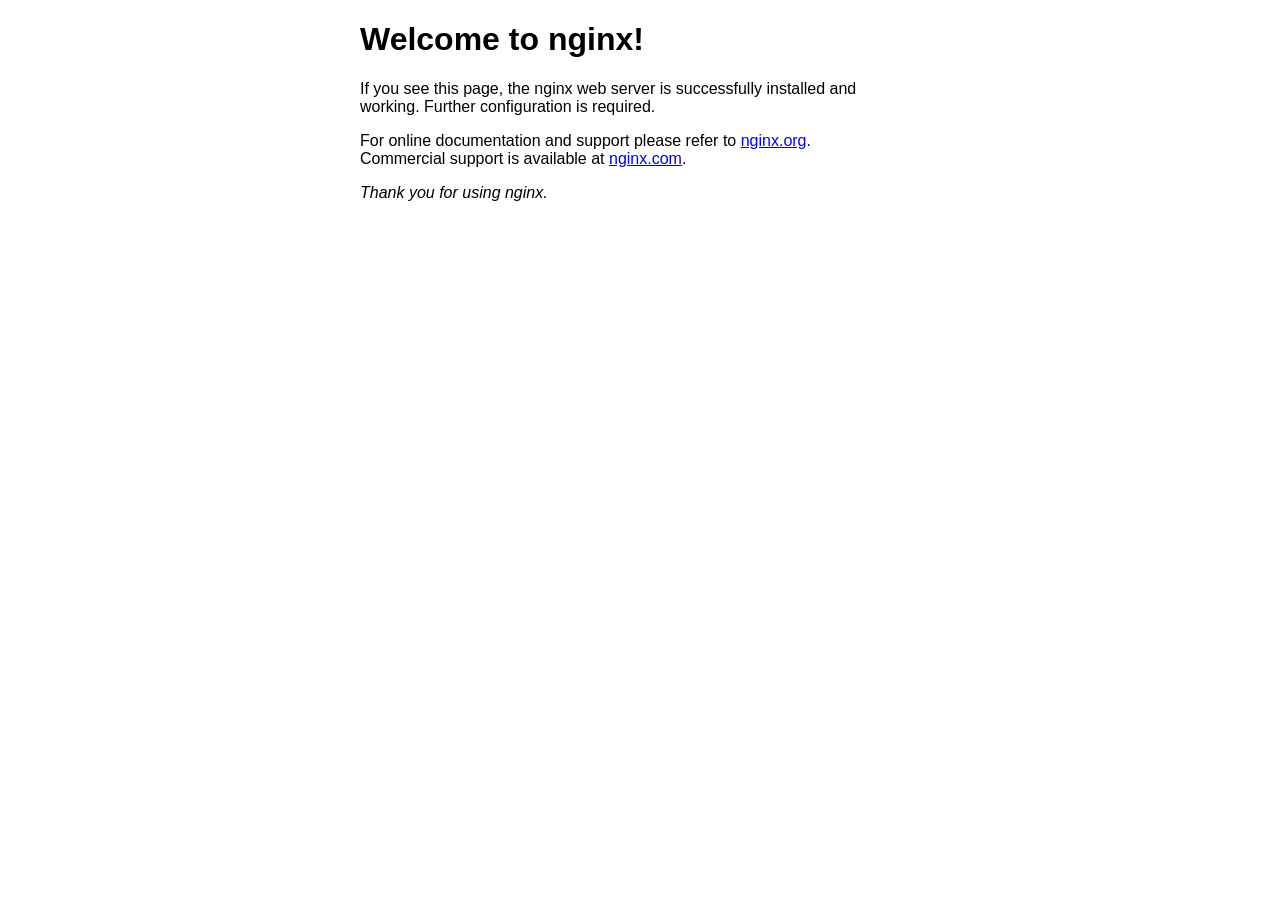
<file: deps/nginx/html/index.html>
<!DOCTYPE html>
<html>
<head>
<title>Welcome to nginx!</title>
<style>
html { color-scheme: light dark; }
body { width: 35em; margin: 0 auto;
font-family: Tahoma, Verdana, Arial, sans-serif; }
</style>
</head>
<body>
<h1>Welcome to nginx!</h1>
<p>If you see this page, the nginx web server is successfully installed and
working. Further configuration is required.</p>

<p>For online documentation and support please refer to
<a href="http://nginx.org/">nginx.org</a>.<br/>
Commercial support is available at
<a href="http://nginx.com/">nginx.com</a>.</p>

<p><em>Thank you for using nginx.</em></p>
</body>
</html>
</file>
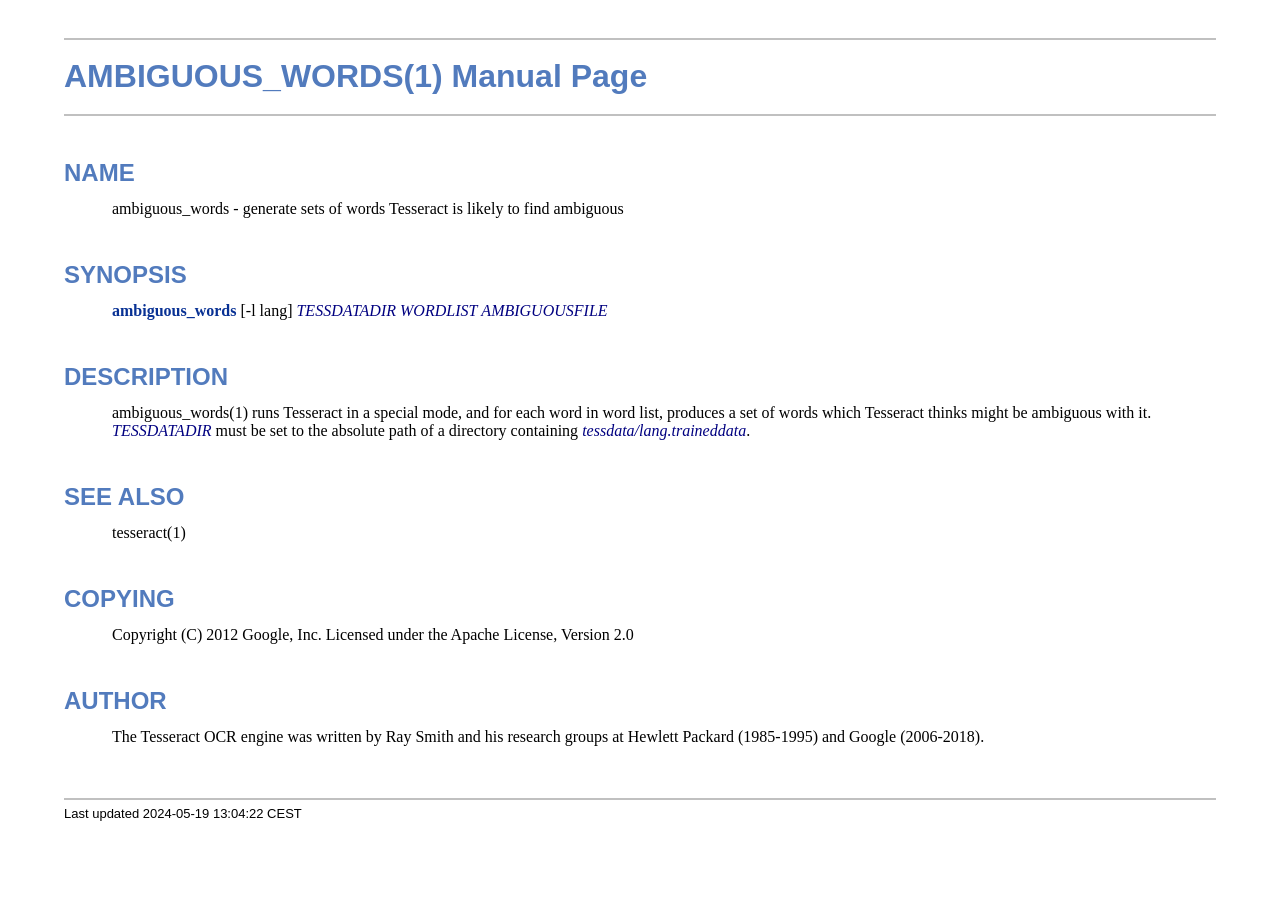
<file: deps/tesseract/ambiguous_words.1.html>
<!DOCTYPE html>
<html lang="en">
<head>
<meta http-equiv="Content-Type" content="text/html; charset=UTF-8">
<meta name="generator" content="AsciiDoc 10.2.0">
<title>AMBIGUOUS_WORDS(1)</title>
<style type="text/css">
/* Shared CSS for AsciiDoc xhtml11 and html5 backends */

/* Default font. */
body {
  font-family: Georgia,serif;
}

/* Title font. */
h1, h2, h3, h4, h5, h6,
div.title, caption.title,
thead, p.table.header,
#toctitle,
#author, #revnumber, #revdate, #revremark,
#footer {
  font-family: Arial,Helvetica,sans-serif;
}

body {
  margin: 1em 5% 1em 5%;
}

a {
  color: blue;
  text-decoration: underline;
}
a:visited {
  color: fuchsia;
}

em {
  font-style: italic;
  color: navy;
}

strong {
  font-weight: bold;
  color: #083194;
}

h1, h2, h3, h4, h5, h6 {
  color: #527bbd;
  margin-top: 1.2em;
  margin-bottom: 0.5em;
  line-height: 1.3;
}

h1, h2, h3 {
  border-bottom: 2px solid silver;
}
h2 {
  padding-top: 0.5em;
}
h3 {
  float: left;
}
h3 + * {
  clear: left;
}
h5 {
  font-size: 1.0em;
}

div.sectionbody {
  margin-left: 0;
}

hr {
  border: 1px solid silver;
}

p {
  margin-top: 0.5em;
  margin-bottom: 0.5em;
}

ul, ol, li > p {
  margin-top: 0;
}
ul > li     { color: #aaa; }
ul > li > * { color: black; }

.monospaced, code, pre {
  font-family: "Courier New", Courier, monospace;
  font-size: inherit;
  color: navy;
  padding: 0;
  margin: 0;
}
pre {
  white-space: pre-wrap;
}

#author {
  color: #527bbd;
  font-weight: bold;
  font-size: 1.1em;
}
#email {
}
#revnumber, #revdate, #revremark {
}

#footer {
  font-size: small;
  border-top: 2px solid silver;
  padding-top: 0.5em;
  margin-top: 4.0em;
}
#footer-text {
  float: left;
  padding-bottom: 0.5em;
}
#footer-badges {
  float: right;
  padding-bottom: 0.5em;
}

#preamble {
  margin-top: 1.5em;
  margin-bottom: 1.5em;
}
div.imageblock, div.exampleblock, div.verseblock,
div.quoteblock, div.literalblock, div.listingblock, div.sidebarblock,
div.admonitionblock {
  margin-top: 1.0em;
  margin-bottom: 1.5em;
}
div.admonitionblock {
  margin-top: 2.0em;
  margin-bottom: 2.0em;
  margin-right: 10%;
  color: #606060;
}

div.content { /* Block element content. */
  padding: 0;
}

/* Block element titles. */
div.title, caption.title {
  color: #527bbd;
  font-weight: bold;
  text-align: left;
  margin-top: 1.0em;
  margin-bottom: 0.5em;
}
div.title + * {
  margin-top: 0;
}

td div.title:first-child {
  margin-top: 0.0em;
}
div.content div.title:first-child {
  margin-top: 0.0em;
}
div.content + div.title {
  margin-top: 0.0em;
}

div.sidebarblock > div.content {
  background: #ffffee;
  border: 1px solid #dddddd;
  border-left: 4px solid #f0f0f0;
  padding: 0.5em;
}

div.listingblock > div.content {
  border: 1px solid #dddddd;
  border-left: 5px solid #f0f0f0;
  background: #f8f8f8;
  padding: 0.5em;
}

div.quoteblock, div.verseblock {
  padding-left: 1.0em;
  margin-left: 1.0em;
  margin-right: 10%;
  border-left: 5px solid #f0f0f0;
  color: #888;
}

div.quoteblock > div.attribution {
  padding-top: 0.5em;
  text-align: right;
}

div.verseblock > pre.content {
  font-family: inherit;
  font-size: inherit;
}
div.verseblock > div.attribution {
  padding-top: 0.75em;
  text-align: left;
}
/* DEPRECATED: Pre version 8.2.7 verse style literal block. */
div.verseblock + div.attribution {
  text-align: left;
}

div.admonitionblock .icon {
  vertical-align: top;
  font-size: 1.1em;
  font-weight: bold;
  text-decoration: underline;
  color: #527bbd;
  padding-right: 0.5em;
}
div.admonitionblock td.content {
  padding-left: 0.5em;
  border-left: 3px solid #dddddd;
}

div.exampleblock > div.content {
  border-left: 3px solid #dddddd;
  padding-left: 0.5em;
}

div.imageblock div.content { padding-left: 0; }
span.image img { border-style: none; vertical-align: text-bottom; }
a.image:visited { color: white; }

dl {
  margin-top: 0.8em;
  margin-bottom: 0.8em;
}
dt {
  margin-top: 0.5em;
  margin-bottom: 0;
  font-style: normal;
  color: navy;
}
dd > *:first-child {
  margin-top: 0.1em;
}

ul, ol {
    list-style-position: outside;
}
ol.arabic {
  list-style-type: decimal;
}
ol.loweralpha {
  list-style-type: lower-alpha;
}
ol.upperalpha {
  list-style-type: upper-alpha;
}
ol.lowerroman {
  list-style-type: lower-roman;
}
ol.upperroman {
  list-style-type: upper-roman;
}

div.compact ul, div.compact ol,
div.compact p, div.compact p,
div.compact div, div.compact div {
  margin-top: 0.1em;
  margin-bottom: 0.1em;
}

tfoot {
  font-weight: bold;
}
td > div.verse {
  white-space: pre;
}

div.hdlist {
  margin-top: 0.8em;
  margin-bottom: 0.8em;
}
div.hdlist tr {
  padding-bottom: 15px;
}
dt.hdlist1.strong, td.hdlist1.strong {
  font-weight: bold;
}
td.hdlist1 {
  vertical-align: top;
  font-style: normal;
  padding-right: 0.8em;
  color: navy;
}
td.hdlist2 {
  vertical-align: top;
}
div.hdlist.compact tr {
  margin: 0;
  padding-bottom: 0;
}

.comment {
  background: yellow;
}

.footnote, .footnoteref {
  font-size: 0.8em;
}

span.footnote, span.footnoteref {
  vertical-align: super;
}

#footnotes {
  margin: 20px 0 20px 0;
  padding: 7px 0 0 0;
}

#footnotes div.footnote {
  margin: 0 0 5px 0;
}

#footnotes hr {
  border: none;
  border-top: 1px solid silver;
  height: 1px;
  text-align: left;
  margin-left: 0;
  width: 20%;
  min-width: 100px;
}

div.colist td {
  padding-right: 0.5em;
  padding-bottom: 0.3em;
  vertical-align: top;
}
div.colist td img {
  margin-top: 0.3em;
}

@media print {
  #footer-badges { display: none; }
}

#toc {
  margin-bottom: 2.5em;
}

#toctitle {
  color: #527bbd;
  font-size: 1.1em;
  font-weight: bold;
  margin-top: 1.0em;
  margin-bottom: 0.1em;
}

div.toclevel0, div.toclevel1, div.toclevel2, div.toclevel3, div.toclevel4 {
  margin-top: 0;
  margin-bottom: 0;
}
div.toclevel2 {
  margin-left: 2em;
  font-size: 0.9em;
}
div.toclevel3 {
  margin-left: 4em;
  font-size: 0.9em;
}
div.toclevel4 {
  margin-left: 6em;
  font-size: 0.9em;
}

span.aqua { color: aqua; }
span.black { color: black; }
span.blue { color: blue; }
span.fuchsia { color: fuchsia; }
span.gray { color: gray; }
span.green { color: green; }
span.lime { color: lime; }
span.maroon { color: maroon; }
span.navy { color: navy; }
span.olive { color: olive; }
span.purple { color: purple; }
span.red { color: red; }
span.silver { color: silver; }
span.teal { color: teal; }
span.white { color: white; }
span.yellow { color: yellow; }

span.aqua-background { background: aqua; }
span.black-background { background: black; }
span.blue-background { background: blue; }
span.fuchsia-background { background: fuchsia; }
span.gray-background { background: gray; }
span.green-background { background: green; }
span.lime-background { background: lime; }
span.maroon-background { background: maroon; }
span.navy-background { background: navy; }
span.olive-background { background: olive; }
span.purple-background { background: purple; }
span.red-background { background: red; }
span.silver-background { background: silver; }
span.teal-background { background: teal; }
span.white-background { background: white; }
span.yellow-background { background: yellow; }

span.big { font-size: 2em; }
span.small { font-size: 0.6em; }

span.underline { text-decoration: underline; }
span.overline { text-decoration: overline; }
span.line-through { text-decoration: line-through; }

div.unbreakable { page-break-inside: avoid; }


/*
 * xhtml11 specific
 *
 * */

div.tableblock {
  margin-top: 1.0em;
  margin-bottom: 1.5em;
}
div.tableblock > table {
  border: 3px solid #527bbd;
}
thead, p.table.header {
  font-weight: bold;
  color: #527bbd;
}
p.table {
  margin-top: 0;
}
/* Because the table frame attribute is overridden by CSS in most browsers. */
div.tableblock > table[frame="void"] {
  border-style: none;
}
div.tableblock > table[frame="hsides"] {
  border-left-style: none;
  border-right-style: none;
}
div.tableblock > table[frame="vsides"] {
  border-top-style: none;
  border-bottom-style: none;
}


/*
 * html5 specific
 *
 * */

table.tableblock {
  margin-top: 1.0em;
  margin-bottom: 1.5em;
}
thead, p.tableblock.header {
  font-weight: bold;
  color: #527bbd;
}
p.tableblock {
  margin-top: 0;
}
table.tableblock {
  border-width: 3px;
  border-spacing: 0px;
  border-style: solid;
  border-color: #527bbd;
  border-collapse: collapse;
}
th.tableblock, td.tableblock {
  border-width: 1px;
  padding: 4px;
  border-style: solid;
  border-color: #527bbd;
}

table.tableblock.frame-topbot {
  border-left-style: hidden;
  border-right-style: hidden;
}
table.tableblock.frame-sides {
  border-top-style: hidden;
  border-bottom-style: hidden;
}
table.tableblock.frame-none {
  border-style: hidden;
}

th.tableblock.halign-left, td.tableblock.halign-left {
  text-align: left;
}
th.tableblock.halign-center, td.tableblock.halign-center {
  text-align: center;
}
th.tableblock.halign-right, td.tableblock.halign-right {
  text-align: right;
}

th.tableblock.valign-top, td.tableblock.valign-top {
  vertical-align: top;
}
th.tableblock.valign-middle, td.tableblock.valign-middle {
  vertical-align: middle;
}
th.tableblock.valign-bottom, td.tableblock.valign-bottom {
  vertical-align: bottom;
}


/*
 * manpage specific
 *
 * */

body.manpage h1 {
  padding-top: 0.5em;
  padding-bottom: 0.5em;
  border-top: 2px solid silver;
  border-bottom: 2px solid silver;
}
body.manpage h2 {
  border-style: none;
}
body.manpage div.sectionbody {
  margin-left: 3em;
}

@media print {
  body.manpage div#toc { display: none; }
}


</style>
<script type="text/javascript">
/*<![CDATA[*/
var asciidoc = {  // Namespace.

/////////////////////////////////////////////////////////////////////
// Table Of Contents generator
/////////////////////////////////////////////////////////////////////

/* Author: Mihai Bazon, September 2002
 * http://students.infoiasi.ro/~mishoo
 *
 * Table Of Content generator
 * Version: 0.4
 *
 * Feel free to use this script under the terms of the GNU General Public
 * License, as long as you do not remove or alter this notice.
 */

 /* modified by Troy D. Hanson, September 2006. License: GPL */
 /* modified by Stuart Rackham, 2006, 2009. License: GPL */

// toclevels = 1..4.
toc: function (toclevels) {

  function getText(el) {
    var text = "";
    for (var i = el.firstChild; i != null; i = i.nextSibling) {
      if (i.nodeType == 3 /* Node.TEXT_NODE */) // IE doesn't speak constants.
        text += i.data;
      else if (i.firstChild != null)
        text += getText(i);
    }
    return text;
  }

  function TocEntry(el, text, toclevel) {
    this.element = el;
    this.text = text;
    this.toclevel = toclevel;
  }

  function tocEntries(el, toclevels) {
    var result = new Array;
    var re = new RegExp('[hH]([1-'+(toclevels+1)+'])');
    // Function that scans the DOM tree for header elements (the DOM2
    // nodeIterator API would be a better technique but not supported by all
    // browsers).
    var iterate = function (el) {
      for (var i = el.firstChild; i != null; i = i.nextSibling) {
        if (i.nodeType == 1 /* Node.ELEMENT_NODE */) {
          var mo = re.exec(i.tagName);
          if (mo && (i.getAttribute("class") || i.getAttribute("className")) != "float") {
            result[result.length] = new TocEntry(i, getText(i), mo[1]-1);
          }
          iterate(i);
        }
      }
    }
    iterate(el);
    return result;
  }

  var toc = document.getElementById("toc");
  if (!toc) {
    return;
  }

  // Delete existing TOC entries in case we're reloading the TOC.
  var tocEntriesToRemove = [];
  var i;
  for (i = 0; i < toc.childNodes.length; i++) {
    var entry = toc.childNodes[i];
    if (entry.nodeName.toLowerCase() == 'div'
     && entry.getAttribute("class")
     && entry.getAttribute("class").match(/^toclevel/))
      tocEntriesToRemove.push(entry);
  }
  for (i = 0; i < tocEntriesToRemove.length; i++) {
    toc.removeChild(tocEntriesToRemove[i]);
  }

  // Rebuild TOC entries.
  var entries = tocEntries(document.getElementById("content"), toclevels);
  for (var i = 0; i < entries.length; ++i) {
    var entry = entries[i];
    if (entry.element.id == "")
      entry.element.id = "_toc_" + i;
    var a = document.createElement("a");
    a.href = "#" + entry.element.id;
    a.appendChild(document.createTextNode(entry.text));
    var div = document.createElement("div");
    div.appendChild(a);
    div.className = "toclevel" + entry.toclevel;
    toc.appendChild(div);
  }
  if (entries.length == 0)
    toc.parentNode.removeChild(toc);
},


/////////////////////////////////////////////////////////////////////
// Footnotes generator
/////////////////////////////////////////////////////////////////////

/* Based on footnote generation code from:
 * http://www.brandspankingnew.net/archive/2005/07/format_footnote.html
 */

footnotes: function () {
  // Delete existing footnote entries in case we're reloading the footnodes.
  var i;
  var noteholder = document.getElementById("footnotes");
  if (!noteholder) {
    return;
  }
  var entriesToRemove = [];
  for (i = 0; i < noteholder.childNodes.length; i++) {
    var entry = noteholder.childNodes[i];
    if (entry.nodeName.toLowerCase() == 'div' && entry.getAttribute("class") == "footnote")
      entriesToRemove.push(entry);
  }
  for (i = 0; i < entriesToRemove.length; i++) {
    noteholder.removeChild(entriesToRemove[i]);
  }

  // Rebuild footnote entries.
  var cont = document.getElementById("content");
  var spans = cont.getElementsByTagName("span");
  var refs = {};
  var n = 0;
  for (i=0; i<spans.length; i++) {
    if (spans[i].className == "footnote") {
      n++;
      var note = spans[i].getAttribute("data-note");
      if (!note) {
        // Use [\s\S] in place of . so multi-line matches work.
        // Because JavaScript has no s (dotall) regex flag.
        note = spans[i].innerHTML.match(/\s*\[([\s\S]*)]\s*/)[1];
        spans[i].innerHTML =
          "[<a id='_footnoteref_" + n + "' href='#_footnote_" + n +
          "' title='View footnote' class='footnote'>" + n + "</a>]";
        spans[i].setAttribute("data-note", note);
      }
      noteholder.innerHTML +=
        "<div class='footnote' id='_footnote_" + n + "'>" +
        "<a href='#_footnoteref_" + n + "' title='Return to text'>" +
        n + "</a>. " + note + "</div>";
      var id =spans[i].getAttribute("id");
      if (id != null) refs["#"+id] = n;
    }
  }
  if (n == 0)
    noteholder.parentNode.removeChild(noteholder);
  else {
    // Process footnoterefs.
    for (i=0; i<spans.length; i++) {
      if (spans[i].className == "footnoteref") {
        var href = spans[i].getElementsByTagName("a")[0].getAttribute("href");
        href = href.match(/#.*/)[0];  // Because IE return full URL.
        n = refs[href];
        spans[i].innerHTML =
          "[<a href='#_footnote_" + n +
          "' title='View footnote' class='footnote'>" + n + "</a>]";
      }
    }
  }
},

install: function(toclevels) {
  var timerId;

  function reinstall() {
    asciidoc.footnotes();
    if (toclevels) {
      asciidoc.toc(toclevels);
    }
  }

  function reinstallAndRemoveTimer() {
    clearInterval(timerId);
    reinstall();
  }

  timerId = setInterval(reinstall, 500);
  if (document.addEventListener)
    document.addEventListener("DOMContentLoaded", reinstallAndRemoveTimer, false);
  else
    window.onload = reinstallAndRemoveTimer;
}

}
asciidoc.install();
/*]]>*/
</script>
</head>
<body class="manpage">
<div id="header">
<h1>
AMBIGUOUS_WORDS(1) Manual Page
</h1>
<h2>NAME</h2>
<div class="sectionbody">
<p>ambiguous_words -
   generate sets of words Tesseract is likely to find ambiguous
</p>
</div>
</div>
<div id="content">
<div class="sect1">
<h2 id="_synopsis">SYNOPSIS</h2>
<div class="sectionbody">
<div class="paragraph"><p><strong>ambiguous_words</strong> [-l lang] <em>TESSDATADIR</em> <em>WORDLIST</em> <em>AMBIGUOUSFILE</em></p></div>
</div>
</div>
<div class="sect1">
<h2 id="_description">DESCRIPTION</h2>
<div class="sectionbody">
<div class="paragraph"><p>ambiguous_words(1) runs Tesseract in a special mode, and for each word
in word list, produces a set of words which Tesseract thinks might be
ambiguous with it.   <em>TESSDATADIR</em> must be set to the absolute path of
a directory containing <em>tessdata/lang.traineddata</em>.</p></div>
</div>
</div>
<div class="sect1">
<h2 id="_see_also">SEE ALSO</h2>
<div class="sectionbody">
<div class="paragraph"><p>tesseract(1)</p></div>
</div>
</div>
<div class="sect1">
<h2 id="_copying">COPYING</h2>
<div class="sectionbody">
<div class="paragraph"><p>Copyright (C) 2012 Google, Inc.
Licensed under the Apache License, Version 2.0</p></div>
</div>
</div>
<div class="sect1">
<h2 id="_author">AUTHOR</h2>
<div class="sectionbody">
<div class="paragraph"><p>The Tesseract OCR engine was written by Ray Smith and his research groups
at Hewlett Packard (1985-1995) and Google (2006-2018).</p></div>
</div>
</div>
</div>
<div id="footnotes"><hr></div>
<div id="footer">
<div id="footer-text">
Last updated
 2024-05-19 13:04:22 CEST
</div>
</div>
</body>
</html>
</file>
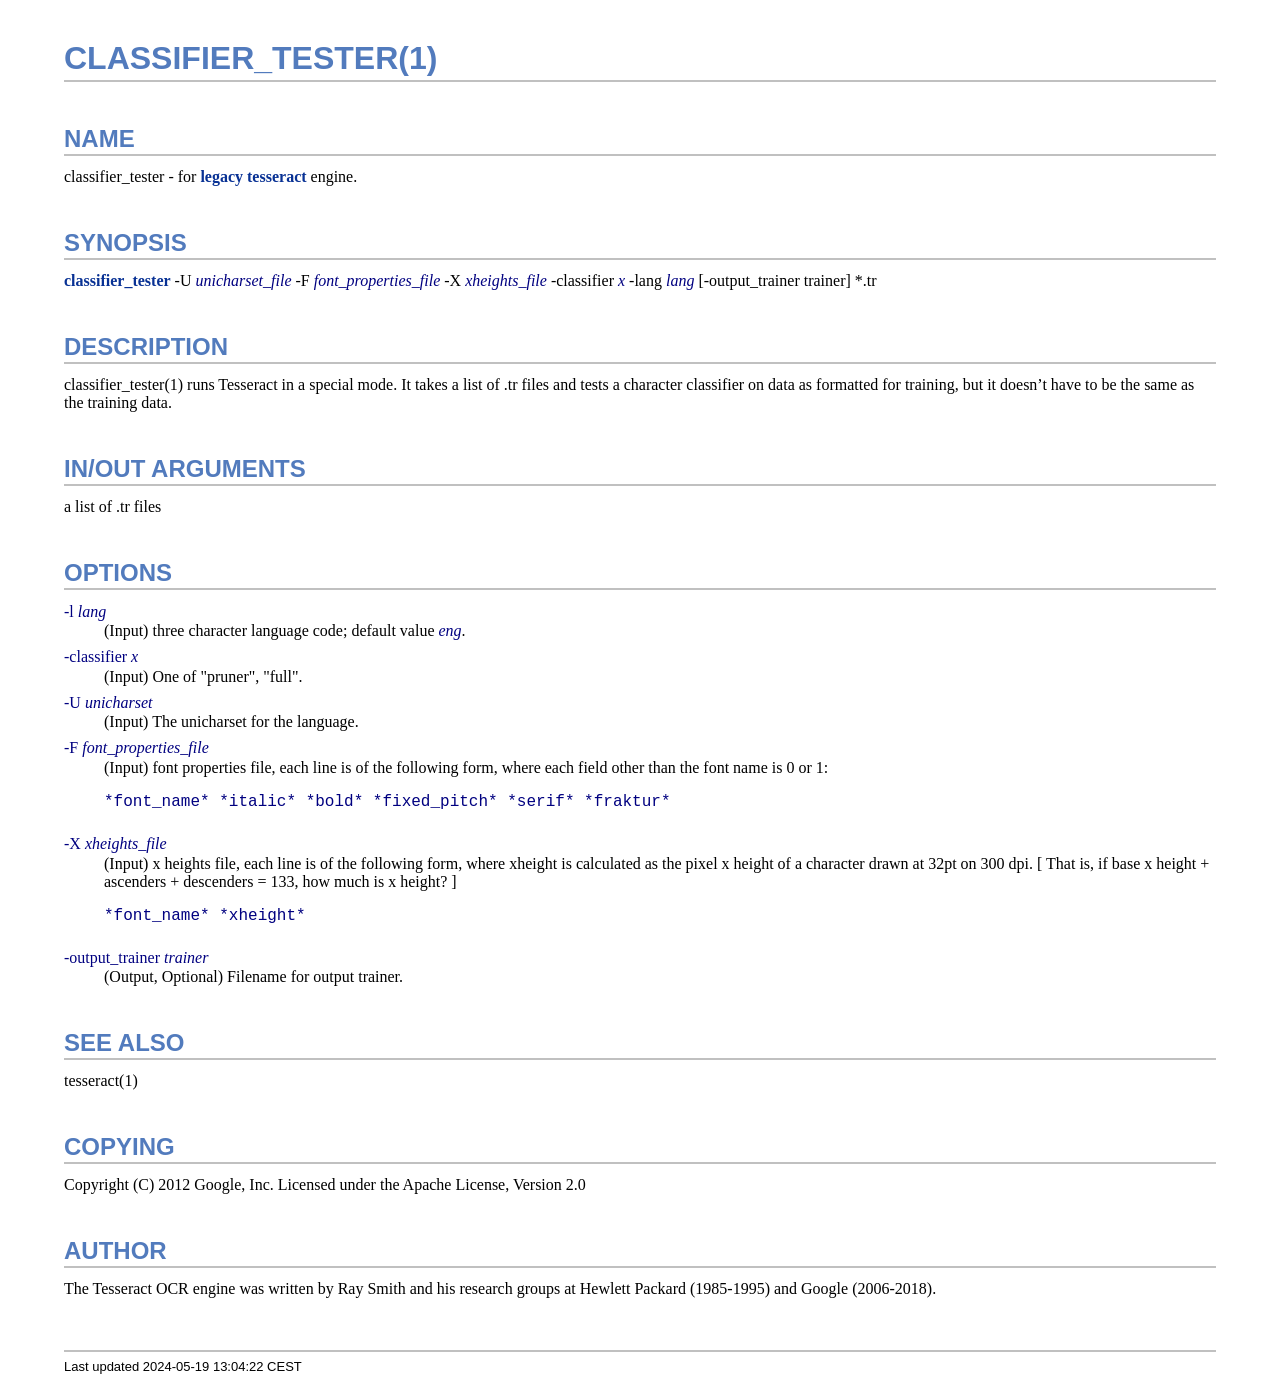
<file: deps/tesseract/classifier_tester.1.html>
<!DOCTYPE html>
<html lang="en">
<head>
<meta http-equiv="Content-Type" content="text/html; charset=UTF-8">
<meta name="generator" content="AsciiDoc 10.2.0">
<title>CLASSIFIER_TESTER(1)</title>
<style type="text/css">
/* Shared CSS for AsciiDoc xhtml11 and html5 backends */

/* Default font. */
body {
  font-family: Georgia,serif;
}

/* Title font. */
h1, h2, h3, h4, h5, h6,
div.title, caption.title,
thead, p.table.header,
#toctitle,
#author, #revnumber, #revdate, #revremark,
#footer {
  font-family: Arial,Helvetica,sans-serif;
}

body {
  margin: 1em 5% 1em 5%;
}

a {
  color: blue;
  text-decoration: underline;
}
a:visited {
  color: fuchsia;
}

em {
  font-style: italic;
  color: navy;
}

strong {
  font-weight: bold;
  color: #083194;
}

h1, h2, h3, h4, h5, h6 {
  color: #527bbd;
  margin-top: 1.2em;
  margin-bottom: 0.5em;
  line-height: 1.3;
}

h1, h2, h3 {
  border-bottom: 2px solid silver;
}
h2 {
  padding-top: 0.5em;
}
h3 {
  float: left;
}
h3 + * {
  clear: left;
}
h5 {
  font-size: 1.0em;
}

div.sectionbody {
  margin-left: 0;
}

hr {
  border: 1px solid silver;
}

p {
  margin-top: 0.5em;
  margin-bottom: 0.5em;
}

ul, ol, li > p {
  margin-top: 0;
}
ul > li     { color: #aaa; }
ul > li > * { color: black; }

.monospaced, code, pre {
  font-family: "Courier New", Courier, monospace;
  font-size: inherit;
  color: navy;
  padding: 0;
  margin: 0;
}
pre {
  white-space: pre-wrap;
}

#author {
  color: #527bbd;
  font-weight: bold;
  font-size: 1.1em;
}
#email {
}
#revnumber, #revdate, #revremark {
}

#footer {
  font-size: small;
  border-top: 2px solid silver;
  padding-top: 0.5em;
  margin-top: 4.0em;
}
#footer-text {
  float: left;
  padding-bottom: 0.5em;
}
#footer-badges {
  float: right;
  padding-bottom: 0.5em;
}

#preamble {
  margin-top: 1.5em;
  margin-bottom: 1.5em;
}
div.imageblock, div.exampleblock, div.verseblock,
div.quoteblock, div.literalblock, div.listingblock, div.sidebarblock,
div.admonitionblock {
  margin-top: 1.0em;
  margin-bottom: 1.5em;
}
div.admonitionblock {
  margin-top: 2.0em;
  margin-bottom: 2.0em;
  margin-right: 10%;
  color: #606060;
}

div.content { /* Block element content. */
  padding: 0;
}

/* Block element titles. */
div.title, caption.title {
  color: #527bbd;
  font-weight: bold;
  text-align: left;
  margin-top: 1.0em;
  margin-bottom: 0.5em;
}
div.title + * {
  margin-top: 0;
}

td div.title:first-child {
  margin-top: 0.0em;
}
div.content div.title:first-child {
  margin-top: 0.0em;
}
div.content + div.title {
  margin-top: 0.0em;
}

div.sidebarblock > div.content {
  background: #ffffee;
  border: 1px solid #dddddd;
  border-left: 4px solid #f0f0f0;
  padding: 0.5em;
}

div.listingblock > div.content {
  border: 1px solid #dddddd;
  border-left: 5px solid #f0f0f0;
  background: #f8f8f8;
  padding: 0.5em;
}

div.quoteblock, div.verseblock {
  padding-left: 1.0em;
  margin-left: 1.0em;
  margin-right: 10%;
  border-left: 5px solid #f0f0f0;
  color: #888;
}

div.quoteblock > div.attribution {
  padding-top: 0.5em;
  text-align: right;
}

div.verseblock > pre.content {
  font-family: inherit;
  font-size: inherit;
}
div.verseblock > div.attribution {
  padding-top: 0.75em;
  text-align: left;
}
/* DEPRECATED: Pre version 8.2.7 verse style literal block. */
div.verseblock + div.attribution {
  text-align: left;
}

div.admonitionblock .icon {
  vertical-align: top;
  font-size: 1.1em;
  font-weight: bold;
  text-decoration: underline;
  color: #527bbd;
  padding-right: 0.5em;
}
div.admonitionblock td.content {
  padding-left: 0.5em;
  border-left: 3px solid #dddddd;
}

div.exampleblock > div.content {
  border-left: 3px solid #dddddd;
  padding-left: 0.5em;
}

div.imageblock div.content { padding-left: 0; }
span.image img { border-style: none; vertical-align: text-bottom; }
a.image:visited { color: white; }

dl {
  margin-top: 0.8em;
  margin-bottom: 0.8em;
}
dt {
  margin-top: 0.5em;
  margin-bottom: 0;
  font-style: normal;
  color: navy;
}
dd > *:first-child {
  margin-top: 0.1em;
}

ul, ol {
    list-style-position: outside;
}
ol.arabic {
  list-style-type: decimal;
}
ol.loweralpha {
  list-style-type: lower-alpha;
}
ol.upperalpha {
  list-style-type: upper-alpha;
}
ol.lowerroman {
  list-style-type: lower-roman;
}
ol.upperroman {
  list-style-type: upper-roman;
}

div.compact ul, div.compact ol,
div.compact p, div.compact p,
div.compact div, div.compact div {
  margin-top: 0.1em;
  margin-bottom: 0.1em;
}

tfoot {
  font-weight: bold;
}
td > div.verse {
  white-space: pre;
}

div.hdlist {
  margin-top: 0.8em;
  margin-bottom: 0.8em;
}
div.hdlist tr {
  padding-bottom: 15px;
}
dt.hdlist1.strong, td.hdlist1.strong {
  font-weight: bold;
}
td.hdlist1 {
  vertical-align: top;
  font-style: normal;
  padding-right: 0.8em;
  color: navy;
}
td.hdlist2 {
  vertical-align: top;
}
div.hdlist.compact tr {
  margin: 0;
  padding-bottom: 0;
}

.comment {
  background: yellow;
}

.footnote, .footnoteref {
  font-size: 0.8em;
}

span.footnote, span.footnoteref {
  vertical-align: super;
}

#footnotes {
  margin: 20px 0 20px 0;
  padding: 7px 0 0 0;
}

#footnotes div.footnote {
  margin: 0 0 5px 0;
}

#footnotes hr {
  border: none;
  border-top: 1px solid silver;
  height: 1px;
  text-align: left;
  margin-left: 0;
  width: 20%;
  min-width: 100px;
}

div.colist td {
  padding-right: 0.5em;
  padding-bottom: 0.3em;
  vertical-align: top;
}
div.colist td img {
  margin-top: 0.3em;
}

@media print {
  #footer-badges { display: none; }
}

#toc {
  margin-bottom: 2.5em;
}

#toctitle {
  color: #527bbd;
  font-size: 1.1em;
  font-weight: bold;
  margin-top: 1.0em;
  margin-bottom: 0.1em;
}

div.toclevel0, div.toclevel1, div.toclevel2, div.toclevel3, div.toclevel4 {
  margin-top: 0;
  margin-bottom: 0;
}
div.toclevel2 {
  margin-left: 2em;
  font-size: 0.9em;
}
div.toclevel3 {
  margin-left: 4em;
  font-size: 0.9em;
}
div.toclevel4 {
  margin-left: 6em;
  font-size: 0.9em;
}

span.aqua { color: aqua; }
span.black { color: black; }
span.blue { color: blue; }
span.fuchsia { color: fuchsia; }
span.gray { color: gray; }
span.green { color: green; }
span.lime { color: lime; }
span.maroon { color: maroon; }
span.navy { color: navy; }
span.olive { color: olive; }
span.purple { color: purple; }
span.red { color: red; }
span.silver { color: silver; }
span.teal { color: teal; }
span.white { color: white; }
span.yellow { color: yellow; }

span.aqua-background { background: aqua; }
span.black-background { background: black; }
span.blue-background { background: blue; }
span.fuchsia-background { background: fuchsia; }
span.gray-background { background: gray; }
span.green-background { background: green; }
span.lime-background { background: lime; }
span.maroon-background { background: maroon; }
span.navy-background { background: navy; }
span.olive-background { background: olive; }
span.purple-background { background: purple; }
span.red-background { background: red; }
span.silver-background { background: silver; }
span.teal-background { background: teal; }
span.white-background { background: white; }
span.yellow-background { background: yellow; }

span.big { font-size: 2em; }
span.small { font-size: 0.6em; }

span.underline { text-decoration: underline; }
span.overline { text-decoration: overline; }
span.line-through { text-decoration: line-through; }

div.unbreakable { page-break-inside: avoid; }


/*
 * xhtml11 specific
 *
 * */

div.tableblock {
  margin-top: 1.0em;
  margin-bottom: 1.5em;
}
div.tableblock > table {
  border: 3px solid #527bbd;
}
thead, p.table.header {
  font-weight: bold;
  color: #527bbd;
}
p.table {
  margin-top: 0;
}
/* Because the table frame attribute is overridden by CSS in most browsers. */
div.tableblock > table[frame="void"] {
  border-style: none;
}
div.tableblock > table[frame="hsides"] {
  border-left-style: none;
  border-right-style: none;
}
div.tableblock > table[frame="vsides"] {
  border-top-style: none;
  border-bottom-style: none;
}


/*
 * html5 specific
 *
 * */

table.tableblock {
  margin-top: 1.0em;
  margin-bottom: 1.5em;
}
thead, p.tableblock.header {
  font-weight: bold;
  color: #527bbd;
}
p.tableblock {
  margin-top: 0;
}
table.tableblock {
  border-width: 3px;
  border-spacing: 0px;
  border-style: solid;
  border-color: #527bbd;
  border-collapse: collapse;
}
th.tableblock, td.tableblock {
  border-width: 1px;
  padding: 4px;
  border-style: solid;
  border-color: #527bbd;
}

table.tableblock.frame-topbot {
  border-left-style: hidden;
  border-right-style: hidden;
}
table.tableblock.frame-sides {
  border-top-style: hidden;
  border-bottom-style: hidden;
}
table.tableblock.frame-none {
  border-style: hidden;
}

th.tableblock.halign-left, td.tableblock.halign-left {
  text-align: left;
}
th.tableblock.halign-center, td.tableblock.halign-center {
  text-align: center;
}
th.tableblock.halign-right, td.tableblock.halign-right {
  text-align: right;
}

th.tableblock.valign-top, td.tableblock.valign-top {
  vertical-align: top;
}
th.tableblock.valign-middle, td.tableblock.valign-middle {
  vertical-align: middle;
}
th.tableblock.valign-bottom, td.tableblock.valign-bottom {
  vertical-align: bottom;
}


/*
 * manpage specific
 *
 * */

body.manpage h1 {
  padding-top: 0.5em;
  padding-bottom: 0.5em;
  border-top: 2px solid silver;
  border-bottom: 2px solid silver;
}
body.manpage h2 {
  border-style: none;
}
body.manpage div.sectionbody {
  margin-left: 3em;
}

@media print {
  body.manpage div#toc { display: none; }
}


</style>
<script type="text/javascript">
/*<![CDATA[*/
var asciidoc = {  // Namespace.

/////////////////////////////////////////////////////////////////////
// Table Of Contents generator
/////////////////////////////////////////////////////////////////////

/* Author: Mihai Bazon, September 2002
 * http://students.infoiasi.ro/~mishoo
 *
 * Table Of Content generator
 * Version: 0.4
 *
 * Feel free to use this script under the terms of the GNU General Public
 * License, as long as you do not remove or alter this notice.
 */

 /* modified by Troy D. Hanson, September 2006. License: GPL */
 /* modified by Stuart Rackham, 2006, 2009. License: GPL */

// toclevels = 1..4.
toc: function (toclevels) {

  function getText(el) {
    var text = "";
    for (var i = el.firstChild; i != null; i = i.nextSibling) {
      if (i.nodeType == 3 /* Node.TEXT_NODE */) // IE doesn't speak constants.
        text += i.data;
      else if (i.firstChild != null)
        text += getText(i);
    }
    return text;
  }

  function TocEntry(el, text, toclevel) {
    this.element = el;
    this.text = text;
    this.toclevel = toclevel;
  }

  function tocEntries(el, toclevels) {
    var result = new Array;
    var re = new RegExp('[hH]([1-'+(toclevels+1)+'])');
    // Function that scans the DOM tree for header elements (the DOM2
    // nodeIterator API would be a better technique but not supported by all
    // browsers).
    var iterate = function (el) {
      for (var i = el.firstChild; i != null; i = i.nextSibling) {
        if (i.nodeType == 1 /* Node.ELEMENT_NODE */) {
          var mo = re.exec(i.tagName);
          if (mo && (i.getAttribute("class") || i.getAttribute("className")) != "float") {
            result[result.length] = new TocEntry(i, getText(i), mo[1]-1);
          }
          iterate(i);
        }
      }
    }
    iterate(el);
    return result;
  }

  var toc = document.getElementById("toc");
  if (!toc) {
    return;
  }

  // Delete existing TOC entries in case we're reloading the TOC.
  var tocEntriesToRemove = [];
  var i;
  for (i = 0; i < toc.childNodes.length; i++) {
    var entry = toc.childNodes[i];
    if (entry.nodeName.toLowerCase() == 'div'
     && entry.getAttribute("class")
     && entry.getAttribute("class").match(/^toclevel/))
      tocEntriesToRemove.push(entry);
  }
  for (i = 0; i < tocEntriesToRemove.length; i++) {
    toc.removeChild(tocEntriesToRemove[i]);
  }

  // Rebuild TOC entries.
  var entries = tocEntries(document.getElementById("content"), toclevels);
  for (var i = 0; i < entries.length; ++i) {
    var entry = entries[i];
    if (entry.element.id == "")
      entry.element.id = "_toc_" + i;
    var a = document.createElement("a");
    a.href = "#" + entry.element.id;
    a.appendChild(document.createTextNode(entry.text));
    var div = document.createElement("div");
    div.appendChild(a);
    div.className = "toclevel" + entry.toclevel;
    toc.appendChild(div);
  }
  if (entries.length == 0)
    toc.parentNode.removeChild(toc);
},


/////////////////////////////////////////////////////////////////////
// Footnotes generator
/////////////////////////////////////////////////////////////////////

/* Based on footnote generation code from:
 * http://www.brandspankingnew.net/archive/2005/07/format_footnote.html
 */

footnotes: function () {
  // Delete existing footnote entries in case we're reloading the footnodes.
  var i;
  var noteholder = document.getElementById("footnotes");
  if (!noteholder) {
    return;
  }
  var entriesToRemove = [];
  for (i = 0; i < noteholder.childNodes.length; i++) {
    var entry = noteholder.childNodes[i];
    if (entry.nodeName.toLowerCase() == 'div' && entry.getAttribute("class") == "footnote")
      entriesToRemove.push(entry);
  }
  for (i = 0; i < entriesToRemove.length; i++) {
    noteholder.removeChild(entriesToRemove[i]);
  }

  // Rebuild footnote entries.
  var cont = document.getElementById("content");
  var spans = cont.getElementsByTagName("span");
  var refs = {};
  var n = 0;
  for (i=0; i<spans.length; i++) {
    if (spans[i].className == "footnote") {
      n++;
      var note = spans[i].getAttribute("data-note");
      if (!note) {
        // Use [\s\S] in place of . so multi-line matches work.
        // Because JavaScript has no s (dotall) regex flag.
        note = spans[i].innerHTML.match(/\s*\[([\s\S]*)]\s*/)[1];
        spans[i].innerHTML =
          "[<a id='_footnoteref_" + n + "' href='#_footnote_" + n +
          "' title='View footnote' class='footnote'>" + n + "</a>]";
        spans[i].setAttribute("data-note", note);
      }
      noteholder.innerHTML +=
        "<div class='footnote' id='_footnote_" + n + "'>" +
        "<a href='#_footnoteref_" + n + "' title='Return to text'>" +
        n + "</a>. " + note + "</div>";
      var id =spans[i].getAttribute("id");
      if (id != null) refs["#"+id] = n;
    }
  }
  if (n == 0)
    noteholder.parentNode.removeChild(noteholder);
  else {
    // Process footnoterefs.
    for (i=0; i<spans.length; i++) {
      if (spans[i].className == "footnoteref") {
        var href = spans[i].getElementsByTagName("a")[0].getAttribute("href");
        href = href.match(/#.*/)[0];  // Because IE return full URL.
        n = refs[href];
        spans[i].innerHTML =
          "[<a href='#_footnote_" + n +
          "' title='View footnote' class='footnote'>" + n + "</a>]";
      }
    }
  }
},

install: function(toclevels) {
  var timerId;

  function reinstall() {
    asciidoc.footnotes();
    if (toclevels) {
      asciidoc.toc(toclevels);
    }
  }

  function reinstallAndRemoveTimer() {
    clearInterval(timerId);
    reinstall();
  }

  timerId = setInterval(reinstall, 500);
  if (document.addEventListener)
    document.addEventListener("DOMContentLoaded", reinstallAndRemoveTimer, false);
  else
    window.onload = reinstallAndRemoveTimer;
}

}
asciidoc.install();
/*]]>*/
</script>
</head>
<body class="article">
<div id="header">
<h1>CLASSIFIER_TESTER(1)</h1>
</div>
<div id="content">
<div class="sect1">
<h2 id="_name">NAME</h2>
<div class="sectionbody">
<div class="paragraph"><p>classifier_tester - for <strong>legacy tesseract</strong> engine.</p></div>
</div>
</div>
<div class="sect1">
<h2 id="_synopsis">SYNOPSIS</h2>
<div class="sectionbody">
<div class="paragraph"><p><strong>classifier_tester</strong> -U <em>unicharset_file</em> -F <em>font_properties_file</em> -X <em>xheights_file</em>  -classifier <em>x</em> -lang <em>lang</em> [-output_trainer trainer] *.tr</p></div>
</div>
</div>
<div class="sect1">
<h2 id="_description">DESCRIPTION</h2>
<div class="sectionbody">
<div class="paragraph"><p>classifier_tester(1) runs Tesseract in a special mode.
It takes a list of .tr files and tests a character classifier
on data as formatted for training,
but it doesn&#8217;t have to be the same as the training data.</p></div>
</div>
</div>
<div class="sect1">
<h2 id="_in_out_arguments">IN/OUT ARGUMENTS</h2>
<div class="sectionbody">
<div class="paragraph"><p>a list of .tr files</p></div>
</div>
</div>
<div class="sect1">
<h2 id="_options">OPTIONS</h2>
<div class="sectionbody">
<div class="dlist"><dl>
<dt class="hdlist1">
-l <em>lang</em>
</dt>
<dd>
<p>
        (Input) three character language code; default value <em>eng</em>.
</p>
</dd>
<dt class="hdlist1">
-classifier <em>x</em>
</dt>
<dd>
<p>
        (Input) One of "pruner", "full".
</p>
</dd>
<dt class="hdlist1">
-U <em>unicharset</em>
</dt>
<dd>
<p>
        (Input) The unicharset for the language.
</p>
</dd>
<dt class="hdlist1">
-F <em>font_properties_file</em>
</dt>
<dd>
<p>
        (Input) font properties file, each line is of the following form, where each field other than the font name is 0 or 1:
</p>
<div class="literalblock">
<div class="content monospaced">
<pre>*font_name* *italic* *bold* *fixed_pitch* *serif* *fraktur*</pre>
</div></div>
</dd>
<dt class="hdlist1">
-X <em>xheights_file</em>
</dt>
<dd>
<p>
        (Input) x heights file, each line is of the following form, where xheight is calculated as the pixel x height of a character drawn at 32pt on 300 dpi. [ That is, if base x height + ascenders + descenders = 133, how much is x height? ]
</p>
<div class="literalblock">
<div class="content monospaced">
<pre>*font_name* *xheight*</pre>
</div></div>
</dd>
<dt class="hdlist1">
-output_trainer <em>trainer</em>
</dt>
<dd>
<p>
        (Output, Optional) Filename for output trainer.
</p>
</dd>
</dl></div>
</div>
</div>
<div class="sect1">
<h2 id="_see_also">SEE ALSO</h2>
<div class="sectionbody">
<div class="paragraph"><p>tesseract(1)</p></div>
</div>
</div>
<div class="sect1">
<h2 id="_copying">COPYING</h2>
<div class="sectionbody">
<div class="paragraph"><p>Copyright (C) 2012 Google, Inc.
Licensed under the Apache License, Version 2.0</p></div>
</div>
</div>
<div class="sect1">
<h2 id="_author">AUTHOR</h2>
<div class="sectionbody">
<div class="paragraph"><p>The Tesseract OCR engine was written by Ray Smith and his research groups
at Hewlett Packard (1985-1995) and Google (2006-2018).</p></div>
</div>
</div>
</div>
<div id="footnotes"><hr></div>
<div id="footer">
<div id="footer-text">
Last updated
 2024-05-19 13:04:22 CEST
</div>
</div>
</body>
</html>
</file>
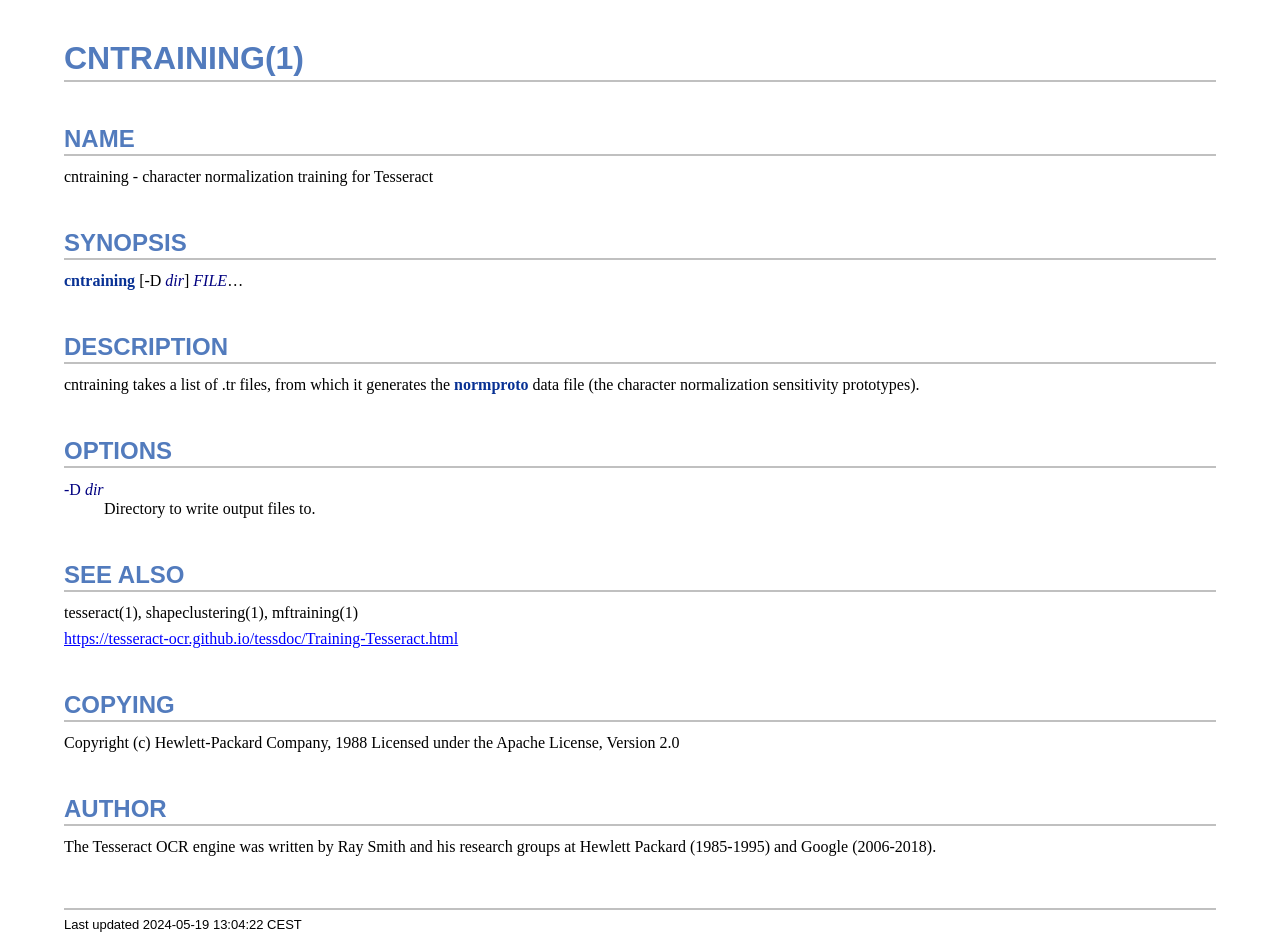
<file: deps/tesseract/cntraining.1.html>
<!DOCTYPE html>
<html lang="en">
<head>
<meta http-equiv="Content-Type" content="text/html; charset=UTF-8">
<meta name="generator" content="AsciiDoc 10.2.0">
<title>CNTRAINING(1)</title>
<style type="text/css">
/* Shared CSS for AsciiDoc xhtml11 and html5 backends */

/* Default font. */
body {
  font-family: Georgia,serif;
}

/* Title font. */
h1, h2, h3, h4, h5, h6,
div.title, caption.title,
thead, p.table.header,
#toctitle,
#author, #revnumber, #revdate, #revremark,
#footer {
  font-family: Arial,Helvetica,sans-serif;
}

body {
  margin: 1em 5% 1em 5%;
}

a {
  color: blue;
  text-decoration: underline;
}
a:visited {
  color: fuchsia;
}

em {
  font-style: italic;
  color: navy;
}

strong {
  font-weight: bold;
  color: #083194;
}

h1, h2, h3, h4, h5, h6 {
  color: #527bbd;
  margin-top: 1.2em;
  margin-bottom: 0.5em;
  line-height: 1.3;
}

h1, h2, h3 {
  border-bottom: 2px solid silver;
}
h2 {
  padding-top: 0.5em;
}
h3 {
  float: left;
}
h3 + * {
  clear: left;
}
h5 {
  font-size: 1.0em;
}

div.sectionbody {
  margin-left: 0;
}

hr {
  border: 1px solid silver;
}

p {
  margin-top: 0.5em;
  margin-bottom: 0.5em;
}

ul, ol, li > p {
  margin-top: 0;
}
ul > li     { color: #aaa; }
ul > li > * { color: black; }

.monospaced, code, pre {
  font-family: "Courier New", Courier, monospace;
  font-size: inherit;
  color: navy;
  padding: 0;
  margin: 0;
}
pre {
  white-space: pre-wrap;
}

#author {
  color: #527bbd;
  font-weight: bold;
  font-size: 1.1em;
}
#email {
}
#revnumber, #revdate, #revremark {
}

#footer {
  font-size: small;
  border-top: 2px solid silver;
  padding-top: 0.5em;
  margin-top: 4.0em;
}
#footer-text {
  float: left;
  padding-bottom: 0.5em;
}
#footer-badges {
  float: right;
  padding-bottom: 0.5em;
}

#preamble {
  margin-top: 1.5em;
  margin-bottom: 1.5em;
}
div.imageblock, div.exampleblock, div.verseblock,
div.quoteblock, div.literalblock, div.listingblock, div.sidebarblock,
div.admonitionblock {
  margin-top: 1.0em;
  margin-bottom: 1.5em;
}
div.admonitionblock {
  margin-top: 2.0em;
  margin-bottom: 2.0em;
  margin-right: 10%;
  color: #606060;
}

div.content { /* Block element content. */
  padding: 0;
}

/* Block element titles. */
div.title, caption.title {
  color: #527bbd;
  font-weight: bold;
  text-align: left;
  margin-top: 1.0em;
  margin-bottom: 0.5em;
}
div.title + * {
  margin-top: 0;
}

td div.title:first-child {
  margin-top: 0.0em;
}
div.content div.title:first-child {
  margin-top: 0.0em;
}
div.content + div.title {
  margin-top: 0.0em;
}

div.sidebarblock > div.content {
  background: #ffffee;
  border: 1px solid #dddddd;
  border-left: 4px solid #f0f0f0;
  padding: 0.5em;
}

div.listingblock > div.content {
  border: 1px solid #dddddd;
  border-left: 5px solid #f0f0f0;
  background: #f8f8f8;
  padding: 0.5em;
}

div.quoteblock, div.verseblock {
  padding-left: 1.0em;
  margin-left: 1.0em;
  margin-right: 10%;
  border-left: 5px solid #f0f0f0;
  color: #888;
}

div.quoteblock > div.attribution {
  padding-top: 0.5em;
  text-align: right;
}

div.verseblock > pre.content {
  font-family: inherit;
  font-size: inherit;
}
div.verseblock > div.attribution {
  padding-top: 0.75em;
  text-align: left;
}
/* DEPRECATED: Pre version 8.2.7 verse style literal block. */
div.verseblock + div.attribution {
  text-align: left;
}

div.admonitionblock .icon {
  vertical-align: top;
  font-size: 1.1em;
  font-weight: bold;
  text-decoration: underline;
  color: #527bbd;
  padding-right: 0.5em;
}
div.admonitionblock td.content {
  padding-left: 0.5em;
  border-left: 3px solid #dddddd;
}

div.exampleblock > div.content {
  border-left: 3px solid #dddddd;
  padding-left: 0.5em;
}

div.imageblock div.content { padding-left: 0; }
span.image img { border-style: none; vertical-align: text-bottom; }
a.image:visited { color: white; }

dl {
  margin-top: 0.8em;
  margin-bottom: 0.8em;
}
dt {
  margin-top: 0.5em;
  margin-bottom: 0;
  font-style: normal;
  color: navy;
}
dd > *:first-child {
  margin-top: 0.1em;
}

ul, ol {
    list-style-position: outside;
}
ol.arabic {
  list-style-type: decimal;
}
ol.loweralpha {
  list-style-type: lower-alpha;
}
ol.upperalpha {
  list-style-type: upper-alpha;
}
ol.lowerroman {
  list-style-type: lower-roman;
}
ol.upperroman {
  list-style-type: upper-roman;
}

div.compact ul, div.compact ol,
div.compact p, div.compact p,
div.compact div, div.compact div {
  margin-top: 0.1em;
  margin-bottom: 0.1em;
}

tfoot {
  font-weight: bold;
}
td > div.verse {
  white-space: pre;
}

div.hdlist {
  margin-top: 0.8em;
  margin-bottom: 0.8em;
}
div.hdlist tr {
  padding-bottom: 15px;
}
dt.hdlist1.strong, td.hdlist1.strong {
  font-weight: bold;
}
td.hdlist1 {
  vertical-align: top;
  font-style: normal;
  padding-right: 0.8em;
  color: navy;
}
td.hdlist2 {
  vertical-align: top;
}
div.hdlist.compact tr {
  margin: 0;
  padding-bottom: 0;
}

.comment {
  background: yellow;
}

.footnote, .footnoteref {
  font-size: 0.8em;
}

span.footnote, span.footnoteref {
  vertical-align: super;
}

#footnotes {
  margin: 20px 0 20px 0;
  padding: 7px 0 0 0;
}

#footnotes div.footnote {
  margin: 0 0 5px 0;
}

#footnotes hr {
  border: none;
  border-top: 1px solid silver;
  height: 1px;
  text-align: left;
  margin-left: 0;
  width: 20%;
  min-width: 100px;
}

div.colist td {
  padding-right: 0.5em;
  padding-bottom: 0.3em;
  vertical-align: top;
}
div.colist td img {
  margin-top: 0.3em;
}

@media print {
  #footer-badges { display: none; }
}

#toc {
  margin-bottom: 2.5em;
}

#toctitle {
  color: #527bbd;
  font-size: 1.1em;
  font-weight: bold;
  margin-top: 1.0em;
  margin-bottom: 0.1em;
}

div.toclevel0, div.toclevel1, div.toclevel2, div.toclevel3, div.toclevel4 {
  margin-top: 0;
  margin-bottom: 0;
}
div.toclevel2 {
  margin-left: 2em;
  font-size: 0.9em;
}
div.toclevel3 {
  margin-left: 4em;
  font-size: 0.9em;
}
div.toclevel4 {
  margin-left: 6em;
  font-size: 0.9em;
}

span.aqua { color: aqua; }
span.black { color: black; }
span.blue { color: blue; }
span.fuchsia { color: fuchsia; }
span.gray { color: gray; }
span.green { color: green; }
span.lime { color: lime; }
span.maroon { color: maroon; }
span.navy { color: navy; }
span.olive { color: olive; }
span.purple { color: purple; }
span.red { color: red; }
span.silver { color: silver; }
span.teal { color: teal; }
span.white { color: white; }
span.yellow { color: yellow; }

span.aqua-background { background: aqua; }
span.black-background { background: black; }
span.blue-background { background: blue; }
span.fuchsia-background { background: fuchsia; }
span.gray-background { background: gray; }
span.green-background { background: green; }
span.lime-background { background: lime; }
span.maroon-background { background: maroon; }
span.navy-background { background: navy; }
span.olive-background { background: olive; }
span.purple-background { background: purple; }
span.red-background { background: red; }
span.silver-background { background: silver; }
span.teal-background { background: teal; }
span.white-background { background: white; }
span.yellow-background { background: yellow; }

span.big { font-size: 2em; }
span.small { font-size: 0.6em; }

span.underline { text-decoration: underline; }
span.overline { text-decoration: overline; }
span.line-through { text-decoration: line-through; }

div.unbreakable { page-break-inside: avoid; }


/*
 * xhtml11 specific
 *
 * */

div.tableblock {
  margin-top: 1.0em;
  margin-bottom: 1.5em;
}
div.tableblock > table {
  border: 3px solid #527bbd;
}
thead, p.table.header {
  font-weight: bold;
  color: #527bbd;
}
p.table {
  margin-top: 0;
}
/* Because the table frame attribute is overridden by CSS in most browsers. */
div.tableblock > table[frame="void"] {
  border-style: none;
}
div.tableblock > table[frame="hsides"] {
  border-left-style: none;
  border-right-style: none;
}
div.tableblock > table[frame="vsides"] {
  border-top-style: none;
  border-bottom-style: none;
}


/*
 * html5 specific
 *
 * */

table.tableblock {
  margin-top: 1.0em;
  margin-bottom: 1.5em;
}
thead, p.tableblock.header {
  font-weight: bold;
  color: #527bbd;
}
p.tableblock {
  margin-top: 0;
}
table.tableblock {
  border-width: 3px;
  border-spacing: 0px;
  border-style: solid;
  border-color: #527bbd;
  border-collapse: collapse;
}
th.tableblock, td.tableblock {
  border-width: 1px;
  padding: 4px;
  border-style: solid;
  border-color: #527bbd;
}

table.tableblock.frame-topbot {
  border-left-style: hidden;
  border-right-style: hidden;
}
table.tableblock.frame-sides {
  border-top-style: hidden;
  border-bottom-style: hidden;
}
table.tableblock.frame-none {
  border-style: hidden;
}

th.tableblock.halign-left, td.tableblock.halign-left {
  text-align: left;
}
th.tableblock.halign-center, td.tableblock.halign-center {
  text-align: center;
}
th.tableblock.halign-right, td.tableblock.halign-right {
  text-align: right;
}

th.tableblock.valign-top, td.tableblock.valign-top {
  vertical-align: top;
}
th.tableblock.valign-middle, td.tableblock.valign-middle {
  vertical-align: middle;
}
th.tableblock.valign-bottom, td.tableblock.valign-bottom {
  vertical-align: bottom;
}


/*
 * manpage specific
 *
 * */

body.manpage h1 {
  padding-top: 0.5em;
  padding-bottom: 0.5em;
  border-top: 2px solid silver;
  border-bottom: 2px solid silver;
}
body.manpage h2 {
  border-style: none;
}
body.manpage div.sectionbody {
  margin-left: 3em;
}

@media print {
  body.manpage div#toc { display: none; }
}


</style>
<script type="text/javascript">
/*<![CDATA[*/
var asciidoc = {  // Namespace.

/////////////////////////////////////////////////////////////////////
// Table Of Contents generator
/////////////////////////////////////////////////////////////////////

/* Author: Mihai Bazon, September 2002
 * http://students.infoiasi.ro/~mishoo
 *
 * Table Of Content generator
 * Version: 0.4
 *
 * Feel free to use this script under the terms of the GNU General Public
 * License, as long as you do not remove or alter this notice.
 */

 /* modified by Troy D. Hanson, September 2006. License: GPL */
 /* modified by Stuart Rackham, 2006, 2009. License: GPL */

// toclevels = 1..4.
toc: function (toclevels) {

  function getText(el) {
    var text = "";
    for (var i = el.firstChild; i != null; i = i.nextSibling) {
      if (i.nodeType == 3 /* Node.TEXT_NODE */) // IE doesn't speak constants.
        text += i.data;
      else if (i.firstChild != null)
        text += getText(i);
    }
    return text;
  }

  function TocEntry(el, text, toclevel) {
    this.element = el;
    this.text = text;
    this.toclevel = toclevel;
  }

  function tocEntries(el, toclevels) {
    var result = new Array;
    var re = new RegExp('[hH]([1-'+(toclevels+1)+'])');
    // Function that scans the DOM tree for header elements (the DOM2
    // nodeIterator API would be a better technique but not supported by all
    // browsers).
    var iterate = function (el) {
      for (var i = el.firstChild; i != null; i = i.nextSibling) {
        if (i.nodeType == 1 /* Node.ELEMENT_NODE */) {
          var mo = re.exec(i.tagName);
          if (mo && (i.getAttribute("class") || i.getAttribute("className")) != "float") {
            result[result.length] = new TocEntry(i, getText(i), mo[1]-1);
          }
          iterate(i);
        }
      }
    }
    iterate(el);
    return result;
  }

  var toc = document.getElementById("toc");
  if (!toc) {
    return;
  }

  // Delete existing TOC entries in case we're reloading the TOC.
  var tocEntriesToRemove = [];
  var i;
  for (i = 0; i < toc.childNodes.length; i++) {
    var entry = toc.childNodes[i];
    if (entry.nodeName.toLowerCase() == 'div'
     && entry.getAttribute("class")
     && entry.getAttribute("class").match(/^toclevel/))
      tocEntriesToRemove.push(entry);
  }
  for (i = 0; i < tocEntriesToRemove.length; i++) {
    toc.removeChild(tocEntriesToRemove[i]);
  }

  // Rebuild TOC entries.
  var entries = tocEntries(document.getElementById("content"), toclevels);
  for (var i = 0; i < entries.length; ++i) {
    var entry = entries[i];
    if (entry.element.id == "")
      entry.element.id = "_toc_" + i;
    var a = document.createElement("a");
    a.href = "#" + entry.element.id;
    a.appendChild(document.createTextNode(entry.text));
    var div = document.createElement("div");
    div.appendChild(a);
    div.className = "toclevel" + entry.toclevel;
    toc.appendChild(div);
  }
  if (entries.length == 0)
    toc.parentNode.removeChild(toc);
},


/////////////////////////////////////////////////////////////////////
// Footnotes generator
/////////////////////////////////////////////////////////////////////

/* Based on footnote generation code from:
 * http://www.brandspankingnew.net/archive/2005/07/format_footnote.html
 */

footnotes: function () {
  // Delete existing footnote entries in case we're reloading the footnodes.
  var i;
  var noteholder = document.getElementById("footnotes");
  if (!noteholder) {
    return;
  }
  var entriesToRemove = [];
  for (i = 0; i < noteholder.childNodes.length; i++) {
    var entry = noteholder.childNodes[i];
    if (entry.nodeName.toLowerCase() == 'div' && entry.getAttribute("class") == "footnote")
      entriesToRemove.push(entry);
  }
  for (i = 0; i < entriesToRemove.length; i++) {
    noteholder.removeChild(entriesToRemove[i]);
  }

  // Rebuild footnote entries.
  var cont = document.getElementById("content");
  var spans = cont.getElementsByTagName("span");
  var refs = {};
  var n = 0;
  for (i=0; i<spans.length; i++) {
    if (spans[i].className == "footnote") {
      n++;
      var note = spans[i].getAttribute("data-note");
      if (!note) {
        // Use [\s\S] in place of . so multi-line matches work.
        // Because JavaScript has no s (dotall) regex flag.
        note = spans[i].innerHTML.match(/\s*\[([\s\S]*)]\s*/)[1];
        spans[i].innerHTML =
          "[<a id='_footnoteref_" + n + "' href='#_footnote_" + n +
          "' title='View footnote' class='footnote'>" + n + "</a>]";
        spans[i].setAttribute("data-note", note);
      }
      noteholder.innerHTML +=
        "<div class='footnote' id='_footnote_" + n + "'>" +
        "<a href='#_footnoteref_" + n + "' title='Return to text'>" +
        n + "</a>. " + note + "</div>";
      var id =spans[i].getAttribute("id");
      if (id != null) refs["#"+id] = n;
    }
  }
  if (n == 0)
    noteholder.parentNode.removeChild(noteholder);
  else {
    // Process footnoterefs.
    for (i=0; i<spans.length; i++) {
      if (spans[i].className == "footnoteref") {
        var href = spans[i].getElementsByTagName("a")[0].getAttribute("href");
        href = href.match(/#.*/)[0];  // Because IE return full URL.
        n = refs[href];
        spans[i].innerHTML =
          "[<a href='#_footnote_" + n +
          "' title='View footnote' class='footnote'>" + n + "</a>]";
      }
    }
  }
},

install: function(toclevels) {
  var timerId;

  function reinstall() {
    asciidoc.footnotes();
    if (toclevels) {
      asciidoc.toc(toclevels);
    }
  }

  function reinstallAndRemoveTimer() {
    clearInterval(timerId);
    reinstall();
  }

  timerId = setInterval(reinstall, 500);
  if (document.addEventListener)
    document.addEventListener("DOMContentLoaded", reinstallAndRemoveTimer, false);
  else
    window.onload = reinstallAndRemoveTimer;
}

}
asciidoc.install();
/*]]>*/
</script>
</head>
<body class="article">
<div id="header">
<h1>CNTRAINING(1)</h1>
</div>
<div id="content">
<div class="sect1">
<h2 id="_name">NAME</h2>
<div class="sectionbody">
<div class="paragraph"><p>cntraining - character normalization training for Tesseract</p></div>
</div>
</div>
<div class="sect1">
<h2 id="_synopsis">SYNOPSIS</h2>
<div class="sectionbody">
<div class="paragraph"><p><strong>cntraining</strong> [-D <em>dir</em>] <em>FILE</em>&#8230;</p></div>
</div>
</div>
<div class="sect1">
<h2 id="_description">DESCRIPTION</h2>
<div class="sectionbody">
<div class="paragraph"><p>cntraining takes a list of .tr files, from which it generates the
<strong>normproto</strong> data file (the character normalization sensitivity
prototypes).</p></div>
</div>
</div>
<div class="sect1">
<h2 id="_options">OPTIONS</h2>
<div class="sectionbody">
<div class="dlist"><dl>
<dt class="hdlist1">
-D <em>dir</em>
</dt>
<dd>
<p>
        Directory to write output files to.
</p>
</dd>
</dl></div>
</div>
</div>
<div class="sect1">
<h2 id="_see_also">SEE ALSO</h2>
<div class="sectionbody">
<div class="paragraph"><p>tesseract(1), shapeclustering(1), mftraining(1)</p></div>
<div class="paragraph"><p><a href="https://tesseract-ocr.github.io/tessdoc/Training-Tesseract.html">https://tesseract-ocr.github.io/tessdoc/Training-Tesseract.html</a></p></div>
</div>
</div>
<div class="sect1">
<h2 id="_copying">COPYING</h2>
<div class="sectionbody">
<div class="paragraph"><p>Copyright (c) Hewlett-Packard Company, 1988
Licensed under the Apache License, Version 2.0</p></div>
</div>
</div>
<div class="sect1">
<h2 id="_author">AUTHOR</h2>
<div class="sectionbody">
<div class="paragraph"><p>The Tesseract OCR engine was written by Ray Smith and his research groups
at Hewlett Packard (1985-1995) and Google (2006-2018).</p></div>
</div>
</div>
</div>
<div id="footnotes"><hr></div>
<div id="footer">
<div id="footer-text">
Last updated
 2024-05-19 13:04:22 CEST
</div>
</div>
</body>
</html>
</file>
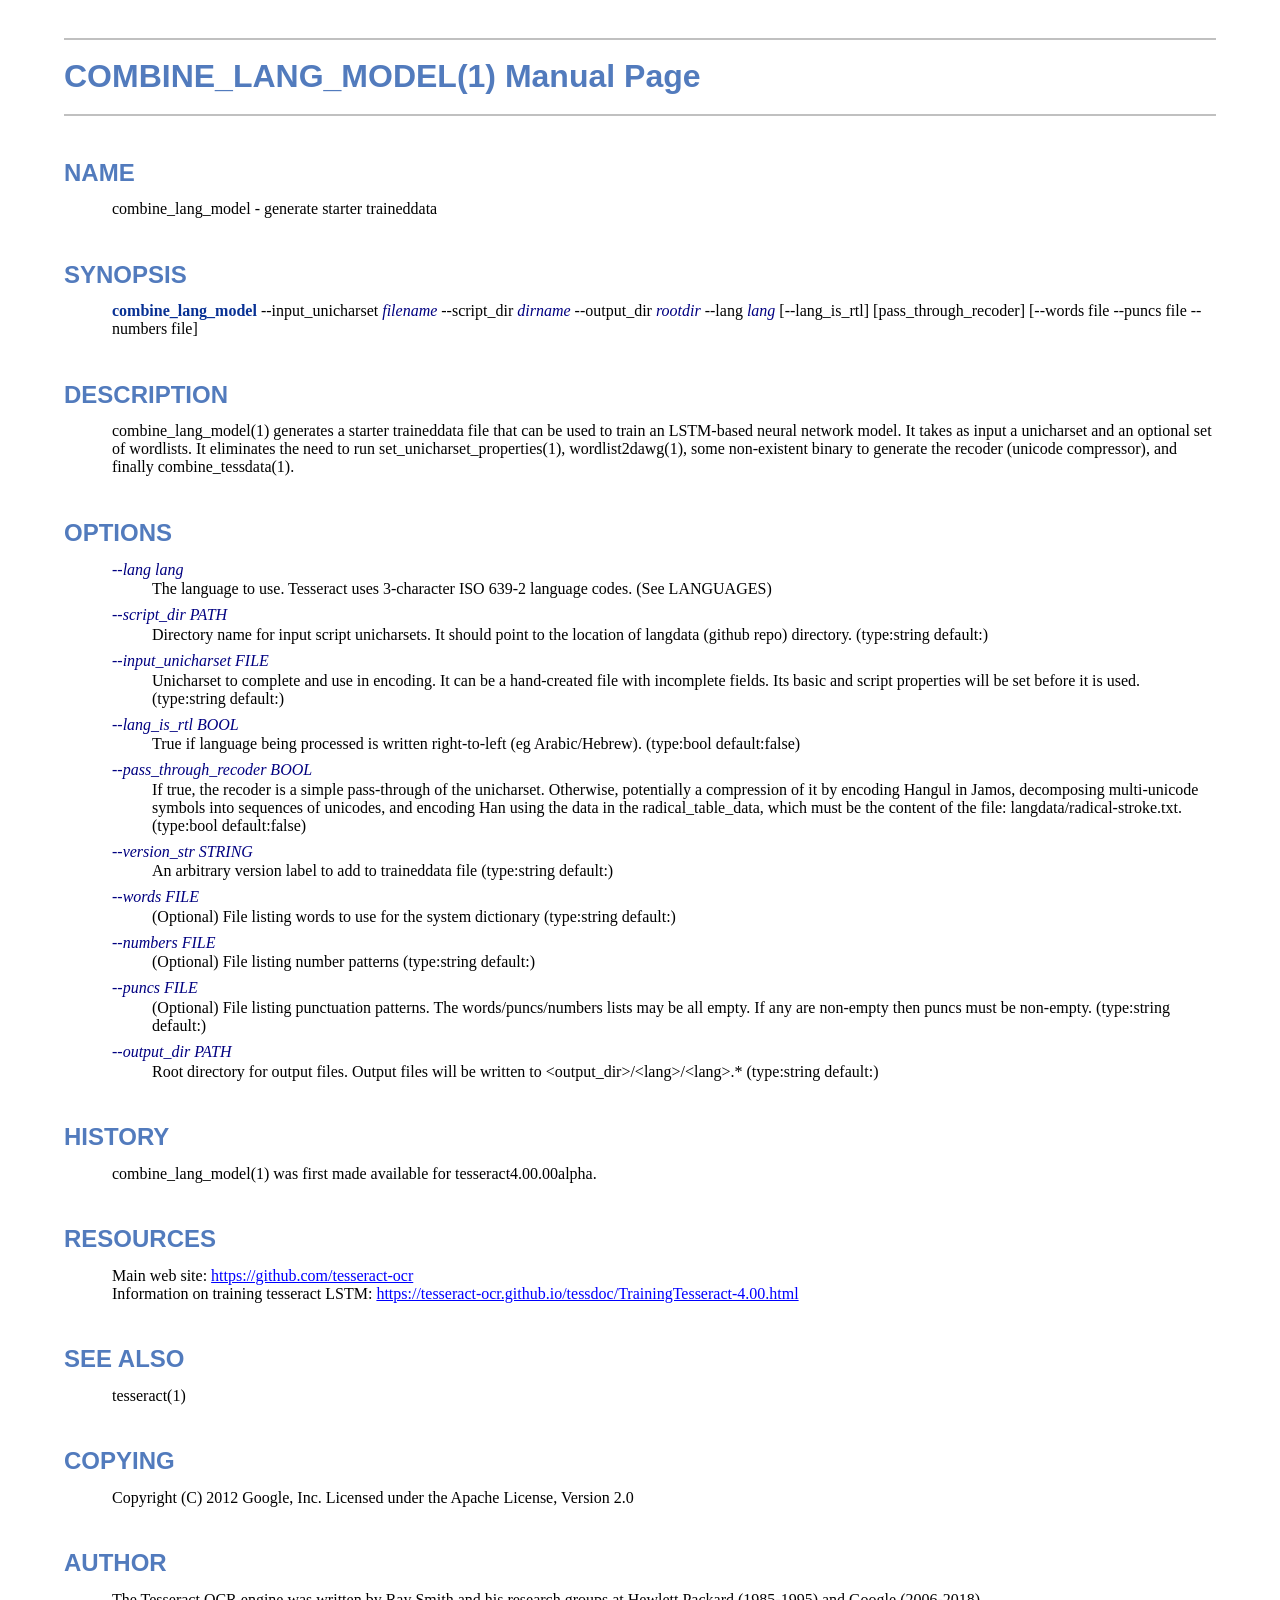
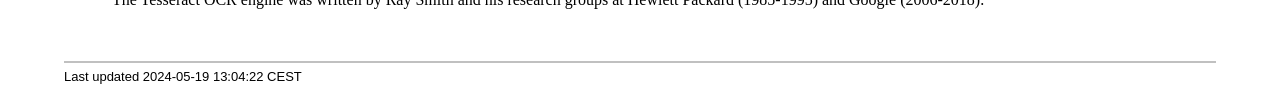
<file: deps/tesseract/combine_lang_model.1.html>
<!DOCTYPE html>
<html lang="en">
<head>
<meta http-equiv="Content-Type" content="text/html; charset=UTF-8">
<meta name="generator" content="AsciiDoc 10.2.0">
<title>COMBINE_LANG_MODEL(1)</title>
<style type="text/css">
/* Shared CSS for AsciiDoc xhtml11 and html5 backends */

/* Default font. */
body {
  font-family: Georgia,serif;
}

/* Title font. */
h1, h2, h3, h4, h5, h6,
div.title, caption.title,
thead, p.table.header,
#toctitle,
#author, #revnumber, #revdate, #revremark,
#footer {
  font-family: Arial,Helvetica,sans-serif;
}

body {
  margin: 1em 5% 1em 5%;
}

a {
  color: blue;
  text-decoration: underline;
}
a:visited {
  color: fuchsia;
}

em {
  font-style: italic;
  color: navy;
}

strong {
  font-weight: bold;
  color: #083194;
}

h1, h2, h3, h4, h5, h6 {
  color: #527bbd;
  margin-top: 1.2em;
  margin-bottom: 0.5em;
  line-height: 1.3;
}

h1, h2, h3 {
  border-bottom: 2px solid silver;
}
h2 {
  padding-top: 0.5em;
}
h3 {
  float: left;
}
h3 + * {
  clear: left;
}
h5 {
  font-size: 1.0em;
}

div.sectionbody {
  margin-left: 0;
}

hr {
  border: 1px solid silver;
}

p {
  margin-top: 0.5em;
  margin-bottom: 0.5em;
}

ul, ol, li > p {
  margin-top: 0;
}
ul > li     { color: #aaa; }
ul > li > * { color: black; }

.monospaced, code, pre {
  font-family: "Courier New", Courier, monospace;
  font-size: inherit;
  color: navy;
  padding: 0;
  margin: 0;
}
pre {
  white-space: pre-wrap;
}

#author {
  color: #527bbd;
  font-weight: bold;
  font-size: 1.1em;
}
#email {
}
#revnumber, #revdate, #revremark {
}

#footer {
  font-size: small;
  border-top: 2px solid silver;
  padding-top: 0.5em;
  margin-top: 4.0em;
}
#footer-text {
  float: left;
  padding-bottom: 0.5em;
}
#footer-badges {
  float: right;
  padding-bottom: 0.5em;
}

#preamble {
  margin-top: 1.5em;
  margin-bottom: 1.5em;
}
div.imageblock, div.exampleblock, div.verseblock,
div.quoteblock, div.literalblock, div.listingblock, div.sidebarblock,
div.admonitionblock {
  margin-top: 1.0em;
  margin-bottom: 1.5em;
}
div.admonitionblock {
  margin-top: 2.0em;
  margin-bottom: 2.0em;
  margin-right: 10%;
  color: #606060;
}

div.content { /* Block element content. */
  padding: 0;
}

/* Block element titles. */
div.title, caption.title {
  color: #527bbd;
  font-weight: bold;
  text-align: left;
  margin-top: 1.0em;
  margin-bottom: 0.5em;
}
div.title + * {
  margin-top: 0;
}

td div.title:first-child {
  margin-top: 0.0em;
}
div.content div.title:first-child {
  margin-top: 0.0em;
}
div.content + div.title {
  margin-top: 0.0em;
}

div.sidebarblock > div.content {
  background: #ffffee;
  border: 1px solid #dddddd;
  border-left: 4px solid #f0f0f0;
  padding: 0.5em;
}

div.listingblock > div.content {
  border: 1px solid #dddddd;
  border-left: 5px solid #f0f0f0;
  background: #f8f8f8;
  padding: 0.5em;
}

div.quoteblock, div.verseblock {
  padding-left: 1.0em;
  margin-left: 1.0em;
  margin-right: 10%;
  border-left: 5px solid #f0f0f0;
  color: #888;
}

div.quoteblock > div.attribution {
  padding-top: 0.5em;
  text-align: right;
}

div.verseblock > pre.content {
  font-family: inherit;
  font-size: inherit;
}
div.verseblock > div.attribution {
  padding-top: 0.75em;
  text-align: left;
}
/* DEPRECATED: Pre version 8.2.7 verse style literal block. */
div.verseblock + div.attribution {
  text-align: left;
}

div.admonitionblock .icon {
  vertical-align: top;
  font-size: 1.1em;
  font-weight: bold;
  text-decoration: underline;
  color: #527bbd;
  padding-right: 0.5em;
}
div.admonitionblock td.content {
  padding-left: 0.5em;
  border-left: 3px solid #dddddd;
}

div.exampleblock > div.content {
  border-left: 3px solid #dddddd;
  padding-left: 0.5em;
}

div.imageblock div.content { padding-left: 0; }
span.image img { border-style: none; vertical-align: text-bottom; }
a.image:visited { color: white; }

dl {
  margin-top: 0.8em;
  margin-bottom: 0.8em;
}
dt {
  margin-top: 0.5em;
  margin-bottom: 0;
  font-style: normal;
  color: navy;
}
dd > *:first-child {
  margin-top: 0.1em;
}

ul, ol {
    list-style-position: outside;
}
ol.arabic {
  list-style-type: decimal;
}
ol.loweralpha {
  list-style-type: lower-alpha;
}
ol.upperalpha {
  list-style-type: upper-alpha;
}
ol.lowerroman {
  list-style-type: lower-roman;
}
ol.upperroman {
  list-style-type: upper-roman;
}

div.compact ul, div.compact ol,
div.compact p, div.compact p,
div.compact div, div.compact div {
  margin-top: 0.1em;
  margin-bottom: 0.1em;
}

tfoot {
  font-weight: bold;
}
td > div.verse {
  white-space: pre;
}

div.hdlist {
  margin-top: 0.8em;
  margin-bottom: 0.8em;
}
div.hdlist tr {
  padding-bottom: 15px;
}
dt.hdlist1.strong, td.hdlist1.strong {
  font-weight: bold;
}
td.hdlist1 {
  vertical-align: top;
  font-style: normal;
  padding-right: 0.8em;
  color: navy;
}
td.hdlist2 {
  vertical-align: top;
}
div.hdlist.compact tr {
  margin: 0;
  padding-bottom: 0;
}

.comment {
  background: yellow;
}

.footnote, .footnoteref {
  font-size: 0.8em;
}

span.footnote, span.footnoteref {
  vertical-align: super;
}

#footnotes {
  margin: 20px 0 20px 0;
  padding: 7px 0 0 0;
}

#footnotes div.footnote {
  margin: 0 0 5px 0;
}

#footnotes hr {
  border: none;
  border-top: 1px solid silver;
  height: 1px;
  text-align: left;
  margin-left: 0;
  width: 20%;
  min-width: 100px;
}

div.colist td {
  padding-right: 0.5em;
  padding-bottom: 0.3em;
  vertical-align: top;
}
div.colist td img {
  margin-top: 0.3em;
}

@media print {
  #footer-badges { display: none; }
}

#toc {
  margin-bottom: 2.5em;
}

#toctitle {
  color: #527bbd;
  font-size: 1.1em;
  font-weight: bold;
  margin-top: 1.0em;
  margin-bottom: 0.1em;
}

div.toclevel0, div.toclevel1, div.toclevel2, div.toclevel3, div.toclevel4 {
  margin-top: 0;
  margin-bottom: 0;
}
div.toclevel2 {
  margin-left: 2em;
  font-size: 0.9em;
}
div.toclevel3 {
  margin-left: 4em;
  font-size: 0.9em;
}
div.toclevel4 {
  margin-left: 6em;
  font-size: 0.9em;
}

span.aqua { color: aqua; }
span.black { color: black; }
span.blue { color: blue; }
span.fuchsia { color: fuchsia; }
span.gray { color: gray; }
span.green { color: green; }
span.lime { color: lime; }
span.maroon { color: maroon; }
span.navy { color: navy; }
span.olive { color: olive; }
span.purple { color: purple; }
span.red { color: red; }
span.silver { color: silver; }
span.teal { color: teal; }
span.white { color: white; }
span.yellow { color: yellow; }

span.aqua-background { background: aqua; }
span.black-background { background: black; }
span.blue-background { background: blue; }
span.fuchsia-background { background: fuchsia; }
span.gray-background { background: gray; }
span.green-background { background: green; }
span.lime-background { background: lime; }
span.maroon-background { background: maroon; }
span.navy-background { background: navy; }
span.olive-background { background: olive; }
span.purple-background { background: purple; }
span.red-background { background: red; }
span.silver-background { background: silver; }
span.teal-background { background: teal; }
span.white-background { background: white; }
span.yellow-background { background: yellow; }

span.big { font-size: 2em; }
span.small { font-size: 0.6em; }

span.underline { text-decoration: underline; }
span.overline { text-decoration: overline; }
span.line-through { text-decoration: line-through; }

div.unbreakable { page-break-inside: avoid; }


/*
 * xhtml11 specific
 *
 * */

div.tableblock {
  margin-top: 1.0em;
  margin-bottom: 1.5em;
}
div.tableblock > table {
  border: 3px solid #527bbd;
}
thead, p.table.header {
  font-weight: bold;
  color: #527bbd;
}
p.table {
  margin-top: 0;
}
/* Because the table frame attribute is overridden by CSS in most browsers. */
div.tableblock > table[frame="void"] {
  border-style: none;
}
div.tableblock > table[frame="hsides"] {
  border-left-style: none;
  border-right-style: none;
}
div.tableblock > table[frame="vsides"] {
  border-top-style: none;
  border-bottom-style: none;
}


/*
 * html5 specific
 *
 * */

table.tableblock {
  margin-top: 1.0em;
  margin-bottom: 1.5em;
}
thead, p.tableblock.header {
  font-weight: bold;
  color: #527bbd;
}
p.tableblock {
  margin-top: 0;
}
table.tableblock {
  border-width: 3px;
  border-spacing: 0px;
  border-style: solid;
  border-color: #527bbd;
  border-collapse: collapse;
}
th.tableblock, td.tableblock {
  border-width: 1px;
  padding: 4px;
  border-style: solid;
  border-color: #527bbd;
}

table.tableblock.frame-topbot {
  border-left-style: hidden;
  border-right-style: hidden;
}
table.tableblock.frame-sides {
  border-top-style: hidden;
  border-bottom-style: hidden;
}
table.tableblock.frame-none {
  border-style: hidden;
}

th.tableblock.halign-left, td.tableblock.halign-left {
  text-align: left;
}
th.tableblock.halign-center, td.tableblock.halign-center {
  text-align: center;
}
th.tableblock.halign-right, td.tableblock.halign-right {
  text-align: right;
}

th.tableblock.valign-top, td.tableblock.valign-top {
  vertical-align: top;
}
th.tableblock.valign-middle, td.tableblock.valign-middle {
  vertical-align: middle;
}
th.tableblock.valign-bottom, td.tableblock.valign-bottom {
  vertical-align: bottom;
}


/*
 * manpage specific
 *
 * */

body.manpage h1 {
  padding-top: 0.5em;
  padding-bottom: 0.5em;
  border-top: 2px solid silver;
  border-bottom: 2px solid silver;
}
body.manpage h2 {
  border-style: none;
}
body.manpage div.sectionbody {
  margin-left: 3em;
}

@media print {
  body.manpage div#toc { display: none; }
}


</style>
<script type="text/javascript">
/*<![CDATA[*/
var asciidoc = {  // Namespace.

/////////////////////////////////////////////////////////////////////
// Table Of Contents generator
/////////////////////////////////////////////////////////////////////

/* Author: Mihai Bazon, September 2002
 * http://students.infoiasi.ro/~mishoo
 *
 * Table Of Content generator
 * Version: 0.4
 *
 * Feel free to use this script under the terms of the GNU General Public
 * License, as long as you do not remove or alter this notice.
 */

 /* modified by Troy D. Hanson, September 2006. License: GPL */
 /* modified by Stuart Rackham, 2006, 2009. License: GPL */

// toclevels = 1..4.
toc: function (toclevels) {

  function getText(el) {
    var text = "";
    for (var i = el.firstChild; i != null; i = i.nextSibling) {
      if (i.nodeType == 3 /* Node.TEXT_NODE */) // IE doesn't speak constants.
        text += i.data;
      else if (i.firstChild != null)
        text += getText(i);
    }
    return text;
  }

  function TocEntry(el, text, toclevel) {
    this.element = el;
    this.text = text;
    this.toclevel = toclevel;
  }

  function tocEntries(el, toclevels) {
    var result = new Array;
    var re = new RegExp('[hH]([1-'+(toclevels+1)+'])');
    // Function that scans the DOM tree for header elements (the DOM2
    // nodeIterator API would be a better technique but not supported by all
    // browsers).
    var iterate = function (el) {
      for (var i = el.firstChild; i != null; i = i.nextSibling) {
        if (i.nodeType == 1 /* Node.ELEMENT_NODE */) {
          var mo = re.exec(i.tagName);
          if (mo && (i.getAttribute("class") || i.getAttribute("className")) != "float") {
            result[result.length] = new TocEntry(i, getText(i), mo[1]-1);
          }
          iterate(i);
        }
      }
    }
    iterate(el);
    return result;
  }

  var toc = document.getElementById("toc");
  if (!toc) {
    return;
  }

  // Delete existing TOC entries in case we're reloading the TOC.
  var tocEntriesToRemove = [];
  var i;
  for (i = 0; i < toc.childNodes.length; i++) {
    var entry = toc.childNodes[i];
    if (entry.nodeName.toLowerCase() == 'div'
     && entry.getAttribute("class")
     && entry.getAttribute("class").match(/^toclevel/))
      tocEntriesToRemove.push(entry);
  }
  for (i = 0; i < tocEntriesToRemove.length; i++) {
    toc.removeChild(tocEntriesToRemove[i]);
  }

  // Rebuild TOC entries.
  var entries = tocEntries(document.getElementById("content"), toclevels);
  for (var i = 0; i < entries.length; ++i) {
    var entry = entries[i];
    if (entry.element.id == "")
      entry.element.id = "_toc_" + i;
    var a = document.createElement("a");
    a.href = "#" + entry.element.id;
    a.appendChild(document.createTextNode(entry.text));
    var div = document.createElement("div");
    div.appendChild(a);
    div.className = "toclevel" + entry.toclevel;
    toc.appendChild(div);
  }
  if (entries.length == 0)
    toc.parentNode.removeChild(toc);
},


/////////////////////////////////////////////////////////////////////
// Footnotes generator
/////////////////////////////////////////////////////////////////////

/* Based on footnote generation code from:
 * http://www.brandspankingnew.net/archive/2005/07/format_footnote.html
 */

footnotes: function () {
  // Delete existing footnote entries in case we're reloading the footnodes.
  var i;
  var noteholder = document.getElementById("footnotes");
  if (!noteholder) {
    return;
  }
  var entriesToRemove = [];
  for (i = 0; i < noteholder.childNodes.length; i++) {
    var entry = noteholder.childNodes[i];
    if (entry.nodeName.toLowerCase() == 'div' && entry.getAttribute("class") == "footnote")
      entriesToRemove.push(entry);
  }
  for (i = 0; i < entriesToRemove.length; i++) {
    noteholder.removeChild(entriesToRemove[i]);
  }

  // Rebuild footnote entries.
  var cont = document.getElementById("content");
  var spans = cont.getElementsByTagName("span");
  var refs = {};
  var n = 0;
  for (i=0; i<spans.length; i++) {
    if (spans[i].className == "footnote") {
      n++;
      var note = spans[i].getAttribute("data-note");
      if (!note) {
        // Use [\s\S] in place of . so multi-line matches work.
        // Because JavaScript has no s (dotall) regex flag.
        note = spans[i].innerHTML.match(/\s*\[([\s\S]*)]\s*/)[1];
        spans[i].innerHTML =
          "[<a id='_footnoteref_" + n + "' href='#_footnote_" + n +
          "' title='View footnote' class='footnote'>" + n + "</a>]";
        spans[i].setAttribute("data-note", note);
      }
      noteholder.innerHTML +=
        "<div class='footnote' id='_footnote_" + n + "'>" +
        "<a href='#_footnoteref_" + n + "' title='Return to text'>" +
        n + "</a>. " + note + "</div>";
      var id =spans[i].getAttribute("id");
      if (id != null) refs["#"+id] = n;
    }
  }
  if (n == 0)
    noteholder.parentNode.removeChild(noteholder);
  else {
    // Process footnoterefs.
    for (i=0; i<spans.length; i++) {
      if (spans[i].className == "footnoteref") {
        var href = spans[i].getElementsByTagName("a")[0].getAttribute("href");
        href = href.match(/#.*/)[0];  // Because IE return full URL.
        n = refs[href];
        spans[i].innerHTML =
          "[<a href='#_footnote_" + n +
          "' title='View footnote' class='footnote'>" + n + "</a>]";
      }
    }
  }
},

install: function(toclevels) {
  var timerId;

  function reinstall() {
    asciidoc.footnotes();
    if (toclevels) {
      asciidoc.toc(toclevels);
    }
  }

  function reinstallAndRemoveTimer() {
    clearInterval(timerId);
    reinstall();
  }

  timerId = setInterval(reinstall, 500);
  if (document.addEventListener)
    document.addEventListener("DOMContentLoaded", reinstallAndRemoveTimer, false);
  else
    window.onload = reinstallAndRemoveTimer;
}

}
asciidoc.install();
/*]]>*/
</script>
</head>
<body class="manpage">
<div id="header">
<h1>
COMBINE_LANG_MODEL(1) Manual Page
</h1>
<h2>NAME</h2>
<div class="sectionbody">
<p>combine_lang_model -
   generate starter traineddata
</p>
</div>
</div>
<div id="content">
<div class="sect1">
<h2 id="_synopsis">SYNOPSIS</h2>
<div class="sectionbody">
<div class="paragraph"><p><strong>combine_lang_model</strong>  --input_unicharset <em>filename</em> --script_dir <em>dirname</em> --output_dir <em>rootdir</em> --lang <em>lang</em> [--lang_is_rtl] [pass_through_recoder] [--words file --puncs file --numbers file]</p></div>
</div>
</div>
<div class="sect1">
<h2 id="_description">DESCRIPTION</h2>
<div class="sectionbody">
<div class="paragraph"><p>combine_lang_model(1) generates a starter traineddata file that can be used to train an LSTM-based neural network model. It takes as input a unicharset and an optional set of wordlists. It eliminates the need to run set_unicharset_properties(1), wordlist2dawg(1), some non-existent binary to generate the recoder (unicode compressor), and finally combine_tessdata(1).</p></div>
</div>
</div>
<div class="sect1">
<h2 id="_options">OPTIONS</h2>
<div class="sectionbody">
<div class="dlist"><dl>
<dt class="hdlist1">
<em>--lang lang</em>
</dt>
<dd>
<p>
        The language to use.
        Tesseract uses 3-character ISO 639-2 language codes. (See LANGUAGES)
</p>
</dd>
<dt class="hdlist1">
<em>--script_dir  PATH</em>
</dt>
<dd>
<p>
  Directory name for input script unicharsets. It should point to the location of langdata (github repo) directory.  (type:string default:)
</p>
</dd>
<dt class="hdlist1">
<em>--input_unicharset  FILE</em>
</dt>
<dd>
<p>
  Unicharset to complete and use in encoding. It can be a hand-created file with incomplete fields. Its basic and script properties will be set before it is used.  (type:string default:)
</p>
</dd>
<dt class="hdlist1">
<em>--lang_is_rtl  BOOL</em>
</dt>
<dd>
<p>
  True if language being processed is written right-to-left (eg Arabic/Hebrew). (type:bool default:false)
</p>
</dd>
<dt class="hdlist1">
<em>--pass_through_recoder BOOL</em>
</dt>
<dd>
<p>
  If true, the recoder is a simple pass-through of the unicharset. Otherwise, potentially a compression of it by encoding Hangul in Jamos, decomposing multi-unicode symbols into sequences of unicodes, and encoding Han using the data in the radical_table_data, which must be the content of the file: langdata/radical-stroke.txt. (type:bool default:false)
</p>
</dd>
<dt class="hdlist1">
<em>--version_str  STRING</em>
</dt>
<dd>
<p>
  An arbitrary version label to add to traineddata file  (type:string default:)
</p>
</dd>
<dt class="hdlist1">
<em>--words  FILE</em>
</dt>
<dd>
<p>
  (Optional) File listing words to use for the system dictionary  (type:string default:)
</p>
</dd>
<dt class="hdlist1">
<em>--numbers  FILE</em>
</dt>
<dd>
<p>
  (Optional) File listing number patterns  (type:string default:)
</p>
</dd>
<dt class="hdlist1">
<em>--puncs  FILE</em>
</dt>
<dd>
<p>
  (Optional) File listing punctuation patterns. The words/puncs/numbers lists may be all empty. If any are non-empty then puncs must be non-empty.  (type:string default:)
</p>
</dd>
<dt class="hdlist1">
<em>--output_dir   PATH</em>
</dt>
<dd>
<p>
  Root directory for output files. Output files will be written to &lt;output_dir&gt;/&lt;lang&gt;/&lt;lang&gt;.*  (type:string default:)
</p>
</dd>
</dl></div>
</div>
</div>
<div class="sect1">
<h2 id="_history">HISTORY</h2>
<div class="sectionbody">
<div class="paragraph"><p>combine_lang_model(1) was first made available for tesseract4.00.00alpha.</p></div>
</div>
</div>
<div class="sect1">
<h2 id="_resources">RESOURCES</h2>
<div class="sectionbody">
<div class="paragraph"><p>Main web site: <a href="https://github.com/tesseract-ocr">https://github.com/tesseract-ocr</a><br>
Information on training tesseract LSTM: <a href="https://tesseract-ocr.github.io/tessdoc/TrainingTesseract-4.00.html">https://tesseract-ocr.github.io/tessdoc/TrainingTesseract-4.00.html</a></p></div>
</div>
</div>
<div class="sect1">
<h2 id="_see_also">SEE ALSO</h2>
<div class="sectionbody">
<div class="paragraph"><p>tesseract(1)</p></div>
</div>
</div>
<div class="sect1">
<h2 id="_copying">COPYING</h2>
<div class="sectionbody">
<div class="paragraph"><p>Copyright (C) 2012 Google, Inc.
Licensed under the Apache License, Version 2.0</p></div>
</div>
</div>
<div class="sect1">
<h2 id="_author">AUTHOR</h2>
<div class="sectionbody">
<div class="paragraph"><p>The Tesseract OCR engine was written by Ray Smith and his research groups
at Hewlett Packard (1985-1995) and Google (2006-2018).</p></div>
</div>
</div>
</div>
<div id="footnotes"><hr></div>
<div id="footer">
<div id="footer-text">
Last updated
 2024-05-19 13:04:22 CEST
</div>
</div>
</body>
</html>
</file>
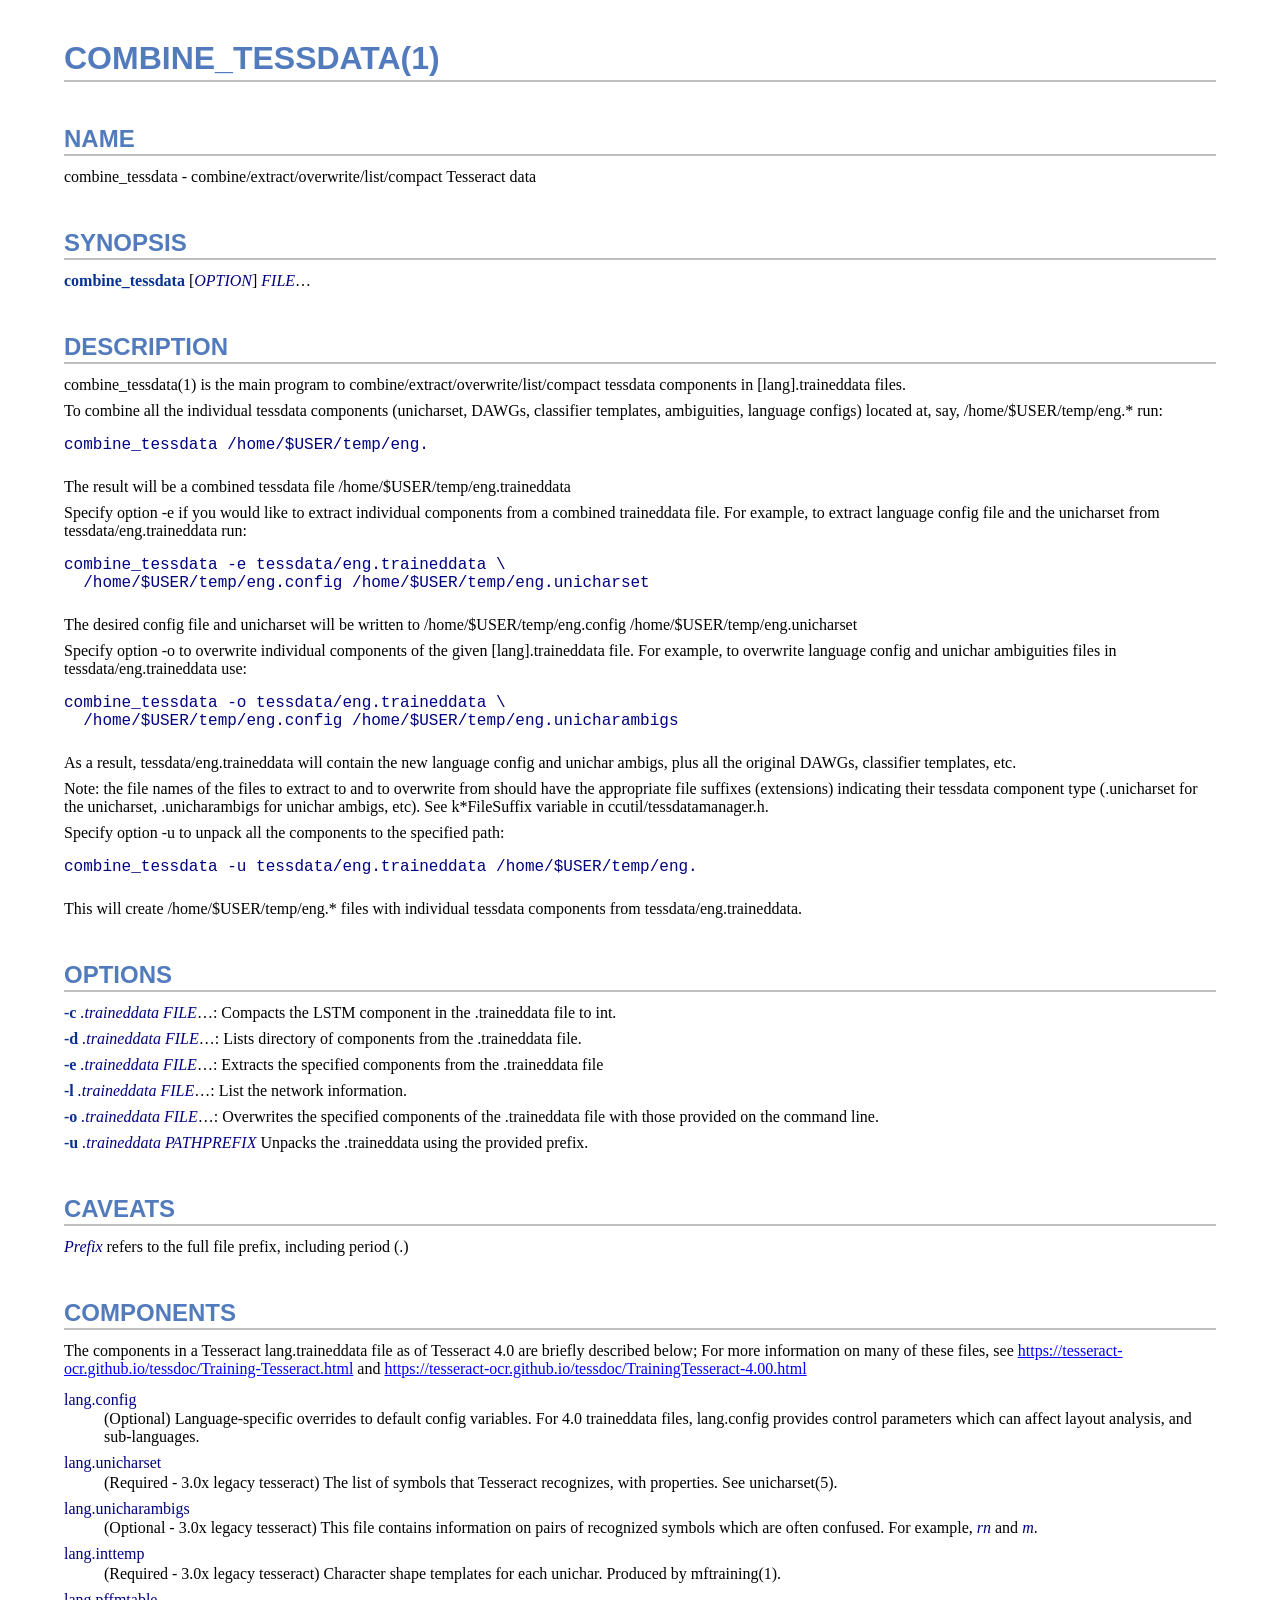
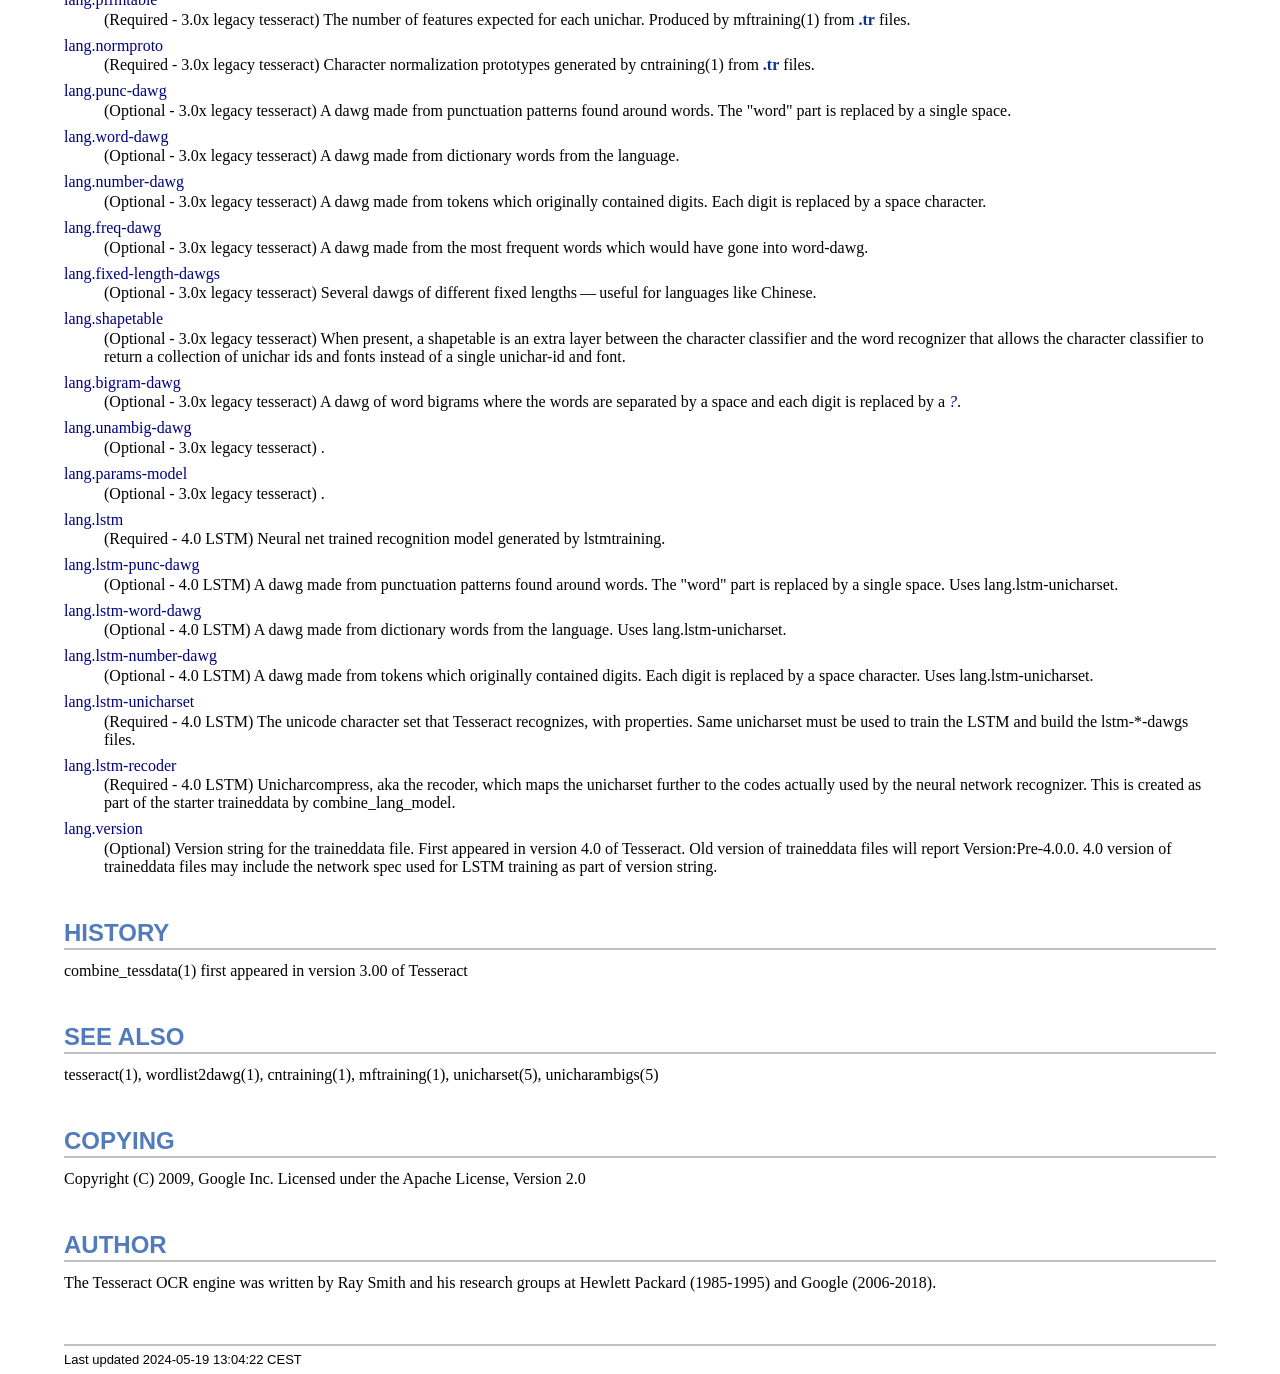
<file: deps/tesseract/combine_tessdata.1.html>
<!DOCTYPE html>
<html lang="en">
<head>
<meta http-equiv="Content-Type" content="text/html; charset=UTF-8">
<meta name="generator" content="AsciiDoc 10.2.0">
<title>COMBINE_TESSDATA(1)</title>
<style type="text/css">
/* Shared CSS for AsciiDoc xhtml11 and html5 backends */

/* Default font. */
body {
  font-family: Georgia,serif;
}

/* Title font. */
h1, h2, h3, h4, h5, h6,
div.title, caption.title,
thead, p.table.header,
#toctitle,
#author, #revnumber, #revdate, #revremark,
#footer {
  font-family: Arial,Helvetica,sans-serif;
}

body {
  margin: 1em 5% 1em 5%;
}

a {
  color: blue;
  text-decoration: underline;
}
a:visited {
  color: fuchsia;
}

em {
  font-style: italic;
  color: navy;
}

strong {
  font-weight: bold;
  color: #083194;
}

h1, h2, h3, h4, h5, h6 {
  color: #527bbd;
  margin-top: 1.2em;
  margin-bottom: 0.5em;
  line-height: 1.3;
}

h1, h2, h3 {
  border-bottom: 2px solid silver;
}
h2 {
  padding-top: 0.5em;
}
h3 {
  float: left;
}
h3 + * {
  clear: left;
}
h5 {
  font-size: 1.0em;
}

div.sectionbody {
  margin-left: 0;
}

hr {
  border: 1px solid silver;
}

p {
  margin-top: 0.5em;
  margin-bottom: 0.5em;
}

ul, ol, li > p {
  margin-top: 0;
}
ul > li     { color: #aaa; }
ul > li > * { color: black; }

.monospaced, code, pre {
  font-family: "Courier New", Courier, monospace;
  font-size: inherit;
  color: navy;
  padding: 0;
  margin: 0;
}
pre {
  white-space: pre-wrap;
}

#author {
  color: #527bbd;
  font-weight: bold;
  font-size: 1.1em;
}
#email {
}
#revnumber, #revdate, #revremark {
}

#footer {
  font-size: small;
  border-top: 2px solid silver;
  padding-top: 0.5em;
  margin-top: 4.0em;
}
#footer-text {
  float: left;
  padding-bottom: 0.5em;
}
#footer-badges {
  float: right;
  padding-bottom: 0.5em;
}

#preamble {
  margin-top: 1.5em;
  margin-bottom: 1.5em;
}
div.imageblock, div.exampleblock, div.verseblock,
div.quoteblock, div.literalblock, div.listingblock, div.sidebarblock,
div.admonitionblock {
  margin-top: 1.0em;
  margin-bottom: 1.5em;
}
div.admonitionblock {
  margin-top: 2.0em;
  margin-bottom: 2.0em;
  margin-right: 10%;
  color: #606060;
}

div.content { /* Block element content. */
  padding: 0;
}

/* Block element titles. */
div.title, caption.title {
  color: #527bbd;
  font-weight: bold;
  text-align: left;
  margin-top: 1.0em;
  margin-bottom: 0.5em;
}
div.title + * {
  margin-top: 0;
}

td div.title:first-child {
  margin-top: 0.0em;
}
div.content div.title:first-child {
  margin-top: 0.0em;
}
div.content + div.title {
  margin-top: 0.0em;
}

div.sidebarblock > div.content {
  background: #ffffee;
  border: 1px solid #dddddd;
  border-left: 4px solid #f0f0f0;
  padding: 0.5em;
}

div.listingblock > div.content {
  border: 1px solid #dddddd;
  border-left: 5px solid #f0f0f0;
  background: #f8f8f8;
  padding: 0.5em;
}

div.quoteblock, div.verseblock {
  padding-left: 1.0em;
  margin-left: 1.0em;
  margin-right: 10%;
  border-left: 5px solid #f0f0f0;
  color: #888;
}

div.quoteblock > div.attribution {
  padding-top: 0.5em;
  text-align: right;
}

div.verseblock > pre.content {
  font-family: inherit;
  font-size: inherit;
}
div.verseblock > div.attribution {
  padding-top: 0.75em;
  text-align: left;
}
/* DEPRECATED: Pre version 8.2.7 verse style literal block. */
div.verseblock + div.attribution {
  text-align: left;
}

div.admonitionblock .icon {
  vertical-align: top;
  font-size: 1.1em;
  font-weight: bold;
  text-decoration: underline;
  color: #527bbd;
  padding-right: 0.5em;
}
div.admonitionblock td.content {
  padding-left: 0.5em;
  border-left: 3px solid #dddddd;
}

div.exampleblock > div.content {
  border-left: 3px solid #dddddd;
  padding-left: 0.5em;
}

div.imageblock div.content { padding-left: 0; }
span.image img { border-style: none; vertical-align: text-bottom; }
a.image:visited { color: white; }

dl {
  margin-top: 0.8em;
  margin-bottom: 0.8em;
}
dt {
  margin-top: 0.5em;
  margin-bottom: 0;
  font-style: normal;
  color: navy;
}
dd > *:first-child {
  margin-top: 0.1em;
}

ul, ol {
    list-style-position: outside;
}
ol.arabic {
  list-style-type: decimal;
}
ol.loweralpha {
  list-style-type: lower-alpha;
}
ol.upperalpha {
  list-style-type: upper-alpha;
}
ol.lowerroman {
  list-style-type: lower-roman;
}
ol.upperroman {
  list-style-type: upper-roman;
}

div.compact ul, div.compact ol,
div.compact p, div.compact p,
div.compact div, div.compact div {
  margin-top: 0.1em;
  margin-bottom: 0.1em;
}

tfoot {
  font-weight: bold;
}
td > div.verse {
  white-space: pre;
}

div.hdlist {
  margin-top: 0.8em;
  margin-bottom: 0.8em;
}
div.hdlist tr {
  padding-bottom: 15px;
}
dt.hdlist1.strong, td.hdlist1.strong {
  font-weight: bold;
}
td.hdlist1 {
  vertical-align: top;
  font-style: normal;
  padding-right: 0.8em;
  color: navy;
}
td.hdlist2 {
  vertical-align: top;
}
div.hdlist.compact tr {
  margin: 0;
  padding-bottom: 0;
}

.comment {
  background: yellow;
}

.footnote, .footnoteref {
  font-size: 0.8em;
}

span.footnote, span.footnoteref {
  vertical-align: super;
}

#footnotes {
  margin: 20px 0 20px 0;
  padding: 7px 0 0 0;
}

#footnotes div.footnote {
  margin: 0 0 5px 0;
}

#footnotes hr {
  border: none;
  border-top: 1px solid silver;
  height: 1px;
  text-align: left;
  margin-left: 0;
  width: 20%;
  min-width: 100px;
}

div.colist td {
  padding-right: 0.5em;
  padding-bottom: 0.3em;
  vertical-align: top;
}
div.colist td img {
  margin-top: 0.3em;
}

@media print {
  #footer-badges { display: none; }
}

#toc {
  margin-bottom: 2.5em;
}

#toctitle {
  color: #527bbd;
  font-size: 1.1em;
  font-weight: bold;
  margin-top: 1.0em;
  margin-bottom: 0.1em;
}

div.toclevel0, div.toclevel1, div.toclevel2, div.toclevel3, div.toclevel4 {
  margin-top: 0;
  margin-bottom: 0;
}
div.toclevel2 {
  margin-left: 2em;
  font-size: 0.9em;
}
div.toclevel3 {
  margin-left: 4em;
  font-size: 0.9em;
}
div.toclevel4 {
  margin-left: 6em;
  font-size: 0.9em;
}

span.aqua { color: aqua; }
span.black { color: black; }
span.blue { color: blue; }
span.fuchsia { color: fuchsia; }
span.gray { color: gray; }
span.green { color: green; }
span.lime { color: lime; }
span.maroon { color: maroon; }
span.navy { color: navy; }
span.olive { color: olive; }
span.purple { color: purple; }
span.red { color: red; }
span.silver { color: silver; }
span.teal { color: teal; }
span.white { color: white; }
span.yellow { color: yellow; }

span.aqua-background { background: aqua; }
span.black-background { background: black; }
span.blue-background { background: blue; }
span.fuchsia-background { background: fuchsia; }
span.gray-background { background: gray; }
span.green-background { background: green; }
span.lime-background { background: lime; }
span.maroon-background { background: maroon; }
span.navy-background { background: navy; }
span.olive-background { background: olive; }
span.purple-background { background: purple; }
span.red-background { background: red; }
span.silver-background { background: silver; }
span.teal-background { background: teal; }
span.white-background { background: white; }
span.yellow-background { background: yellow; }

span.big { font-size: 2em; }
span.small { font-size: 0.6em; }

span.underline { text-decoration: underline; }
span.overline { text-decoration: overline; }
span.line-through { text-decoration: line-through; }

div.unbreakable { page-break-inside: avoid; }


/*
 * xhtml11 specific
 *
 * */

div.tableblock {
  margin-top: 1.0em;
  margin-bottom: 1.5em;
}
div.tableblock > table {
  border: 3px solid #527bbd;
}
thead, p.table.header {
  font-weight: bold;
  color: #527bbd;
}
p.table {
  margin-top: 0;
}
/* Because the table frame attribute is overridden by CSS in most browsers. */
div.tableblock > table[frame="void"] {
  border-style: none;
}
div.tableblock > table[frame="hsides"] {
  border-left-style: none;
  border-right-style: none;
}
div.tableblock > table[frame="vsides"] {
  border-top-style: none;
  border-bottom-style: none;
}


/*
 * html5 specific
 *
 * */

table.tableblock {
  margin-top: 1.0em;
  margin-bottom: 1.5em;
}
thead, p.tableblock.header {
  font-weight: bold;
  color: #527bbd;
}
p.tableblock {
  margin-top: 0;
}
table.tableblock {
  border-width: 3px;
  border-spacing: 0px;
  border-style: solid;
  border-color: #527bbd;
  border-collapse: collapse;
}
th.tableblock, td.tableblock {
  border-width: 1px;
  padding: 4px;
  border-style: solid;
  border-color: #527bbd;
}

table.tableblock.frame-topbot {
  border-left-style: hidden;
  border-right-style: hidden;
}
table.tableblock.frame-sides {
  border-top-style: hidden;
  border-bottom-style: hidden;
}
table.tableblock.frame-none {
  border-style: hidden;
}

th.tableblock.halign-left, td.tableblock.halign-left {
  text-align: left;
}
th.tableblock.halign-center, td.tableblock.halign-center {
  text-align: center;
}
th.tableblock.halign-right, td.tableblock.halign-right {
  text-align: right;
}

th.tableblock.valign-top, td.tableblock.valign-top {
  vertical-align: top;
}
th.tableblock.valign-middle, td.tableblock.valign-middle {
  vertical-align: middle;
}
th.tableblock.valign-bottom, td.tableblock.valign-bottom {
  vertical-align: bottom;
}


/*
 * manpage specific
 *
 * */

body.manpage h1 {
  padding-top: 0.5em;
  padding-bottom: 0.5em;
  border-top: 2px solid silver;
  border-bottom: 2px solid silver;
}
body.manpage h2 {
  border-style: none;
}
body.manpage div.sectionbody {
  margin-left: 3em;
}

@media print {
  body.manpage div#toc { display: none; }
}


</style>
<script type="text/javascript">
/*<![CDATA[*/
var asciidoc = {  // Namespace.

/////////////////////////////////////////////////////////////////////
// Table Of Contents generator
/////////////////////////////////////////////////////////////////////

/* Author: Mihai Bazon, September 2002
 * http://students.infoiasi.ro/~mishoo
 *
 * Table Of Content generator
 * Version: 0.4
 *
 * Feel free to use this script under the terms of the GNU General Public
 * License, as long as you do not remove or alter this notice.
 */

 /* modified by Troy D. Hanson, September 2006. License: GPL */
 /* modified by Stuart Rackham, 2006, 2009. License: GPL */

// toclevels = 1..4.
toc: function (toclevels) {

  function getText(el) {
    var text = "";
    for (var i = el.firstChild; i != null; i = i.nextSibling) {
      if (i.nodeType == 3 /* Node.TEXT_NODE */) // IE doesn't speak constants.
        text += i.data;
      else if (i.firstChild != null)
        text += getText(i);
    }
    return text;
  }

  function TocEntry(el, text, toclevel) {
    this.element = el;
    this.text = text;
    this.toclevel = toclevel;
  }

  function tocEntries(el, toclevels) {
    var result = new Array;
    var re = new RegExp('[hH]([1-'+(toclevels+1)+'])');
    // Function that scans the DOM tree for header elements (the DOM2
    // nodeIterator API would be a better technique but not supported by all
    // browsers).
    var iterate = function (el) {
      for (var i = el.firstChild; i != null; i = i.nextSibling) {
        if (i.nodeType == 1 /* Node.ELEMENT_NODE */) {
          var mo = re.exec(i.tagName);
          if (mo && (i.getAttribute("class") || i.getAttribute("className")) != "float") {
            result[result.length] = new TocEntry(i, getText(i), mo[1]-1);
          }
          iterate(i);
        }
      }
    }
    iterate(el);
    return result;
  }

  var toc = document.getElementById("toc");
  if (!toc) {
    return;
  }

  // Delete existing TOC entries in case we're reloading the TOC.
  var tocEntriesToRemove = [];
  var i;
  for (i = 0; i < toc.childNodes.length; i++) {
    var entry = toc.childNodes[i];
    if (entry.nodeName.toLowerCase() == 'div'
     && entry.getAttribute("class")
     && entry.getAttribute("class").match(/^toclevel/))
      tocEntriesToRemove.push(entry);
  }
  for (i = 0; i < tocEntriesToRemove.length; i++) {
    toc.removeChild(tocEntriesToRemove[i]);
  }

  // Rebuild TOC entries.
  var entries = tocEntries(document.getElementById("content"), toclevels);
  for (var i = 0; i < entries.length; ++i) {
    var entry = entries[i];
    if (entry.element.id == "")
      entry.element.id = "_toc_" + i;
    var a = document.createElement("a");
    a.href = "#" + entry.element.id;
    a.appendChild(document.createTextNode(entry.text));
    var div = document.createElement("div");
    div.appendChild(a);
    div.className = "toclevel" + entry.toclevel;
    toc.appendChild(div);
  }
  if (entries.length == 0)
    toc.parentNode.removeChild(toc);
},


/////////////////////////////////////////////////////////////////////
// Footnotes generator
/////////////////////////////////////////////////////////////////////

/* Based on footnote generation code from:
 * http://www.brandspankingnew.net/archive/2005/07/format_footnote.html
 */

footnotes: function () {
  // Delete existing footnote entries in case we're reloading the footnodes.
  var i;
  var noteholder = document.getElementById("footnotes");
  if (!noteholder) {
    return;
  }
  var entriesToRemove = [];
  for (i = 0; i < noteholder.childNodes.length; i++) {
    var entry = noteholder.childNodes[i];
    if (entry.nodeName.toLowerCase() == 'div' && entry.getAttribute("class") == "footnote")
      entriesToRemove.push(entry);
  }
  for (i = 0; i < entriesToRemove.length; i++) {
    noteholder.removeChild(entriesToRemove[i]);
  }

  // Rebuild footnote entries.
  var cont = document.getElementById("content");
  var spans = cont.getElementsByTagName("span");
  var refs = {};
  var n = 0;
  for (i=0; i<spans.length; i++) {
    if (spans[i].className == "footnote") {
      n++;
      var note = spans[i].getAttribute("data-note");
      if (!note) {
        // Use [\s\S] in place of . so multi-line matches work.
        // Because JavaScript has no s (dotall) regex flag.
        note = spans[i].innerHTML.match(/\s*\[([\s\S]*)]\s*/)[1];
        spans[i].innerHTML =
          "[<a id='_footnoteref_" + n + "' href='#_footnote_" + n +
          "' title='View footnote' class='footnote'>" + n + "</a>]";
        spans[i].setAttribute("data-note", note);
      }
      noteholder.innerHTML +=
        "<div class='footnote' id='_footnote_" + n + "'>" +
        "<a href='#_footnoteref_" + n + "' title='Return to text'>" +
        n + "</a>. " + note + "</div>";
      var id =spans[i].getAttribute("id");
      if (id != null) refs["#"+id] = n;
    }
  }
  if (n == 0)
    noteholder.parentNode.removeChild(noteholder);
  else {
    // Process footnoterefs.
    for (i=0; i<spans.length; i++) {
      if (spans[i].className == "footnoteref") {
        var href = spans[i].getElementsByTagName("a")[0].getAttribute("href");
        href = href.match(/#.*/)[0];  // Because IE return full URL.
        n = refs[href];
        spans[i].innerHTML =
          "[<a href='#_footnote_" + n +
          "' title='View footnote' class='footnote'>" + n + "</a>]";
      }
    }
  }
},

install: function(toclevels) {
  var timerId;

  function reinstall() {
    asciidoc.footnotes();
    if (toclevels) {
      asciidoc.toc(toclevels);
    }
  }

  function reinstallAndRemoveTimer() {
    clearInterval(timerId);
    reinstall();
  }

  timerId = setInterval(reinstall, 500);
  if (document.addEventListener)
    document.addEventListener("DOMContentLoaded", reinstallAndRemoveTimer, false);
  else
    window.onload = reinstallAndRemoveTimer;
}

}
asciidoc.install();
/*]]>*/
</script>
</head>
<body class="article">
<div id="header">
<h1>COMBINE_TESSDATA(1)</h1>
</div>
<div id="content">
<div class="sect1">
<h2 id="_name">NAME</h2>
<div class="sectionbody">
<div class="paragraph"><p>combine_tessdata - combine/extract/overwrite/list/compact Tesseract data</p></div>
</div>
</div>
<div class="sect1">
<h2 id="_synopsis">SYNOPSIS</h2>
<div class="sectionbody">
<div class="paragraph"><p><strong>combine_tessdata</strong> [<em>OPTION</em>] <em>FILE</em>&#8230;</p></div>
</div>
</div>
<div class="sect1">
<h2 id="_description">DESCRIPTION</h2>
<div class="sectionbody">
<div class="paragraph"><p>combine_tessdata(1) is the main program to combine/extract/overwrite/list/compact
tessdata components in [lang].traineddata files.</p></div>
<div class="paragraph"><p>To combine all the individual tessdata components (unicharset, DAWGs,
classifier templates, ambiguities, language configs) located at, say,
/home/$USER/temp/eng.* run:</p></div>
<div class="literalblock">
<div class="content monospaced">
<pre>combine_tessdata /home/$USER/temp/eng.</pre>
</div></div>
<div class="paragraph"><p>The result will be a combined tessdata file /home/$USER/temp/eng.traineddata</p></div>
<div class="paragraph"><p>Specify option -e if you would like to extract individual components
from a combined traineddata file. For example, to extract language config
file and the unicharset from tessdata/eng.traineddata run:</p></div>
<div class="literalblock">
<div class="content monospaced">
<pre>combine_tessdata -e tessdata/eng.traineddata \
  /home/$USER/temp/eng.config /home/$USER/temp/eng.unicharset</pre>
</div></div>
<div class="paragraph"><p>The desired config file and unicharset will be written to
/home/$USER/temp/eng.config /home/$USER/temp/eng.unicharset</p></div>
<div class="paragraph"><p>Specify option -o to overwrite individual components of the given
[lang].traineddata file. For example, to overwrite language config
and unichar ambiguities files in tessdata/eng.traineddata use:</p></div>
<div class="literalblock">
<div class="content monospaced">
<pre>combine_tessdata -o tessdata/eng.traineddata \
  /home/$USER/temp/eng.config /home/$USER/temp/eng.unicharambigs</pre>
</div></div>
<div class="paragraph"><p>As a result, tessdata/eng.traineddata will contain the new language config
and unichar ambigs, plus all the original DAWGs, classifier templates, etc.</p></div>
<div class="paragraph"><p>Note: the file names of the files to extract to and to overwrite from should
have the appropriate file suffixes (extensions) indicating their tessdata
component type (.unicharset for the unicharset, .unicharambigs for unichar
ambigs, etc). See k*FileSuffix variable in ccutil/tessdatamanager.h.</p></div>
<div class="paragraph"><p>Specify option -u to unpack all the components to the specified path:</p></div>
<div class="literalblock">
<div class="content monospaced">
<pre>combine_tessdata -u tessdata/eng.traineddata /home/$USER/temp/eng.</pre>
</div></div>
<div class="paragraph"><p>This will create  /home/$USER/temp/eng.* files with individual tessdata
components from tessdata/eng.traineddata.</p></div>
</div>
</div>
<div class="sect1">
<h2 id="_options">OPTIONS</h2>
<div class="sectionbody">
<div class="paragraph"><p><strong>-c</strong> <em>.traineddata</em> <em>FILE</em>&#8230;:
    Compacts the LSTM component in the .traineddata file to int.</p></div>
<div class="paragraph"><p><strong>-d</strong> <em>.traineddata</em> <em>FILE</em>&#8230;:
    Lists directory of components from the .traineddata file.</p></div>
<div class="paragraph"><p><strong>-e</strong> <em>.traineddata</em> <em>FILE</em>&#8230;:
    Extracts the specified components from the .traineddata file</p></div>
<div class="paragraph"><p><strong>-l</strong> <em>.traineddata</em> <em>FILE</em>&#8230;:
   List the network information.</p></div>
<div class="paragraph"><p><strong>-o</strong> <em>.traineddata</em> <em>FILE</em>&#8230;:
    Overwrites the specified components of the .traineddata file
    with those provided on the command line.</p></div>
<div class="paragraph"><p><strong>-u</strong> <em>.traineddata</em> <em>PATHPREFIX</em>
    Unpacks the .traineddata using the provided prefix.</p></div>
</div>
</div>
<div class="sect1">
<h2 id="_caveats">CAVEATS</h2>
<div class="sectionbody">
<div class="paragraph"><p><em>Prefix</em> refers to the full file prefix, including period (.)</p></div>
</div>
</div>
<div class="sect1">
<h2 id="_components">COMPONENTS</h2>
<div class="sectionbody">
<div class="paragraph"><p>The components in a Tesseract lang.traineddata file as of
Tesseract 4.0 are briefly described below; For more information on
many of these files, see
<a href="https://tesseract-ocr.github.io/tessdoc/Training-Tesseract.html">https://tesseract-ocr.github.io/tessdoc/Training-Tesseract.html</a>
and
<a href="https://tesseract-ocr.github.io/tessdoc/TrainingTesseract-4.00.html">https://tesseract-ocr.github.io/tessdoc/TrainingTesseract-4.00.html</a></p></div>
<div class="dlist"><dl>
<dt class="hdlist1">
lang.config
</dt>
<dd>
<p>
  (Optional) Language-specific overrides to default config variables.
  For 4.0 traineddata files, lang.config provides control parameters which
  can affect layout analysis, and sub-languages.
</p>
</dd>
<dt class="hdlist1">
lang.unicharset
</dt>
<dd>
<p>
  (Required - 3.0x  legacy tesseract) The list of symbols that Tesseract recognizes, with properties.
  See unicharset(5).
</p>
</dd>
<dt class="hdlist1">
lang.unicharambigs
</dt>
<dd>
<p>
  (Optional - 3.0x  legacy tesseract) This file contains information on pairs of recognized symbols
  which are often confused.  For example, <em>rn</em> and <em>m</em>.
</p>
</dd>
<dt class="hdlist1">
lang.inttemp
</dt>
<dd>
<p>
  (Required - 3.0x  legacy tesseract) Character shape templates for each unichar.  Produced by
  mftraining(1).
</p>
</dd>
<dt class="hdlist1">
lang.pffmtable
</dt>
<dd>
<p>
  (Required - 3.0x  legacy tesseract) The number of features expected for each unichar.
  Produced by mftraining(1) from <strong>.tr</strong> files.
</p>
</dd>
<dt class="hdlist1">
lang.normproto
</dt>
<dd>
<p>
  (Required - 3.0x  legacy tesseract) Character normalization prototypes generated by cntraining(1)
  from <strong>.tr</strong> files.
</p>
</dd>
<dt class="hdlist1">
lang.punc-dawg
</dt>
<dd>
<p>
  (Optional - 3.0x  legacy tesseract) A dawg made from punctuation patterns found around words.
  The "word" part is replaced by a single space.
</p>
</dd>
<dt class="hdlist1">
lang.word-dawg
</dt>
<dd>
<p>
  (Optional - 3.0x  legacy tesseract) A dawg made from dictionary words from the language.
</p>
</dd>
<dt class="hdlist1">
lang.number-dawg
</dt>
<dd>
<p>
  (Optional - 3.0x  legacy tesseract) A dawg made from tokens which originally contained digits.
  Each digit is replaced by a space character.
</p>
</dd>
<dt class="hdlist1">
lang.freq-dawg
</dt>
<dd>
<p>
  (Optional - 3.0x  legacy tesseract) A dawg made from the most frequent words which would have
  gone into word-dawg.
</p>
</dd>
<dt class="hdlist1">
lang.fixed-length-dawgs
</dt>
<dd>
<p>
  (Optional - 3.0x  legacy tesseract) Several dawgs of different fixed lengths&#8201;&#8212;&#8201;useful for
  languages like Chinese.
</p>
</dd>
<dt class="hdlist1">
lang.shapetable
</dt>
<dd>
<p>
  (Optional - 3.0x  legacy tesseract) When present, a shapetable is an extra layer between the character
  classifier and the word recognizer that allows the character classifier to
  return a collection of unichar ids and fonts instead of a single unichar-id
  and font.
</p>
</dd>
<dt class="hdlist1">
lang.bigram-dawg
</dt>
<dd>
<p>
  (Optional - 3.0x  legacy tesseract) A dawg of word bigrams where the words are separated by a space
  and each digit is replaced by a <em>?</em>.
</p>
</dd>
<dt class="hdlist1">
lang.unambig-dawg
</dt>
<dd>
<p>
  (Optional - 3.0x  legacy tesseract) .
</p>
</dd>
<dt class="hdlist1">
lang.params-model
</dt>
<dd>
<p>
  (Optional - 3.0x  legacy tesseract) .
</p>
</dd>
<dt class="hdlist1">
lang.lstm
</dt>
<dd>
<p>
  (Required - 4.0 LSTM) Neural net trained recognition model generated by lstmtraining.
</p>
</dd>
<dt class="hdlist1">
lang.lstm-punc-dawg
</dt>
<dd>
<p>
  (Optional - 4.0 LSTM) A dawg made from punctuation patterns found around words.
  The "word" part is replaced by a single space. Uses lang.lstm-unicharset.
</p>
</dd>
<dt class="hdlist1">
lang.lstm-word-dawg
</dt>
<dd>
<p>
  (Optional - 4.0 LSTM) A dawg made from dictionary words from the language.
  Uses lang.lstm-unicharset.
</p>
</dd>
<dt class="hdlist1">
lang.lstm-number-dawg
</dt>
<dd>
<p>
  (Optional - 4.0 LSTM) A dawg made from tokens which originally contained digits.
  Each digit is replaced by a space character. Uses lang.lstm-unicharset.
</p>
</dd>
<dt class="hdlist1">
lang.lstm-unicharset
</dt>
<dd>
<p>
  (Required - 4.0 LSTM) The unicode character set that Tesseract recognizes, with properties.
  Same unicharset must be used to train the LSTM and build the lstm-*-dawgs files.
</p>
</dd>
<dt class="hdlist1">
lang.lstm-recoder
</dt>
<dd>
<p>
  (Required - 4.0 LSTM) Unicharcompress, aka the recoder, which maps the unicharset
  further to the codes actually used by the neural network recognizer. This is created as
  part of the starter traineddata by combine_lang_model.
</p>
</dd>
<dt class="hdlist1">
lang.version
</dt>
<dd>
<p>
  (Optional) Version string for the traineddata file.
  First appeared in version 4.0 of Tesseract.
  Old version of traineddata files will report Version:Pre-4.0.0.
  4.0 version of traineddata files may include the network spec
  used for LSTM training as part of version string.
</p>
</dd>
</dl></div>
</div>
</div>
<div class="sect1">
<h2 id="_history">HISTORY</h2>
<div class="sectionbody">
<div class="paragraph"><p>combine_tessdata(1) first appeared in version 3.00 of Tesseract</p></div>
</div>
</div>
<div class="sect1">
<h2 id="_see_also">SEE ALSO</h2>
<div class="sectionbody">
<div class="paragraph"><p>tesseract(1), wordlist2dawg(1), cntraining(1), mftraining(1), unicharset(5),
unicharambigs(5)</p></div>
</div>
</div>
<div class="sect1">
<h2 id="_copying">COPYING</h2>
<div class="sectionbody">
<div class="paragraph"><p>Copyright (C) 2009, Google Inc.
Licensed under the Apache License, Version 2.0</p></div>
</div>
</div>
<div class="sect1">
<h2 id="_author">AUTHOR</h2>
<div class="sectionbody">
<div class="paragraph"><p>The Tesseract OCR engine was written by Ray Smith and his research groups
at Hewlett Packard (1985-1995) and Google (2006-2018).</p></div>
</div>
</div>
</div>
<div id="footnotes"><hr></div>
<div id="footer">
<div id="footer-text">
Last updated
 2024-05-19 13:04:22 CEST
</div>
</div>
</body>
</html>
</file>
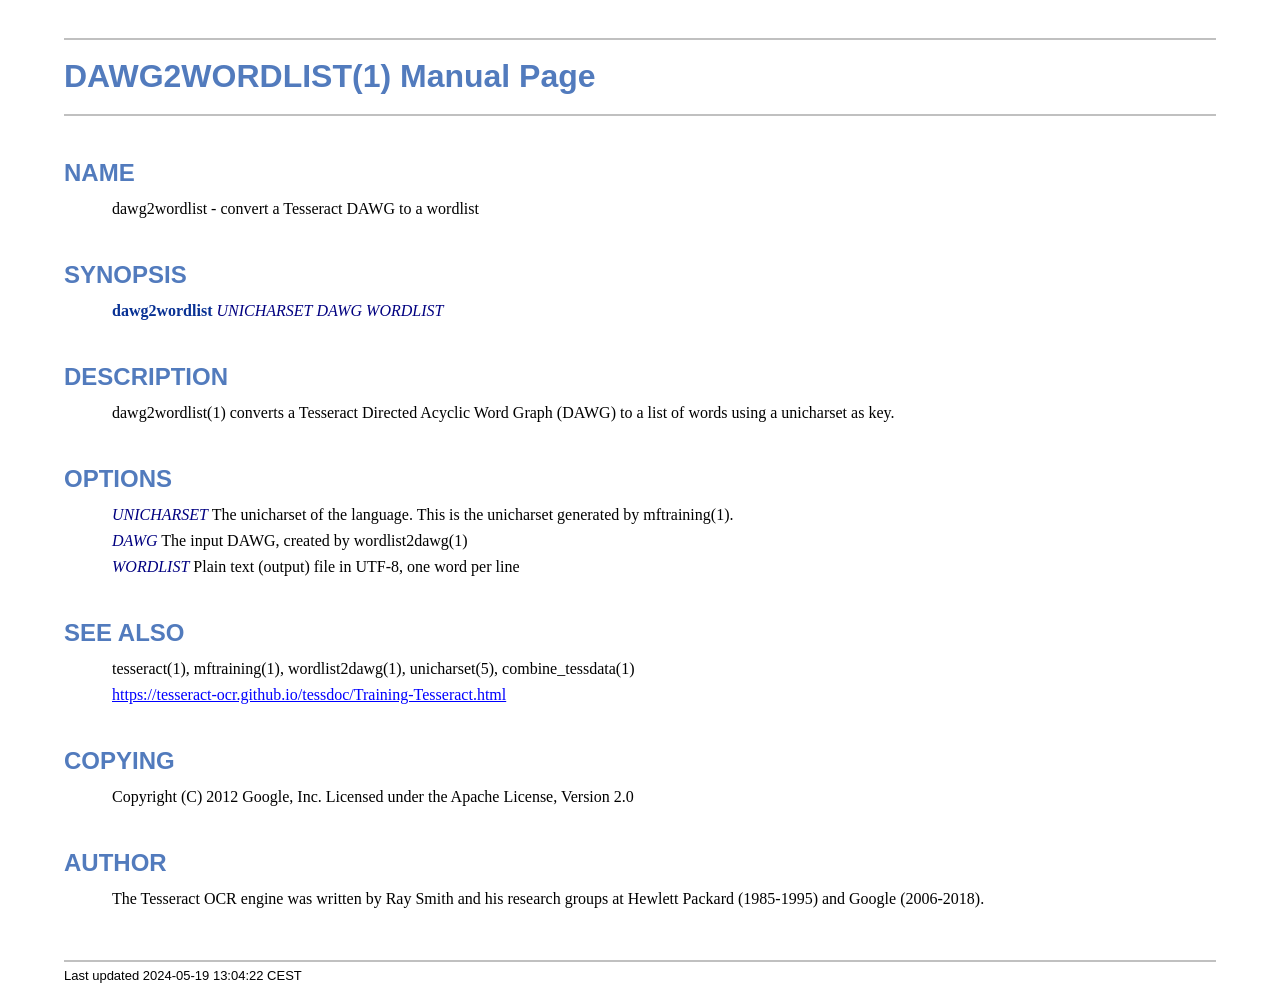
<file: deps/tesseract/dawg2wordlist.1.html>
<!DOCTYPE html>
<html lang="en">
<head>
<meta http-equiv="Content-Type" content="text/html; charset=UTF-8">
<meta name="generator" content="AsciiDoc 10.2.0">
<title>DAWG2WORDLIST(1)</title>
<style type="text/css">
/* Shared CSS for AsciiDoc xhtml11 and html5 backends */

/* Default font. */
body {
  font-family: Georgia,serif;
}

/* Title font. */
h1, h2, h3, h4, h5, h6,
div.title, caption.title,
thead, p.table.header,
#toctitle,
#author, #revnumber, #revdate, #revremark,
#footer {
  font-family: Arial,Helvetica,sans-serif;
}

body {
  margin: 1em 5% 1em 5%;
}

a {
  color: blue;
  text-decoration: underline;
}
a:visited {
  color: fuchsia;
}

em {
  font-style: italic;
  color: navy;
}

strong {
  font-weight: bold;
  color: #083194;
}

h1, h2, h3, h4, h5, h6 {
  color: #527bbd;
  margin-top: 1.2em;
  margin-bottom: 0.5em;
  line-height: 1.3;
}

h1, h2, h3 {
  border-bottom: 2px solid silver;
}
h2 {
  padding-top: 0.5em;
}
h3 {
  float: left;
}
h3 + * {
  clear: left;
}
h5 {
  font-size: 1.0em;
}

div.sectionbody {
  margin-left: 0;
}

hr {
  border: 1px solid silver;
}

p {
  margin-top: 0.5em;
  margin-bottom: 0.5em;
}

ul, ol, li > p {
  margin-top: 0;
}
ul > li     { color: #aaa; }
ul > li > * { color: black; }

.monospaced, code, pre {
  font-family: "Courier New", Courier, monospace;
  font-size: inherit;
  color: navy;
  padding: 0;
  margin: 0;
}
pre {
  white-space: pre-wrap;
}

#author {
  color: #527bbd;
  font-weight: bold;
  font-size: 1.1em;
}
#email {
}
#revnumber, #revdate, #revremark {
}

#footer {
  font-size: small;
  border-top: 2px solid silver;
  padding-top: 0.5em;
  margin-top: 4.0em;
}
#footer-text {
  float: left;
  padding-bottom: 0.5em;
}
#footer-badges {
  float: right;
  padding-bottom: 0.5em;
}

#preamble {
  margin-top: 1.5em;
  margin-bottom: 1.5em;
}
div.imageblock, div.exampleblock, div.verseblock,
div.quoteblock, div.literalblock, div.listingblock, div.sidebarblock,
div.admonitionblock {
  margin-top: 1.0em;
  margin-bottom: 1.5em;
}
div.admonitionblock {
  margin-top: 2.0em;
  margin-bottom: 2.0em;
  margin-right: 10%;
  color: #606060;
}

div.content { /* Block element content. */
  padding: 0;
}

/* Block element titles. */
div.title, caption.title {
  color: #527bbd;
  font-weight: bold;
  text-align: left;
  margin-top: 1.0em;
  margin-bottom: 0.5em;
}
div.title + * {
  margin-top: 0;
}

td div.title:first-child {
  margin-top: 0.0em;
}
div.content div.title:first-child {
  margin-top: 0.0em;
}
div.content + div.title {
  margin-top: 0.0em;
}

div.sidebarblock > div.content {
  background: #ffffee;
  border: 1px solid #dddddd;
  border-left: 4px solid #f0f0f0;
  padding: 0.5em;
}

div.listingblock > div.content {
  border: 1px solid #dddddd;
  border-left: 5px solid #f0f0f0;
  background: #f8f8f8;
  padding: 0.5em;
}

div.quoteblock, div.verseblock {
  padding-left: 1.0em;
  margin-left: 1.0em;
  margin-right: 10%;
  border-left: 5px solid #f0f0f0;
  color: #888;
}

div.quoteblock > div.attribution {
  padding-top: 0.5em;
  text-align: right;
}

div.verseblock > pre.content {
  font-family: inherit;
  font-size: inherit;
}
div.verseblock > div.attribution {
  padding-top: 0.75em;
  text-align: left;
}
/* DEPRECATED: Pre version 8.2.7 verse style literal block. */
div.verseblock + div.attribution {
  text-align: left;
}

div.admonitionblock .icon {
  vertical-align: top;
  font-size: 1.1em;
  font-weight: bold;
  text-decoration: underline;
  color: #527bbd;
  padding-right: 0.5em;
}
div.admonitionblock td.content {
  padding-left: 0.5em;
  border-left: 3px solid #dddddd;
}

div.exampleblock > div.content {
  border-left: 3px solid #dddddd;
  padding-left: 0.5em;
}

div.imageblock div.content { padding-left: 0; }
span.image img { border-style: none; vertical-align: text-bottom; }
a.image:visited { color: white; }

dl {
  margin-top: 0.8em;
  margin-bottom: 0.8em;
}
dt {
  margin-top: 0.5em;
  margin-bottom: 0;
  font-style: normal;
  color: navy;
}
dd > *:first-child {
  margin-top: 0.1em;
}

ul, ol {
    list-style-position: outside;
}
ol.arabic {
  list-style-type: decimal;
}
ol.loweralpha {
  list-style-type: lower-alpha;
}
ol.upperalpha {
  list-style-type: upper-alpha;
}
ol.lowerroman {
  list-style-type: lower-roman;
}
ol.upperroman {
  list-style-type: upper-roman;
}

div.compact ul, div.compact ol,
div.compact p, div.compact p,
div.compact div, div.compact div {
  margin-top: 0.1em;
  margin-bottom: 0.1em;
}

tfoot {
  font-weight: bold;
}
td > div.verse {
  white-space: pre;
}

div.hdlist {
  margin-top: 0.8em;
  margin-bottom: 0.8em;
}
div.hdlist tr {
  padding-bottom: 15px;
}
dt.hdlist1.strong, td.hdlist1.strong {
  font-weight: bold;
}
td.hdlist1 {
  vertical-align: top;
  font-style: normal;
  padding-right: 0.8em;
  color: navy;
}
td.hdlist2 {
  vertical-align: top;
}
div.hdlist.compact tr {
  margin: 0;
  padding-bottom: 0;
}

.comment {
  background: yellow;
}

.footnote, .footnoteref {
  font-size: 0.8em;
}

span.footnote, span.footnoteref {
  vertical-align: super;
}

#footnotes {
  margin: 20px 0 20px 0;
  padding: 7px 0 0 0;
}

#footnotes div.footnote {
  margin: 0 0 5px 0;
}

#footnotes hr {
  border: none;
  border-top: 1px solid silver;
  height: 1px;
  text-align: left;
  margin-left: 0;
  width: 20%;
  min-width: 100px;
}

div.colist td {
  padding-right: 0.5em;
  padding-bottom: 0.3em;
  vertical-align: top;
}
div.colist td img {
  margin-top: 0.3em;
}

@media print {
  #footer-badges { display: none; }
}

#toc {
  margin-bottom: 2.5em;
}

#toctitle {
  color: #527bbd;
  font-size: 1.1em;
  font-weight: bold;
  margin-top: 1.0em;
  margin-bottom: 0.1em;
}

div.toclevel0, div.toclevel1, div.toclevel2, div.toclevel3, div.toclevel4 {
  margin-top: 0;
  margin-bottom: 0;
}
div.toclevel2 {
  margin-left: 2em;
  font-size: 0.9em;
}
div.toclevel3 {
  margin-left: 4em;
  font-size: 0.9em;
}
div.toclevel4 {
  margin-left: 6em;
  font-size: 0.9em;
}

span.aqua { color: aqua; }
span.black { color: black; }
span.blue { color: blue; }
span.fuchsia { color: fuchsia; }
span.gray { color: gray; }
span.green { color: green; }
span.lime { color: lime; }
span.maroon { color: maroon; }
span.navy { color: navy; }
span.olive { color: olive; }
span.purple { color: purple; }
span.red { color: red; }
span.silver { color: silver; }
span.teal { color: teal; }
span.white { color: white; }
span.yellow { color: yellow; }

span.aqua-background { background: aqua; }
span.black-background { background: black; }
span.blue-background { background: blue; }
span.fuchsia-background { background: fuchsia; }
span.gray-background { background: gray; }
span.green-background { background: green; }
span.lime-background { background: lime; }
span.maroon-background { background: maroon; }
span.navy-background { background: navy; }
span.olive-background { background: olive; }
span.purple-background { background: purple; }
span.red-background { background: red; }
span.silver-background { background: silver; }
span.teal-background { background: teal; }
span.white-background { background: white; }
span.yellow-background { background: yellow; }

span.big { font-size: 2em; }
span.small { font-size: 0.6em; }

span.underline { text-decoration: underline; }
span.overline { text-decoration: overline; }
span.line-through { text-decoration: line-through; }

div.unbreakable { page-break-inside: avoid; }


/*
 * xhtml11 specific
 *
 * */

div.tableblock {
  margin-top: 1.0em;
  margin-bottom: 1.5em;
}
div.tableblock > table {
  border: 3px solid #527bbd;
}
thead, p.table.header {
  font-weight: bold;
  color: #527bbd;
}
p.table {
  margin-top: 0;
}
/* Because the table frame attribute is overridden by CSS in most browsers. */
div.tableblock > table[frame="void"] {
  border-style: none;
}
div.tableblock > table[frame="hsides"] {
  border-left-style: none;
  border-right-style: none;
}
div.tableblock > table[frame="vsides"] {
  border-top-style: none;
  border-bottom-style: none;
}


/*
 * html5 specific
 *
 * */

table.tableblock {
  margin-top: 1.0em;
  margin-bottom: 1.5em;
}
thead, p.tableblock.header {
  font-weight: bold;
  color: #527bbd;
}
p.tableblock {
  margin-top: 0;
}
table.tableblock {
  border-width: 3px;
  border-spacing: 0px;
  border-style: solid;
  border-color: #527bbd;
  border-collapse: collapse;
}
th.tableblock, td.tableblock {
  border-width: 1px;
  padding: 4px;
  border-style: solid;
  border-color: #527bbd;
}

table.tableblock.frame-topbot {
  border-left-style: hidden;
  border-right-style: hidden;
}
table.tableblock.frame-sides {
  border-top-style: hidden;
  border-bottom-style: hidden;
}
table.tableblock.frame-none {
  border-style: hidden;
}

th.tableblock.halign-left, td.tableblock.halign-left {
  text-align: left;
}
th.tableblock.halign-center, td.tableblock.halign-center {
  text-align: center;
}
th.tableblock.halign-right, td.tableblock.halign-right {
  text-align: right;
}

th.tableblock.valign-top, td.tableblock.valign-top {
  vertical-align: top;
}
th.tableblock.valign-middle, td.tableblock.valign-middle {
  vertical-align: middle;
}
th.tableblock.valign-bottom, td.tableblock.valign-bottom {
  vertical-align: bottom;
}


/*
 * manpage specific
 *
 * */

body.manpage h1 {
  padding-top: 0.5em;
  padding-bottom: 0.5em;
  border-top: 2px solid silver;
  border-bottom: 2px solid silver;
}
body.manpage h2 {
  border-style: none;
}
body.manpage div.sectionbody {
  margin-left: 3em;
}

@media print {
  body.manpage div#toc { display: none; }
}


</style>
<script type="text/javascript">
/*<![CDATA[*/
var asciidoc = {  // Namespace.

/////////////////////////////////////////////////////////////////////
// Table Of Contents generator
/////////////////////////////////////////////////////////////////////

/* Author: Mihai Bazon, September 2002
 * http://students.infoiasi.ro/~mishoo
 *
 * Table Of Content generator
 * Version: 0.4
 *
 * Feel free to use this script under the terms of the GNU General Public
 * License, as long as you do not remove or alter this notice.
 */

 /* modified by Troy D. Hanson, September 2006. License: GPL */
 /* modified by Stuart Rackham, 2006, 2009. License: GPL */

// toclevels = 1..4.
toc: function (toclevels) {

  function getText(el) {
    var text = "";
    for (var i = el.firstChild; i != null; i = i.nextSibling) {
      if (i.nodeType == 3 /* Node.TEXT_NODE */) // IE doesn't speak constants.
        text += i.data;
      else if (i.firstChild != null)
        text += getText(i);
    }
    return text;
  }

  function TocEntry(el, text, toclevel) {
    this.element = el;
    this.text = text;
    this.toclevel = toclevel;
  }

  function tocEntries(el, toclevels) {
    var result = new Array;
    var re = new RegExp('[hH]([1-'+(toclevels+1)+'])');
    // Function that scans the DOM tree for header elements (the DOM2
    // nodeIterator API would be a better technique but not supported by all
    // browsers).
    var iterate = function (el) {
      for (var i = el.firstChild; i != null; i = i.nextSibling) {
        if (i.nodeType == 1 /* Node.ELEMENT_NODE */) {
          var mo = re.exec(i.tagName);
          if (mo && (i.getAttribute("class") || i.getAttribute("className")) != "float") {
            result[result.length] = new TocEntry(i, getText(i), mo[1]-1);
          }
          iterate(i);
        }
      }
    }
    iterate(el);
    return result;
  }

  var toc = document.getElementById("toc");
  if (!toc) {
    return;
  }

  // Delete existing TOC entries in case we're reloading the TOC.
  var tocEntriesToRemove = [];
  var i;
  for (i = 0; i < toc.childNodes.length; i++) {
    var entry = toc.childNodes[i];
    if (entry.nodeName.toLowerCase() == 'div'
     && entry.getAttribute("class")
     && entry.getAttribute("class").match(/^toclevel/))
      tocEntriesToRemove.push(entry);
  }
  for (i = 0; i < tocEntriesToRemove.length; i++) {
    toc.removeChild(tocEntriesToRemove[i]);
  }

  // Rebuild TOC entries.
  var entries = tocEntries(document.getElementById("content"), toclevels);
  for (var i = 0; i < entries.length; ++i) {
    var entry = entries[i];
    if (entry.element.id == "")
      entry.element.id = "_toc_" + i;
    var a = document.createElement("a");
    a.href = "#" + entry.element.id;
    a.appendChild(document.createTextNode(entry.text));
    var div = document.createElement("div");
    div.appendChild(a);
    div.className = "toclevel" + entry.toclevel;
    toc.appendChild(div);
  }
  if (entries.length == 0)
    toc.parentNode.removeChild(toc);
},


/////////////////////////////////////////////////////////////////////
// Footnotes generator
/////////////////////////////////////////////////////////////////////

/* Based on footnote generation code from:
 * http://www.brandspankingnew.net/archive/2005/07/format_footnote.html
 */

footnotes: function () {
  // Delete existing footnote entries in case we're reloading the footnodes.
  var i;
  var noteholder = document.getElementById("footnotes");
  if (!noteholder) {
    return;
  }
  var entriesToRemove = [];
  for (i = 0; i < noteholder.childNodes.length; i++) {
    var entry = noteholder.childNodes[i];
    if (entry.nodeName.toLowerCase() == 'div' && entry.getAttribute("class") == "footnote")
      entriesToRemove.push(entry);
  }
  for (i = 0; i < entriesToRemove.length; i++) {
    noteholder.removeChild(entriesToRemove[i]);
  }

  // Rebuild footnote entries.
  var cont = document.getElementById("content");
  var spans = cont.getElementsByTagName("span");
  var refs = {};
  var n = 0;
  for (i=0; i<spans.length; i++) {
    if (spans[i].className == "footnote") {
      n++;
      var note = spans[i].getAttribute("data-note");
      if (!note) {
        // Use [\s\S] in place of . so multi-line matches work.
        // Because JavaScript has no s (dotall) regex flag.
        note = spans[i].innerHTML.match(/\s*\[([\s\S]*)]\s*/)[1];
        spans[i].innerHTML =
          "[<a id='_footnoteref_" + n + "' href='#_footnote_" + n +
          "' title='View footnote' class='footnote'>" + n + "</a>]";
        spans[i].setAttribute("data-note", note);
      }
      noteholder.innerHTML +=
        "<div class='footnote' id='_footnote_" + n + "'>" +
        "<a href='#_footnoteref_" + n + "' title='Return to text'>" +
        n + "</a>. " + note + "</div>";
      var id =spans[i].getAttribute("id");
      if (id != null) refs["#"+id] = n;
    }
  }
  if (n == 0)
    noteholder.parentNode.removeChild(noteholder);
  else {
    // Process footnoterefs.
    for (i=0; i<spans.length; i++) {
      if (spans[i].className == "footnoteref") {
        var href = spans[i].getElementsByTagName("a")[0].getAttribute("href");
        href = href.match(/#.*/)[0];  // Because IE return full URL.
        n = refs[href];
        spans[i].innerHTML =
          "[<a href='#_footnote_" + n +
          "' title='View footnote' class='footnote'>" + n + "</a>]";
      }
    }
  }
},

install: function(toclevels) {
  var timerId;

  function reinstall() {
    asciidoc.footnotes();
    if (toclevels) {
      asciidoc.toc(toclevels);
    }
  }

  function reinstallAndRemoveTimer() {
    clearInterval(timerId);
    reinstall();
  }

  timerId = setInterval(reinstall, 500);
  if (document.addEventListener)
    document.addEventListener("DOMContentLoaded", reinstallAndRemoveTimer, false);
  else
    window.onload = reinstallAndRemoveTimer;
}

}
asciidoc.install();
/*]]>*/
</script>
</head>
<body class="manpage">
<div id="header">
<h1>
DAWG2WORDLIST(1) Manual Page
</h1>
<h2>NAME</h2>
<div class="sectionbody">
<p>dawg2wordlist -
   convert a Tesseract DAWG to a wordlist
</p>
</div>
</div>
<div id="content">
<div class="sect1">
<h2 id="_synopsis">SYNOPSIS</h2>
<div class="sectionbody">
<div class="paragraph"><p><strong>dawg2wordlist</strong> <em>UNICHARSET</em> <em>DAWG</em> <em>WORDLIST</em></p></div>
</div>
</div>
<div class="sect1">
<h2 id="_description">DESCRIPTION</h2>
<div class="sectionbody">
<div class="paragraph"><p>dawg2wordlist(1) converts a Tesseract Directed Acyclic Word
Graph (DAWG) to a list of words using a unicharset as key.</p></div>
</div>
</div>
<div class="sect1">
<h2 id="_options">OPTIONS</h2>
<div class="sectionbody">
<div class="paragraph"><p><em>UNICHARSET</em>
        The unicharset of the language. This is the unicharset
        generated by mftraining(1).</p></div>
<div class="paragraph"><p><em>DAWG</em>
        The input DAWG, created by wordlist2dawg(1)</p></div>
<div class="paragraph"><p><em>WORDLIST</em>
        Plain text (output) file in UTF-8, one word per line</p></div>
</div>
</div>
<div class="sect1">
<h2 id="_see_also">SEE ALSO</h2>
<div class="sectionbody">
<div class="paragraph"><p>tesseract(1), mftraining(1), wordlist2dawg(1), unicharset(5),
combine_tessdata(1)</p></div>
<div class="paragraph"><p><a href="https://tesseract-ocr.github.io/tessdoc/Training-Tesseract.html">https://tesseract-ocr.github.io/tessdoc/Training-Tesseract.html</a></p></div>
</div>
</div>
<div class="sect1">
<h2 id="_copying">COPYING</h2>
<div class="sectionbody">
<div class="paragraph"><p>Copyright (C) 2012 Google, Inc.
Licensed under the Apache License, Version 2.0</p></div>
</div>
</div>
<div class="sect1">
<h2 id="_author">AUTHOR</h2>
<div class="sectionbody">
<div class="paragraph"><p>The Tesseract OCR engine was written by Ray Smith and his research groups
at Hewlett Packard (1985-1995) and Google (2006-2018).</p></div>
</div>
</div>
</div>
<div id="footnotes"><hr></div>
<div id="footer">
<div id="footer-text">
Last updated
 2024-05-19 13:04:22 CEST
</div>
</div>
</body>
</html>
</file>
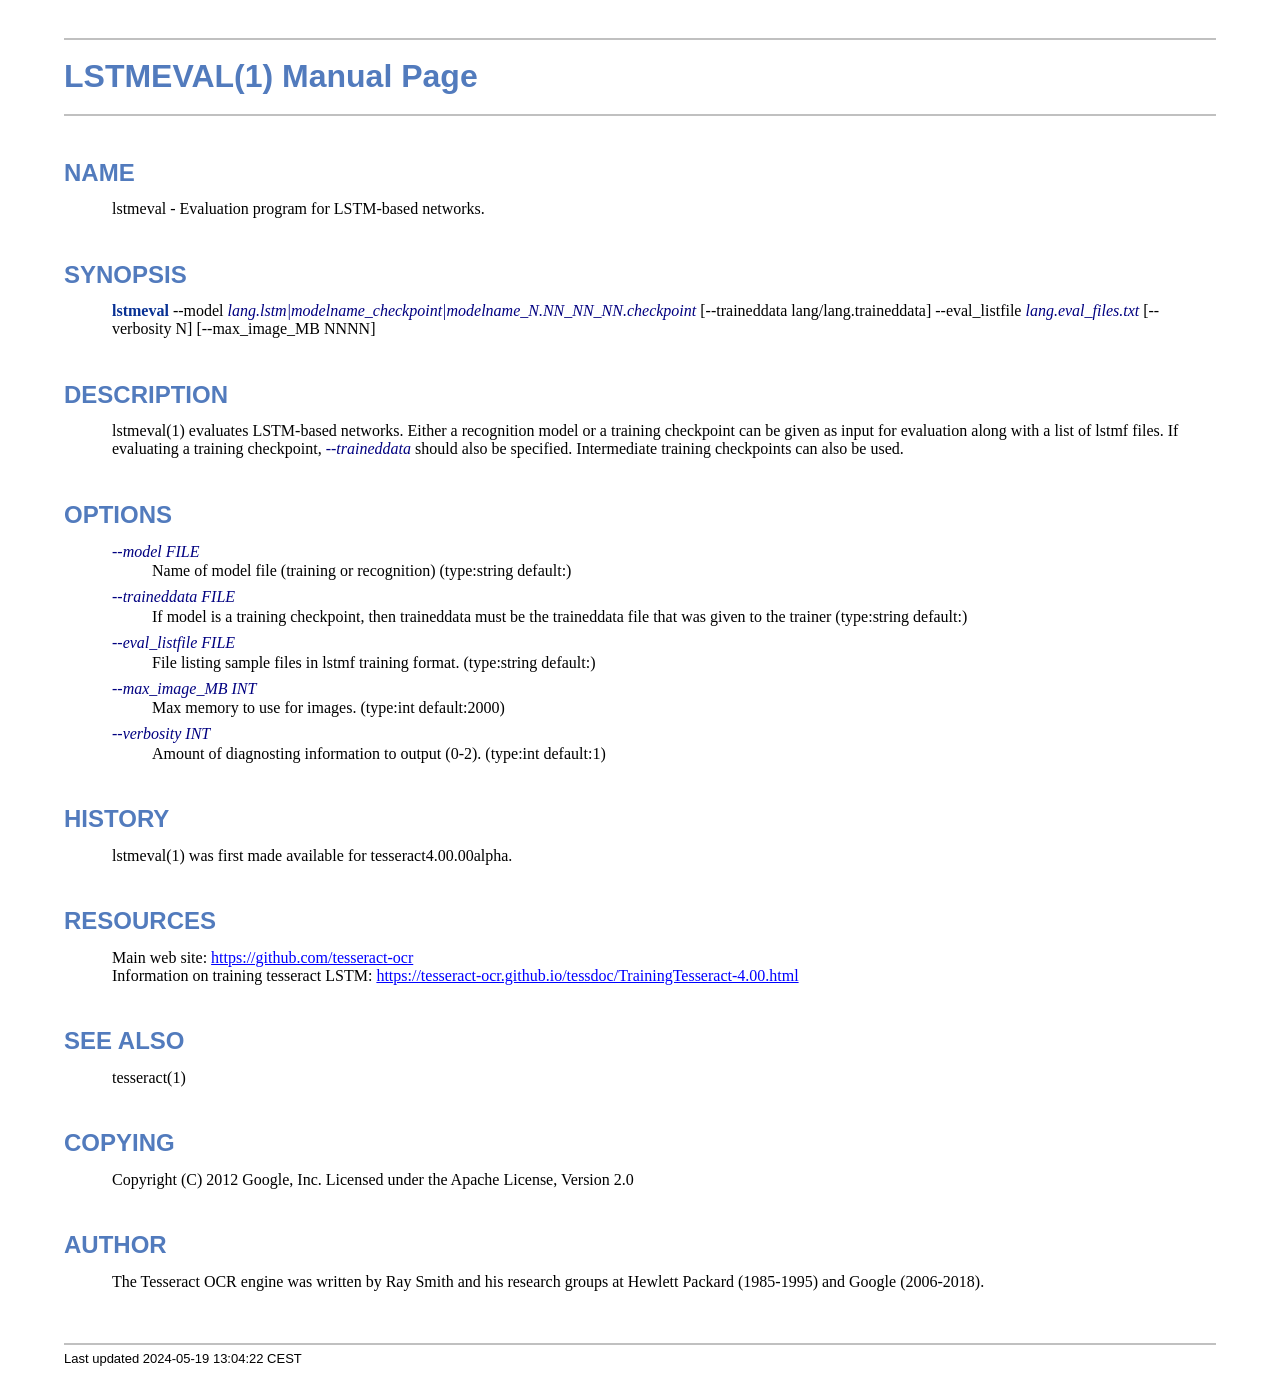
<file: deps/tesseract/lstmeval.1.html>
<!DOCTYPE html>
<html lang="en">
<head>
<meta http-equiv="Content-Type" content="text/html; charset=UTF-8">
<meta name="generator" content="AsciiDoc 10.2.0">
<title>LSTMEVAL(1)</title>
<style type="text/css">
/* Shared CSS for AsciiDoc xhtml11 and html5 backends */

/* Default font. */
body {
  font-family: Georgia,serif;
}

/* Title font. */
h1, h2, h3, h4, h5, h6,
div.title, caption.title,
thead, p.table.header,
#toctitle,
#author, #revnumber, #revdate, #revremark,
#footer {
  font-family: Arial,Helvetica,sans-serif;
}

body {
  margin: 1em 5% 1em 5%;
}

a {
  color: blue;
  text-decoration: underline;
}
a:visited {
  color: fuchsia;
}

em {
  font-style: italic;
  color: navy;
}

strong {
  font-weight: bold;
  color: #083194;
}

h1, h2, h3, h4, h5, h6 {
  color: #527bbd;
  margin-top: 1.2em;
  margin-bottom: 0.5em;
  line-height: 1.3;
}

h1, h2, h3 {
  border-bottom: 2px solid silver;
}
h2 {
  padding-top: 0.5em;
}
h3 {
  float: left;
}
h3 + * {
  clear: left;
}
h5 {
  font-size: 1.0em;
}

div.sectionbody {
  margin-left: 0;
}

hr {
  border: 1px solid silver;
}

p {
  margin-top: 0.5em;
  margin-bottom: 0.5em;
}

ul, ol, li > p {
  margin-top: 0;
}
ul > li     { color: #aaa; }
ul > li > * { color: black; }

.monospaced, code, pre {
  font-family: "Courier New", Courier, monospace;
  font-size: inherit;
  color: navy;
  padding: 0;
  margin: 0;
}
pre {
  white-space: pre-wrap;
}

#author {
  color: #527bbd;
  font-weight: bold;
  font-size: 1.1em;
}
#email {
}
#revnumber, #revdate, #revremark {
}

#footer {
  font-size: small;
  border-top: 2px solid silver;
  padding-top: 0.5em;
  margin-top: 4.0em;
}
#footer-text {
  float: left;
  padding-bottom: 0.5em;
}
#footer-badges {
  float: right;
  padding-bottom: 0.5em;
}

#preamble {
  margin-top: 1.5em;
  margin-bottom: 1.5em;
}
div.imageblock, div.exampleblock, div.verseblock,
div.quoteblock, div.literalblock, div.listingblock, div.sidebarblock,
div.admonitionblock {
  margin-top: 1.0em;
  margin-bottom: 1.5em;
}
div.admonitionblock {
  margin-top: 2.0em;
  margin-bottom: 2.0em;
  margin-right: 10%;
  color: #606060;
}

div.content { /* Block element content. */
  padding: 0;
}

/* Block element titles. */
div.title, caption.title {
  color: #527bbd;
  font-weight: bold;
  text-align: left;
  margin-top: 1.0em;
  margin-bottom: 0.5em;
}
div.title + * {
  margin-top: 0;
}

td div.title:first-child {
  margin-top: 0.0em;
}
div.content div.title:first-child {
  margin-top: 0.0em;
}
div.content + div.title {
  margin-top: 0.0em;
}

div.sidebarblock > div.content {
  background: #ffffee;
  border: 1px solid #dddddd;
  border-left: 4px solid #f0f0f0;
  padding: 0.5em;
}

div.listingblock > div.content {
  border: 1px solid #dddddd;
  border-left: 5px solid #f0f0f0;
  background: #f8f8f8;
  padding: 0.5em;
}

div.quoteblock, div.verseblock {
  padding-left: 1.0em;
  margin-left: 1.0em;
  margin-right: 10%;
  border-left: 5px solid #f0f0f0;
  color: #888;
}

div.quoteblock > div.attribution {
  padding-top: 0.5em;
  text-align: right;
}

div.verseblock > pre.content {
  font-family: inherit;
  font-size: inherit;
}
div.verseblock > div.attribution {
  padding-top: 0.75em;
  text-align: left;
}
/* DEPRECATED: Pre version 8.2.7 verse style literal block. */
div.verseblock + div.attribution {
  text-align: left;
}

div.admonitionblock .icon {
  vertical-align: top;
  font-size: 1.1em;
  font-weight: bold;
  text-decoration: underline;
  color: #527bbd;
  padding-right: 0.5em;
}
div.admonitionblock td.content {
  padding-left: 0.5em;
  border-left: 3px solid #dddddd;
}

div.exampleblock > div.content {
  border-left: 3px solid #dddddd;
  padding-left: 0.5em;
}

div.imageblock div.content { padding-left: 0; }
span.image img { border-style: none; vertical-align: text-bottom; }
a.image:visited { color: white; }

dl {
  margin-top: 0.8em;
  margin-bottom: 0.8em;
}
dt {
  margin-top: 0.5em;
  margin-bottom: 0;
  font-style: normal;
  color: navy;
}
dd > *:first-child {
  margin-top: 0.1em;
}

ul, ol {
    list-style-position: outside;
}
ol.arabic {
  list-style-type: decimal;
}
ol.loweralpha {
  list-style-type: lower-alpha;
}
ol.upperalpha {
  list-style-type: upper-alpha;
}
ol.lowerroman {
  list-style-type: lower-roman;
}
ol.upperroman {
  list-style-type: upper-roman;
}

div.compact ul, div.compact ol,
div.compact p, div.compact p,
div.compact div, div.compact div {
  margin-top: 0.1em;
  margin-bottom: 0.1em;
}

tfoot {
  font-weight: bold;
}
td > div.verse {
  white-space: pre;
}

div.hdlist {
  margin-top: 0.8em;
  margin-bottom: 0.8em;
}
div.hdlist tr {
  padding-bottom: 15px;
}
dt.hdlist1.strong, td.hdlist1.strong {
  font-weight: bold;
}
td.hdlist1 {
  vertical-align: top;
  font-style: normal;
  padding-right: 0.8em;
  color: navy;
}
td.hdlist2 {
  vertical-align: top;
}
div.hdlist.compact tr {
  margin: 0;
  padding-bottom: 0;
}

.comment {
  background: yellow;
}

.footnote, .footnoteref {
  font-size: 0.8em;
}

span.footnote, span.footnoteref {
  vertical-align: super;
}

#footnotes {
  margin: 20px 0 20px 0;
  padding: 7px 0 0 0;
}

#footnotes div.footnote {
  margin: 0 0 5px 0;
}

#footnotes hr {
  border: none;
  border-top: 1px solid silver;
  height: 1px;
  text-align: left;
  margin-left: 0;
  width: 20%;
  min-width: 100px;
}

div.colist td {
  padding-right: 0.5em;
  padding-bottom: 0.3em;
  vertical-align: top;
}
div.colist td img {
  margin-top: 0.3em;
}

@media print {
  #footer-badges { display: none; }
}

#toc {
  margin-bottom: 2.5em;
}

#toctitle {
  color: #527bbd;
  font-size: 1.1em;
  font-weight: bold;
  margin-top: 1.0em;
  margin-bottom: 0.1em;
}

div.toclevel0, div.toclevel1, div.toclevel2, div.toclevel3, div.toclevel4 {
  margin-top: 0;
  margin-bottom: 0;
}
div.toclevel2 {
  margin-left: 2em;
  font-size: 0.9em;
}
div.toclevel3 {
  margin-left: 4em;
  font-size: 0.9em;
}
div.toclevel4 {
  margin-left: 6em;
  font-size: 0.9em;
}

span.aqua { color: aqua; }
span.black { color: black; }
span.blue { color: blue; }
span.fuchsia { color: fuchsia; }
span.gray { color: gray; }
span.green { color: green; }
span.lime { color: lime; }
span.maroon { color: maroon; }
span.navy { color: navy; }
span.olive { color: olive; }
span.purple { color: purple; }
span.red { color: red; }
span.silver { color: silver; }
span.teal { color: teal; }
span.white { color: white; }
span.yellow { color: yellow; }

span.aqua-background { background: aqua; }
span.black-background { background: black; }
span.blue-background { background: blue; }
span.fuchsia-background { background: fuchsia; }
span.gray-background { background: gray; }
span.green-background { background: green; }
span.lime-background { background: lime; }
span.maroon-background { background: maroon; }
span.navy-background { background: navy; }
span.olive-background { background: olive; }
span.purple-background { background: purple; }
span.red-background { background: red; }
span.silver-background { background: silver; }
span.teal-background { background: teal; }
span.white-background { background: white; }
span.yellow-background { background: yellow; }

span.big { font-size: 2em; }
span.small { font-size: 0.6em; }

span.underline { text-decoration: underline; }
span.overline { text-decoration: overline; }
span.line-through { text-decoration: line-through; }

div.unbreakable { page-break-inside: avoid; }


/*
 * xhtml11 specific
 *
 * */

div.tableblock {
  margin-top: 1.0em;
  margin-bottom: 1.5em;
}
div.tableblock > table {
  border: 3px solid #527bbd;
}
thead, p.table.header {
  font-weight: bold;
  color: #527bbd;
}
p.table {
  margin-top: 0;
}
/* Because the table frame attribute is overridden by CSS in most browsers. */
div.tableblock > table[frame="void"] {
  border-style: none;
}
div.tableblock > table[frame="hsides"] {
  border-left-style: none;
  border-right-style: none;
}
div.tableblock > table[frame="vsides"] {
  border-top-style: none;
  border-bottom-style: none;
}


/*
 * html5 specific
 *
 * */

table.tableblock {
  margin-top: 1.0em;
  margin-bottom: 1.5em;
}
thead, p.tableblock.header {
  font-weight: bold;
  color: #527bbd;
}
p.tableblock {
  margin-top: 0;
}
table.tableblock {
  border-width: 3px;
  border-spacing: 0px;
  border-style: solid;
  border-color: #527bbd;
  border-collapse: collapse;
}
th.tableblock, td.tableblock {
  border-width: 1px;
  padding: 4px;
  border-style: solid;
  border-color: #527bbd;
}

table.tableblock.frame-topbot {
  border-left-style: hidden;
  border-right-style: hidden;
}
table.tableblock.frame-sides {
  border-top-style: hidden;
  border-bottom-style: hidden;
}
table.tableblock.frame-none {
  border-style: hidden;
}

th.tableblock.halign-left, td.tableblock.halign-left {
  text-align: left;
}
th.tableblock.halign-center, td.tableblock.halign-center {
  text-align: center;
}
th.tableblock.halign-right, td.tableblock.halign-right {
  text-align: right;
}

th.tableblock.valign-top, td.tableblock.valign-top {
  vertical-align: top;
}
th.tableblock.valign-middle, td.tableblock.valign-middle {
  vertical-align: middle;
}
th.tableblock.valign-bottom, td.tableblock.valign-bottom {
  vertical-align: bottom;
}


/*
 * manpage specific
 *
 * */

body.manpage h1 {
  padding-top: 0.5em;
  padding-bottom: 0.5em;
  border-top: 2px solid silver;
  border-bottom: 2px solid silver;
}
body.manpage h2 {
  border-style: none;
}
body.manpage div.sectionbody {
  margin-left: 3em;
}

@media print {
  body.manpage div#toc { display: none; }
}


</style>
<script type="text/javascript">
/*<![CDATA[*/
var asciidoc = {  // Namespace.

/////////////////////////////////////////////////////////////////////
// Table Of Contents generator
/////////////////////////////////////////////////////////////////////

/* Author: Mihai Bazon, September 2002
 * http://students.infoiasi.ro/~mishoo
 *
 * Table Of Content generator
 * Version: 0.4
 *
 * Feel free to use this script under the terms of the GNU General Public
 * License, as long as you do not remove or alter this notice.
 */

 /* modified by Troy D. Hanson, September 2006. License: GPL */
 /* modified by Stuart Rackham, 2006, 2009. License: GPL */

// toclevels = 1..4.
toc: function (toclevels) {

  function getText(el) {
    var text = "";
    for (var i = el.firstChild; i != null; i = i.nextSibling) {
      if (i.nodeType == 3 /* Node.TEXT_NODE */) // IE doesn't speak constants.
        text += i.data;
      else if (i.firstChild != null)
        text += getText(i);
    }
    return text;
  }

  function TocEntry(el, text, toclevel) {
    this.element = el;
    this.text = text;
    this.toclevel = toclevel;
  }

  function tocEntries(el, toclevels) {
    var result = new Array;
    var re = new RegExp('[hH]([1-'+(toclevels+1)+'])');
    // Function that scans the DOM tree for header elements (the DOM2
    // nodeIterator API would be a better technique but not supported by all
    // browsers).
    var iterate = function (el) {
      for (var i = el.firstChild; i != null; i = i.nextSibling) {
        if (i.nodeType == 1 /* Node.ELEMENT_NODE */) {
          var mo = re.exec(i.tagName);
          if (mo && (i.getAttribute("class") || i.getAttribute("className")) != "float") {
            result[result.length] = new TocEntry(i, getText(i), mo[1]-1);
          }
          iterate(i);
        }
      }
    }
    iterate(el);
    return result;
  }

  var toc = document.getElementById("toc");
  if (!toc) {
    return;
  }

  // Delete existing TOC entries in case we're reloading the TOC.
  var tocEntriesToRemove = [];
  var i;
  for (i = 0; i < toc.childNodes.length; i++) {
    var entry = toc.childNodes[i];
    if (entry.nodeName.toLowerCase() == 'div'
     && entry.getAttribute("class")
     && entry.getAttribute("class").match(/^toclevel/))
      tocEntriesToRemove.push(entry);
  }
  for (i = 0; i < tocEntriesToRemove.length; i++) {
    toc.removeChild(tocEntriesToRemove[i]);
  }

  // Rebuild TOC entries.
  var entries = tocEntries(document.getElementById("content"), toclevels);
  for (var i = 0; i < entries.length; ++i) {
    var entry = entries[i];
    if (entry.element.id == "")
      entry.element.id = "_toc_" + i;
    var a = document.createElement("a");
    a.href = "#" + entry.element.id;
    a.appendChild(document.createTextNode(entry.text));
    var div = document.createElement("div");
    div.appendChild(a);
    div.className = "toclevel" + entry.toclevel;
    toc.appendChild(div);
  }
  if (entries.length == 0)
    toc.parentNode.removeChild(toc);
},


/////////////////////////////////////////////////////////////////////
// Footnotes generator
/////////////////////////////////////////////////////////////////////

/* Based on footnote generation code from:
 * http://www.brandspankingnew.net/archive/2005/07/format_footnote.html
 */

footnotes: function () {
  // Delete existing footnote entries in case we're reloading the footnodes.
  var i;
  var noteholder = document.getElementById("footnotes");
  if (!noteholder) {
    return;
  }
  var entriesToRemove = [];
  for (i = 0; i < noteholder.childNodes.length; i++) {
    var entry = noteholder.childNodes[i];
    if (entry.nodeName.toLowerCase() == 'div' && entry.getAttribute("class") == "footnote")
      entriesToRemove.push(entry);
  }
  for (i = 0; i < entriesToRemove.length; i++) {
    noteholder.removeChild(entriesToRemove[i]);
  }

  // Rebuild footnote entries.
  var cont = document.getElementById("content");
  var spans = cont.getElementsByTagName("span");
  var refs = {};
  var n = 0;
  for (i=0; i<spans.length; i++) {
    if (spans[i].className == "footnote") {
      n++;
      var note = spans[i].getAttribute("data-note");
      if (!note) {
        // Use [\s\S] in place of . so multi-line matches work.
        // Because JavaScript has no s (dotall) regex flag.
        note = spans[i].innerHTML.match(/\s*\[([\s\S]*)]\s*/)[1];
        spans[i].innerHTML =
          "[<a id='_footnoteref_" + n + "' href='#_footnote_" + n +
          "' title='View footnote' class='footnote'>" + n + "</a>]";
        spans[i].setAttribute("data-note", note);
      }
      noteholder.innerHTML +=
        "<div class='footnote' id='_footnote_" + n + "'>" +
        "<a href='#_footnoteref_" + n + "' title='Return to text'>" +
        n + "</a>. " + note + "</div>";
      var id =spans[i].getAttribute("id");
      if (id != null) refs["#"+id] = n;
    }
  }
  if (n == 0)
    noteholder.parentNode.removeChild(noteholder);
  else {
    // Process footnoterefs.
    for (i=0; i<spans.length; i++) {
      if (spans[i].className == "footnoteref") {
        var href = spans[i].getElementsByTagName("a")[0].getAttribute("href");
        href = href.match(/#.*/)[0];  // Because IE return full URL.
        n = refs[href];
        spans[i].innerHTML =
          "[<a href='#_footnote_" + n +
          "' title='View footnote' class='footnote'>" + n + "</a>]";
      }
    }
  }
},

install: function(toclevels) {
  var timerId;

  function reinstall() {
    asciidoc.footnotes();
    if (toclevels) {
      asciidoc.toc(toclevels);
    }
  }

  function reinstallAndRemoveTimer() {
    clearInterval(timerId);
    reinstall();
  }

  timerId = setInterval(reinstall, 500);
  if (document.addEventListener)
    document.addEventListener("DOMContentLoaded", reinstallAndRemoveTimer, false);
  else
    window.onload = reinstallAndRemoveTimer;
}

}
asciidoc.install();
/*]]>*/
</script>
</head>
<body class="manpage">
<div id="header">
<h1>
LSTMEVAL(1) Manual Page
</h1>
<h2>NAME</h2>
<div class="sectionbody">
<p>lstmeval -
   Evaluation program for LSTM-based networks.
</p>
</div>
</div>
<div id="content">
<div class="sect1">
<h2 id="_synopsis">SYNOPSIS</h2>
<div class="sectionbody">
<div class="paragraph"><p><strong>lstmeval</strong> --model <em>lang.lstm|modelname_checkpoint|modelname_N.NN_NN_NN.checkpoint</em> [--traineddata lang/lang.traineddata] --eval_listfile <em>lang.eval_files.txt</em> [--verbosity N] [--max_image_MB NNNN]</p></div>
</div>
</div>
<div class="sect1">
<h2 id="_description">DESCRIPTION</h2>
<div class="sectionbody">
<div class="paragraph"><p>lstmeval(1) evaluates LSTM-based networks. Either a recognition model or a training checkpoint can be given as input for evaluation along with a list of lstmf files. If evaluating a training checkpoint, <em>--traineddata</em> should also be specified. Intermediate training checkpoints can also be used.</p></div>
</div>
</div>
<div class="sect1">
<h2 id="_options">OPTIONS</h2>
<div class="sectionbody">
<div class="dlist"><dl>
<dt class="hdlist1">
<em>--model  FILE</em>
</dt>
<dd>
<p>
  Name of model file (training or recognition)  (type:string default:)
</p>
</dd>
<dt class="hdlist1">
<em>--traineddata  FILE</em>
</dt>
<dd>
<p>
  If model is a training checkpoint, then traineddata must be the traineddata file that was given to the trainer  (type:string default:)
</p>
</dd>
<dt class="hdlist1">
<em>--eval_listfile  FILE</em>
</dt>
<dd>
<p>
  File listing sample files in lstmf training format.  (type:string default:)
</p>
</dd>
<dt class="hdlist1">
<em>--max_image_MB  INT</em>
</dt>
<dd>
<p>
  Max memory to use for images.  (type:int default:2000)
</p>
</dd>
<dt class="hdlist1">
<em>--verbosity  INT</em>
</dt>
<dd>
<p>
  Amount of diagnosting information to output (0-2).  (type:int default:1)
</p>
</dd>
</dl></div>
</div>
</div>
<div class="sect1">
<h2 id="_history">HISTORY</h2>
<div class="sectionbody">
<div class="paragraph"><p>lstmeval(1) was first made available for tesseract4.00.00alpha.</p></div>
</div>
</div>
<div class="sect1">
<h2 id="_resources">RESOURCES</h2>
<div class="sectionbody">
<div class="paragraph"><p>Main web site: <a href="https://github.com/tesseract-ocr">https://github.com/tesseract-ocr</a><br>
Information on training tesseract LSTM: <a href="https://tesseract-ocr.github.io/tessdoc/TrainingTesseract-4.00.html">https://tesseract-ocr.github.io/tessdoc/TrainingTesseract-4.00.html</a></p></div>
</div>
</div>
<div class="sect1">
<h2 id="_see_also">SEE ALSO</h2>
<div class="sectionbody">
<div class="paragraph"><p>tesseract(1)</p></div>
</div>
</div>
<div class="sect1">
<h2 id="_copying">COPYING</h2>
<div class="sectionbody">
<div class="paragraph"><p>Copyright (C) 2012 Google, Inc.
Licensed under the Apache License, Version 2.0</p></div>
</div>
</div>
<div class="sect1">
<h2 id="_author">AUTHOR</h2>
<div class="sectionbody">
<div class="paragraph"><p>The Tesseract OCR engine was written by Ray Smith and his research groups
at Hewlett Packard (1985-1995) and Google (2006-2018).</p></div>
</div>
</div>
</div>
<div id="footnotes"><hr></div>
<div id="footer">
<div id="footer-text">
Last updated
 2024-05-19 13:04:22 CEST
</div>
</div>
</body>
</html>
</file>
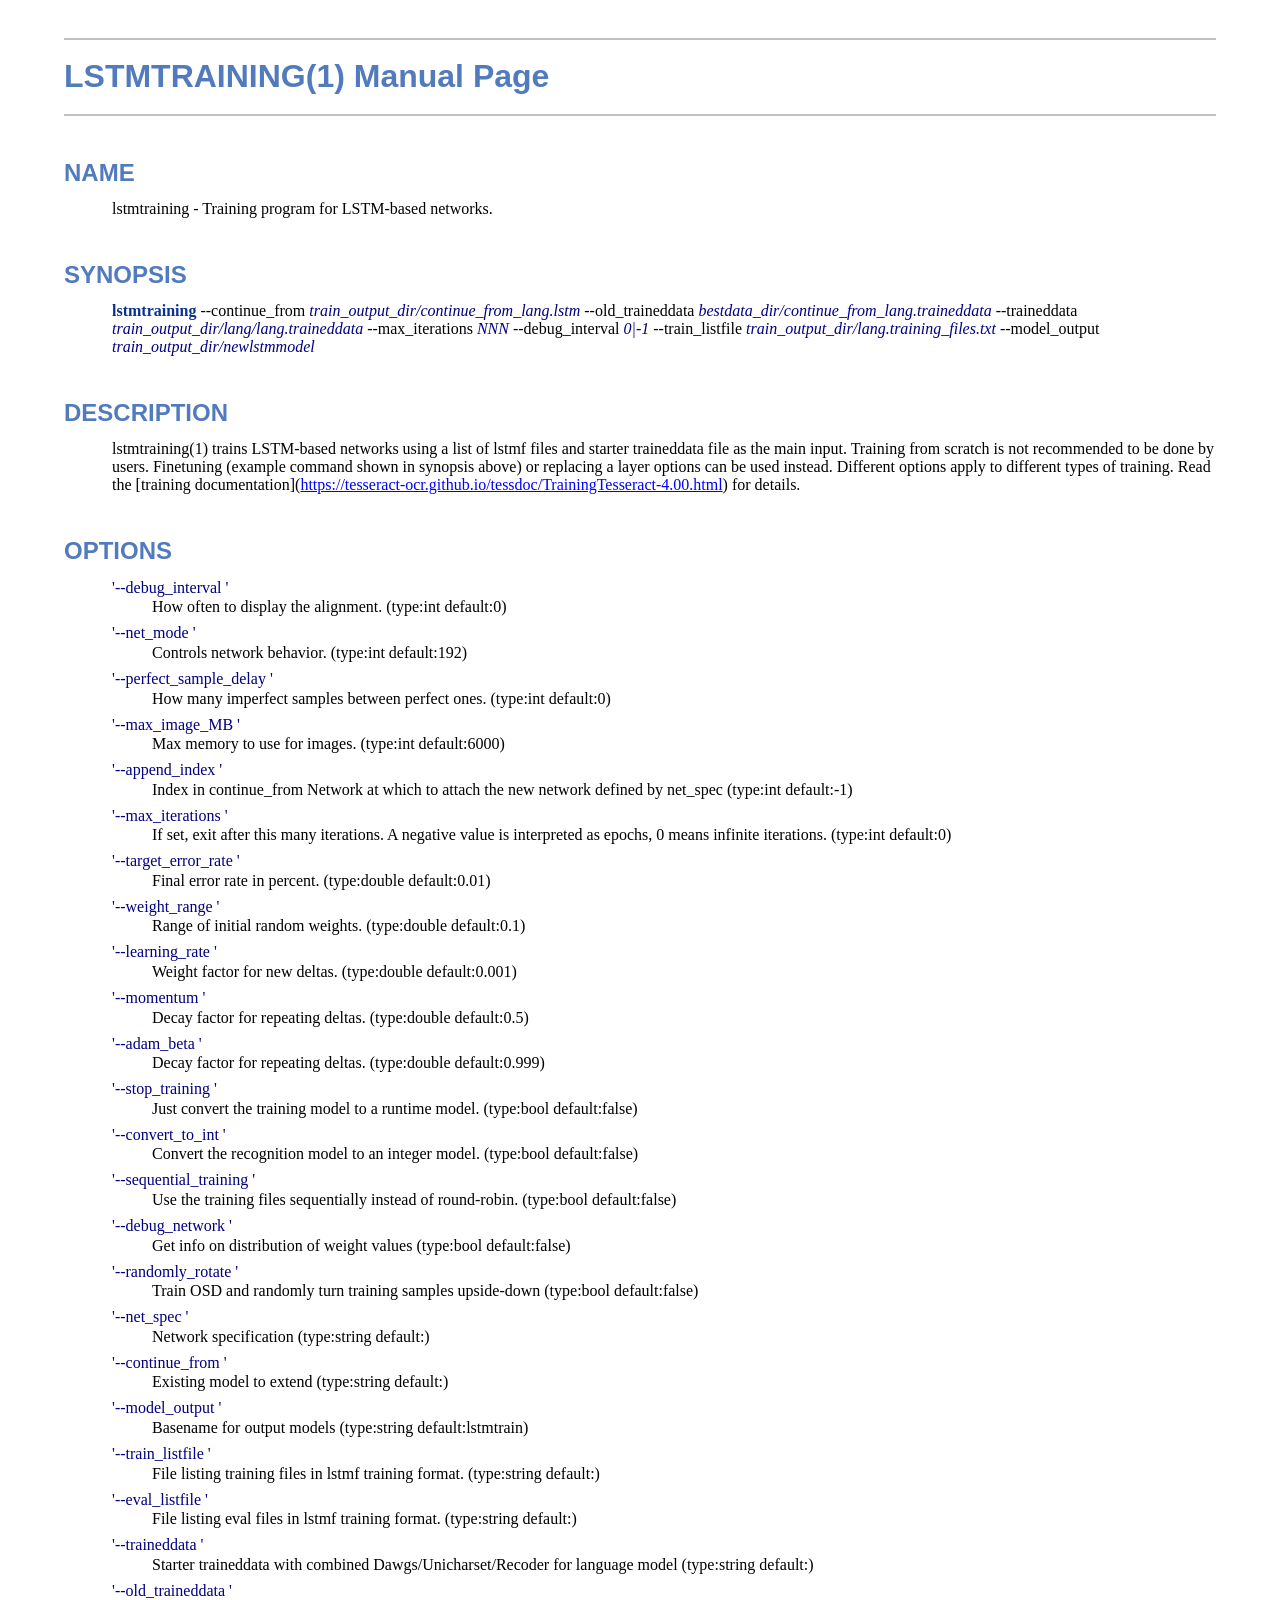
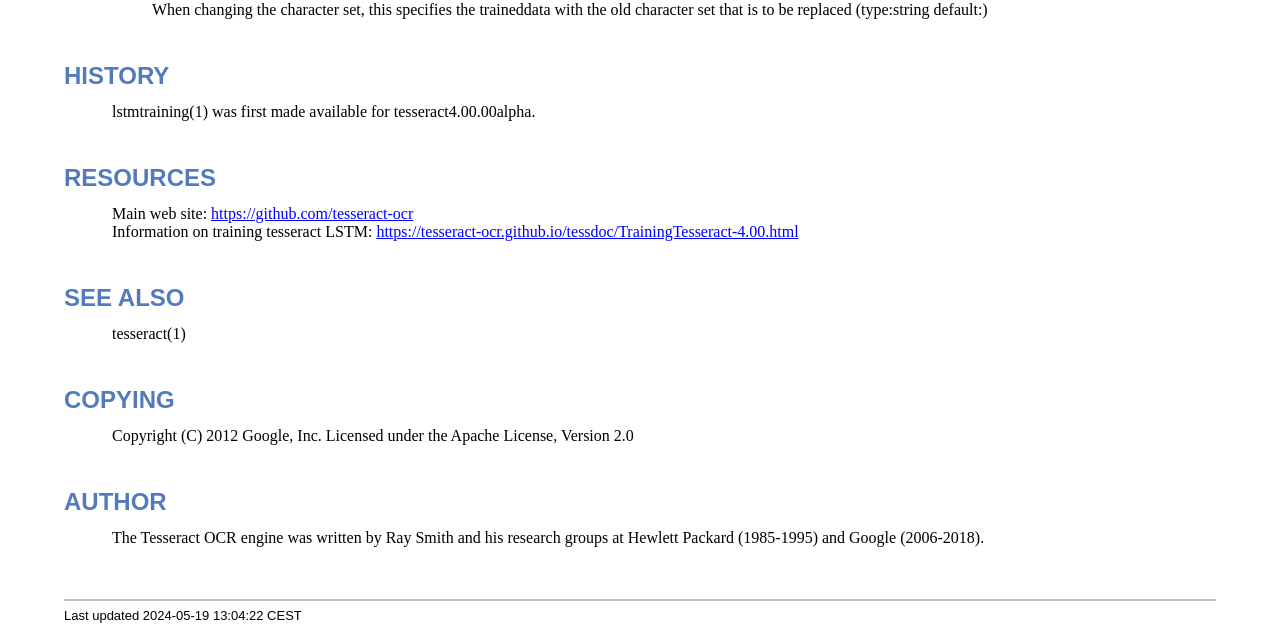
<file: deps/tesseract/lstmtraining.1.html>
<!DOCTYPE html>
<html lang="en">
<head>
<meta http-equiv="Content-Type" content="text/html; charset=UTF-8">
<meta name="generator" content="AsciiDoc 10.2.0">
<title>LSTMTRAINING(1)</title>
<style type="text/css">
/* Shared CSS for AsciiDoc xhtml11 and html5 backends */

/* Default font. */
body {
  font-family: Georgia,serif;
}

/* Title font. */
h1, h2, h3, h4, h5, h6,
div.title, caption.title,
thead, p.table.header,
#toctitle,
#author, #revnumber, #revdate, #revremark,
#footer {
  font-family: Arial,Helvetica,sans-serif;
}

body {
  margin: 1em 5% 1em 5%;
}

a {
  color: blue;
  text-decoration: underline;
}
a:visited {
  color: fuchsia;
}

em {
  font-style: italic;
  color: navy;
}

strong {
  font-weight: bold;
  color: #083194;
}

h1, h2, h3, h4, h5, h6 {
  color: #527bbd;
  margin-top: 1.2em;
  margin-bottom: 0.5em;
  line-height: 1.3;
}

h1, h2, h3 {
  border-bottom: 2px solid silver;
}
h2 {
  padding-top: 0.5em;
}
h3 {
  float: left;
}
h3 + * {
  clear: left;
}
h5 {
  font-size: 1.0em;
}

div.sectionbody {
  margin-left: 0;
}

hr {
  border: 1px solid silver;
}

p {
  margin-top: 0.5em;
  margin-bottom: 0.5em;
}

ul, ol, li > p {
  margin-top: 0;
}
ul > li     { color: #aaa; }
ul > li > * { color: black; }

.monospaced, code, pre {
  font-family: "Courier New", Courier, monospace;
  font-size: inherit;
  color: navy;
  padding: 0;
  margin: 0;
}
pre {
  white-space: pre-wrap;
}

#author {
  color: #527bbd;
  font-weight: bold;
  font-size: 1.1em;
}
#email {
}
#revnumber, #revdate, #revremark {
}

#footer {
  font-size: small;
  border-top: 2px solid silver;
  padding-top: 0.5em;
  margin-top: 4.0em;
}
#footer-text {
  float: left;
  padding-bottom: 0.5em;
}
#footer-badges {
  float: right;
  padding-bottom: 0.5em;
}

#preamble {
  margin-top: 1.5em;
  margin-bottom: 1.5em;
}
div.imageblock, div.exampleblock, div.verseblock,
div.quoteblock, div.literalblock, div.listingblock, div.sidebarblock,
div.admonitionblock {
  margin-top: 1.0em;
  margin-bottom: 1.5em;
}
div.admonitionblock {
  margin-top: 2.0em;
  margin-bottom: 2.0em;
  margin-right: 10%;
  color: #606060;
}

div.content { /* Block element content. */
  padding: 0;
}

/* Block element titles. */
div.title, caption.title {
  color: #527bbd;
  font-weight: bold;
  text-align: left;
  margin-top: 1.0em;
  margin-bottom: 0.5em;
}
div.title + * {
  margin-top: 0;
}

td div.title:first-child {
  margin-top: 0.0em;
}
div.content div.title:first-child {
  margin-top: 0.0em;
}
div.content + div.title {
  margin-top: 0.0em;
}

div.sidebarblock > div.content {
  background: #ffffee;
  border: 1px solid #dddddd;
  border-left: 4px solid #f0f0f0;
  padding: 0.5em;
}

div.listingblock > div.content {
  border: 1px solid #dddddd;
  border-left: 5px solid #f0f0f0;
  background: #f8f8f8;
  padding: 0.5em;
}

div.quoteblock, div.verseblock {
  padding-left: 1.0em;
  margin-left: 1.0em;
  margin-right: 10%;
  border-left: 5px solid #f0f0f0;
  color: #888;
}

div.quoteblock > div.attribution {
  padding-top: 0.5em;
  text-align: right;
}

div.verseblock > pre.content {
  font-family: inherit;
  font-size: inherit;
}
div.verseblock > div.attribution {
  padding-top: 0.75em;
  text-align: left;
}
/* DEPRECATED: Pre version 8.2.7 verse style literal block. */
div.verseblock + div.attribution {
  text-align: left;
}

div.admonitionblock .icon {
  vertical-align: top;
  font-size: 1.1em;
  font-weight: bold;
  text-decoration: underline;
  color: #527bbd;
  padding-right: 0.5em;
}
div.admonitionblock td.content {
  padding-left: 0.5em;
  border-left: 3px solid #dddddd;
}

div.exampleblock > div.content {
  border-left: 3px solid #dddddd;
  padding-left: 0.5em;
}

div.imageblock div.content { padding-left: 0; }
span.image img { border-style: none; vertical-align: text-bottom; }
a.image:visited { color: white; }

dl {
  margin-top: 0.8em;
  margin-bottom: 0.8em;
}
dt {
  margin-top: 0.5em;
  margin-bottom: 0;
  font-style: normal;
  color: navy;
}
dd > *:first-child {
  margin-top: 0.1em;
}

ul, ol {
    list-style-position: outside;
}
ol.arabic {
  list-style-type: decimal;
}
ol.loweralpha {
  list-style-type: lower-alpha;
}
ol.upperalpha {
  list-style-type: upper-alpha;
}
ol.lowerroman {
  list-style-type: lower-roman;
}
ol.upperroman {
  list-style-type: upper-roman;
}

div.compact ul, div.compact ol,
div.compact p, div.compact p,
div.compact div, div.compact div {
  margin-top: 0.1em;
  margin-bottom: 0.1em;
}

tfoot {
  font-weight: bold;
}
td > div.verse {
  white-space: pre;
}

div.hdlist {
  margin-top: 0.8em;
  margin-bottom: 0.8em;
}
div.hdlist tr {
  padding-bottom: 15px;
}
dt.hdlist1.strong, td.hdlist1.strong {
  font-weight: bold;
}
td.hdlist1 {
  vertical-align: top;
  font-style: normal;
  padding-right: 0.8em;
  color: navy;
}
td.hdlist2 {
  vertical-align: top;
}
div.hdlist.compact tr {
  margin: 0;
  padding-bottom: 0;
}

.comment {
  background: yellow;
}

.footnote, .footnoteref {
  font-size: 0.8em;
}

span.footnote, span.footnoteref {
  vertical-align: super;
}

#footnotes {
  margin: 20px 0 20px 0;
  padding: 7px 0 0 0;
}

#footnotes div.footnote {
  margin: 0 0 5px 0;
}

#footnotes hr {
  border: none;
  border-top: 1px solid silver;
  height: 1px;
  text-align: left;
  margin-left: 0;
  width: 20%;
  min-width: 100px;
}

div.colist td {
  padding-right: 0.5em;
  padding-bottom: 0.3em;
  vertical-align: top;
}
div.colist td img {
  margin-top: 0.3em;
}

@media print {
  #footer-badges { display: none; }
}

#toc {
  margin-bottom: 2.5em;
}

#toctitle {
  color: #527bbd;
  font-size: 1.1em;
  font-weight: bold;
  margin-top: 1.0em;
  margin-bottom: 0.1em;
}

div.toclevel0, div.toclevel1, div.toclevel2, div.toclevel3, div.toclevel4 {
  margin-top: 0;
  margin-bottom: 0;
}
div.toclevel2 {
  margin-left: 2em;
  font-size: 0.9em;
}
div.toclevel3 {
  margin-left: 4em;
  font-size: 0.9em;
}
div.toclevel4 {
  margin-left: 6em;
  font-size: 0.9em;
}

span.aqua { color: aqua; }
span.black { color: black; }
span.blue { color: blue; }
span.fuchsia { color: fuchsia; }
span.gray { color: gray; }
span.green { color: green; }
span.lime { color: lime; }
span.maroon { color: maroon; }
span.navy { color: navy; }
span.olive { color: olive; }
span.purple { color: purple; }
span.red { color: red; }
span.silver { color: silver; }
span.teal { color: teal; }
span.white { color: white; }
span.yellow { color: yellow; }

span.aqua-background { background: aqua; }
span.black-background { background: black; }
span.blue-background { background: blue; }
span.fuchsia-background { background: fuchsia; }
span.gray-background { background: gray; }
span.green-background { background: green; }
span.lime-background { background: lime; }
span.maroon-background { background: maroon; }
span.navy-background { background: navy; }
span.olive-background { background: olive; }
span.purple-background { background: purple; }
span.red-background { background: red; }
span.silver-background { background: silver; }
span.teal-background { background: teal; }
span.white-background { background: white; }
span.yellow-background { background: yellow; }

span.big { font-size: 2em; }
span.small { font-size: 0.6em; }

span.underline { text-decoration: underline; }
span.overline { text-decoration: overline; }
span.line-through { text-decoration: line-through; }

div.unbreakable { page-break-inside: avoid; }


/*
 * xhtml11 specific
 *
 * */

div.tableblock {
  margin-top: 1.0em;
  margin-bottom: 1.5em;
}
div.tableblock > table {
  border: 3px solid #527bbd;
}
thead, p.table.header {
  font-weight: bold;
  color: #527bbd;
}
p.table {
  margin-top: 0;
}
/* Because the table frame attribute is overridden by CSS in most browsers. */
div.tableblock > table[frame="void"] {
  border-style: none;
}
div.tableblock > table[frame="hsides"] {
  border-left-style: none;
  border-right-style: none;
}
div.tableblock > table[frame="vsides"] {
  border-top-style: none;
  border-bottom-style: none;
}


/*
 * html5 specific
 *
 * */

table.tableblock {
  margin-top: 1.0em;
  margin-bottom: 1.5em;
}
thead, p.tableblock.header {
  font-weight: bold;
  color: #527bbd;
}
p.tableblock {
  margin-top: 0;
}
table.tableblock {
  border-width: 3px;
  border-spacing: 0px;
  border-style: solid;
  border-color: #527bbd;
  border-collapse: collapse;
}
th.tableblock, td.tableblock {
  border-width: 1px;
  padding: 4px;
  border-style: solid;
  border-color: #527bbd;
}

table.tableblock.frame-topbot {
  border-left-style: hidden;
  border-right-style: hidden;
}
table.tableblock.frame-sides {
  border-top-style: hidden;
  border-bottom-style: hidden;
}
table.tableblock.frame-none {
  border-style: hidden;
}

th.tableblock.halign-left, td.tableblock.halign-left {
  text-align: left;
}
th.tableblock.halign-center, td.tableblock.halign-center {
  text-align: center;
}
th.tableblock.halign-right, td.tableblock.halign-right {
  text-align: right;
}

th.tableblock.valign-top, td.tableblock.valign-top {
  vertical-align: top;
}
th.tableblock.valign-middle, td.tableblock.valign-middle {
  vertical-align: middle;
}
th.tableblock.valign-bottom, td.tableblock.valign-bottom {
  vertical-align: bottom;
}


/*
 * manpage specific
 *
 * */

body.manpage h1 {
  padding-top: 0.5em;
  padding-bottom: 0.5em;
  border-top: 2px solid silver;
  border-bottom: 2px solid silver;
}
body.manpage h2 {
  border-style: none;
}
body.manpage div.sectionbody {
  margin-left: 3em;
}

@media print {
  body.manpage div#toc { display: none; }
}


</style>
<script type="text/javascript">
/*<![CDATA[*/
var asciidoc = {  // Namespace.

/////////////////////////////////////////////////////////////////////
// Table Of Contents generator
/////////////////////////////////////////////////////////////////////

/* Author: Mihai Bazon, September 2002
 * http://students.infoiasi.ro/~mishoo
 *
 * Table Of Content generator
 * Version: 0.4
 *
 * Feel free to use this script under the terms of the GNU General Public
 * License, as long as you do not remove or alter this notice.
 */

 /* modified by Troy D. Hanson, September 2006. License: GPL */
 /* modified by Stuart Rackham, 2006, 2009. License: GPL */

// toclevels = 1..4.
toc: function (toclevels) {

  function getText(el) {
    var text = "";
    for (var i = el.firstChild; i != null; i = i.nextSibling) {
      if (i.nodeType == 3 /* Node.TEXT_NODE */) // IE doesn't speak constants.
        text += i.data;
      else if (i.firstChild != null)
        text += getText(i);
    }
    return text;
  }

  function TocEntry(el, text, toclevel) {
    this.element = el;
    this.text = text;
    this.toclevel = toclevel;
  }

  function tocEntries(el, toclevels) {
    var result = new Array;
    var re = new RegExp('[hH]([1-'+(toclevels+1)+'])');
    // Function that scans the DOM tree for header elements (the DOM2
    // nodeIterator API would be a better technique but not supported by all
    // browsers).
    var iterate = function (el) {
      for (var i = el.firstChild; i != null; i = i.nextSibling) {
        if (i.nodeType == 1 /* Node.ELEMENT_NODE */) {
          var mo = re.exec(i.tagName);
          if (mo && (i.getAttribute("class") || i.getAttribute("className")) != "float") {
            result[result.length] = new TocEntry(i, getText(i), mo[1]-1);
          }
          iterate(i);
        }
      }
    }
    iterate(el);
    return result;
  }

  var toc = document.getElementById("toc");
  if (!toc) {
    return;
  }

  // Delete existing TOC entries in case we're reloading the TOC.
  var tocEntriesToRemove = [];
  var i;
  for (i = 0; i < toc.childNodes.length; i++) {
    var entry = toc.childNodes[i];
    if (entry.nodeName.toLowerCase() == 'div'
     && entry.getAttribute("class")
     && entry.getAttribute("class").match(/^toclevel/))
      tocEntriesToRemove.push(entry);
  }
  for (i = 0; i < tocEntriesToRemove.length; i++) {
    toc.removeChild(tocEntriesToRemove[i]);
  }

  // Rebuild TOC entries.
  var entries = tocEntries(document.getElementById("content"), toclevels);
  for (var i = 0; i < entries.length; ++i) {
    var entry = entries[i];
    if (entry.element.id == "")
      entry.element.id = "_toc_" + i;
    var a = document.createElement("a");
    a.href = "#" + entry.element.id;
    a.appendChild(document.createTextNode(entry.text));
    var div = document.createElement("div");
    div.appendChild(a);
    div.className = "toclevel" + entry.toclevel;
    toc.appendChild(div);
  }
  if (entries.length == 0)
    toc.parentNode.removeChild(toc);
},


/////////////////////////////////////////////////////////////////////
// Footnotes generator
/////////////////////////////////////////////////////////////////////

/* Based on footnote generation code from:
 * http://www.brandspankingnew.net/archive/2005/07/format_footnote.html
 */

footnotes: function () {
  // Delete existing footnote entries in case we're reloading the footnodes.
  var i;
  var noteholder = document.getElementById("footnotes");
  if (!noteholder) {
    return;
  }
  var entriesToRemove = [];
  for (i = 0; i < noteholder.childNodes.length; i++) {
    var entry = noteholder.childNodes[i];
    if (entry.nodeName.toLowerCase() == 'div' && entry.getAttribute("class") == "footnote")
      entriesToRemove.push(entry);
  }
  for (i = 0; i < entriesToRemove.length; i++) {
    noteholder.removeChild(entriesToRemove[i]);
  }

  // Rebuild footnote entries.
  var cont = document.getElementById("content");
  var spans = cont.getElementsByTagName("span");
  var refs = {};
  var n = 0;
  for (i=0; i<spans.length; i++) {
    if (spans[i].className == "footnote") {
      n++;
      var note = spans[i].getAttribute("data-note");
      if (!note) {
        // Use [\s\S] in place of . so multi-line matches work.
        // Because JavaScript has no s (dotall) regex flag.
        note = spans[i].innerHTML.match(/\s*\[([\s\S]*)]\s*/)[1];
        spans[i].innerHTML =
          "[<a id='_footnoteref_" + n + "' href='#_footnote_" + n +
          "' title='View footnote' class='footnote'>" + n + "</a>]";
        spans[i].setAttribute("data-note", note);
      }
      noteholder.innerHTML +=
        "<div class='footnote' id='_footnote_" + n + "'>" +
        "<a href='#_footnoteref_" + n + "' title='Return to text'>" +
        n + "</a>. " + note + "</div>";
      var id =spans[i].getAttribute("id");
      if (id != null) refs["#"+id] = n;
    }
  }
  if (n == 0)
    noteholder.parentNode.removeChild(noteholder);
  else {
    // Process footnoterefs.
    for (i=0; i<spans.length; i++) {
      if (spans[i].className == "footnoteref") {
        var href = spans[i].getElementsByTagName("a")[0].getAttribute("href");
        href = href.match(/#.*/)[0];  // Because IE return full URL.
        n = refs[href];
        spans[i].innerHTML =
          "[<a href='#_footnote_" + n +
          "' title='View footnote' class='footnote'>" + n + "</a>]";
      }
    }
  }
},

install: function(toclevels) {
  var timerId;

  function reinstall() {
    asciidoc.footnotes();
    if (toclevels) {
      asciidoc.toc(toclevels);
    }
  }

  function reinstallAndRemoveTimer() {
    clearInterval(timerId);
    reinstall();
  }

  timerId = setInterval(reinstall, 500);
  if (document.addEventListener)
    document.addEventListener("DOMContentLoaded", reinstallAndRemoveTimer, false);
  else
    window.onload = reinstallAndRemoveTimer;
}

}
asciidoc.install();
/*]]>*/
</script>
</head>
<body class="manpage">
<div id="header">
<h1>
LSTMTRAINING(1) Manual Page
</h1>
<h2>NAME</h2>
<div class="sectionbody">
<p>lstmtraining -
   Training program for LSTM-based networks.
</p>
</div>
</div>
<div id="content">
<div class="sect1">
<h2 id="_synopsis">SYNOPSIS</h2>
<div class="sectionbody">
<div class="paragraph"><p><strong>lstmtraining</strong>
  --continue_from  <em>train_output_dir/continue_from_lang.lstm</em>
  --old_traineddata <em>bestdata_dir/continue_from_lang.traineddata</em>
  --traineddata   <em>train_output_dir/lang/lang.traineddata</em>
  --max_iterations <em>NNN</em>
  --debug_interval <em>0|-1</em>
  --train_listfile <em>train_output_dir/lang.training_files.txt</em>
  --model_output  <em>train_output_dir/newlstmmodel</em></p></div>
</div>
</div>
<div class="sect1">
<h2 id="_description">DESCRIPTION</h2>
<div class="sectionbody">
<div class="paragraph"><p>lstmtraining(1)  trains LSTM-based networks using a list of lstmf files and starter traineddata file as the main input. Training from scratch is not recommended to be done by users. Finetuning (example command shown in synopsis above) or replacing a layer options can be used instead. Different options apply to different types of training.
Read the [training documentation](<a href="https://tesseract-ocr.github.io/tessdoc/TrainingTesseract-4.00.html">https://tesseract-ocr.github.io/tessdoc/TrainingTesseract-4.00.html</a>) for details.</p></div>
</div>
</div>
<div class="sect1">
<h2 id="_options">OPTIONS</h2>
<div class="sectionbody">
<div class="dlist"><dl>
<dt class="hdlist1">
'--debug_interval  '
</dt>
<dd>
<p>
  How often to display the alignment.  (type:int default:0)
</p>
</dd>
<dt class="hdlist1">
'--net_mode  '
</dt>
<dd>
<p>
  Controls network behavior.  (type:int default:192)
</p>
</dd>
<dt class="hdlist1">
'--perfect_sample_delay  '
</dt>
<dd>
<p>
  How many imperfect samples between perfect ones.  (type:int default:0)
</p>
</dd>
<dt class="hdlist1">
'--max_image_MB  '
</dt>
<dd>
<p>
  Max memory to use for images.  (type:int default:6000)
</p>
</dd>
<dt class="hdlist1">
'--append_index  '
</dt>
<dd>
<p>
  Index in continue_from Network at which to attach the new network defined by net_spec  (type:int default:-1)
</p>
</dd>
<dt class="hdlist1">
'--max_iterations  '
</dt>
<dd>
<p>
  If set, exit after this many iterations. A negative value is interpreted as epochs, 0 means infinite iterations.  (type:int default:0)
</p>
</dd>
<dt class="hdlist1">
'--target_error_rate  '
</dt>
<dd>
<p>
  Final error rate in percent.  (type:double default:0.01)
</p>
</dd>
<dt class="hdlist1">
'--weight_range  '
</dt>
<dd>
<p>
  Range of initial random weights.  (type:double default:0.1)
</p>
</dd>
<dt class="hdlist1">
'--learning_rate  '
</dt>
<dd>
<p>
  Weight factor for new deltas.  (type:double default:0.001)
</p>
</dd>
<dt class="hdlist1">
'--momentum  '
</dt>
<dd>
<p>
  Decay factor for repeating deltas.  (type:double default:0.5)
</p>
</dd>
<dt class="hdlist1">
'--adam_beta  '
</dt>
<dd>
<p>
  Decay factor for repeating deltas.  (type:double default:0.999)
</p>
</dd>
<dt class="hdlist1">
'--stop_training  '
</dt>
<dd>
<p>
  Just convert the training model to a runtime model.  (type:bool default:false)
</p>
</dd>
<dt class="hdlist1">
'--convert_to_int  '
</dt>
<dd>
<p>
  Convert the recognition model to an integer model.  (type:bool default:false)
</p>
</dd>
<dt class="hdlist1">
'--sequential_training  '
</dt>
<dd>
<p>
  Use the training files sequentially instead of round-robin.  (type:bool default:false)
</p>
</dd>
<dt class="hdlist1">
'--debug_network  '
</dt>
<dd>
<p>
  Get info on distribution of weight values  (type:bool default:false)
</p>
</dd>
<dt class="hdlist1">
'--randomly_rotate  '
</dt>
<dd>
<p>
  Train OSD and randomly turn training samples upside-down  (type:bool default:false)
</p>
</dd>
<dt class="hdlist1">
'--net_spec  '
</dt>
<dd>
<p>
  Network specification  (type:string default:)
</p>
</dd>
<dt class="hdlist1">
'--continue_from  '
</dt>
<dd>
<p>
  Existing model to extend  (type:string default:)
</p>
</dd>
<dt class="hdlist1">
'--model_output  '
</dt>
<dd>
<p>
  Basename for output models  (type:string default:lstmtrain)
</p>
</dd>
<dt class="hdlist1">
'--train_listfile  '
</dt>
<dd>
<p>
  File listing training files in lstmf training format.  (type:string default:)
</p>
</dd>
<dt class="hdlist1">
'--eval_listfile  '
</dt>
<dd>
<p>
  File listing eval files in lstmf training format.  (type:string default:)
</p>
</dd>
<dt class="hdlist1">
'--traineddata  '
</dt>
<dd>
<p>
  Starter traineddata with combined Dawgs/Unicharset/Recoder for language model  (type:string default:)
</p>
</dd>
<dt class="hdlist1">
'--old_traineddata  '
</dt>
<dd>
<p>
  When changing the character set, this specifies the traineddata with the old character set that is to be replaced  (type:string default:)
</p>
</dd>
</dl></div>
</div>
</div>
<div class="sect1">
<h2 id="_history">HISTORY</h2>
<div class="sectionbody">
<div class="paragraph"><p>lstmtraining(1) was first made available for tesseract4.00.00alpha.</p></div>
</div>
</div>
<div class="sect1">
<h2 id="_resources">RESOURCES</h2>
<div class="sectionbody">
<div class="paragraph"><p>Main web site: <a href="https://github.com/tesseract-ocr">https://github.com/tesseract-ocr</a><br>
Information on training tesseract LSTM: <a href="https://tesseract-ocr.github.io/tessdoc/TrainingTesseract-4.00.html">https://tesseract-ocr.github.io/tessdoc/TrainingTesseract-4.00.html</a></p></div>
</div>
</div>
<div class="sect1">
<h2 id="_see_also">SEE ALSO</h2>
<div class="sectionbody">
<div class="paragraph"><p>tesseract(1)</p></div>
</div>
</div>
<div class="sect1">
<h2 id="_copying">COPYING</h2>
<div class="sectionbody">
<div class="paragraph"><p>Copyright (C) 2012 Google, Inc.
Licensed under the Apache License, Version 2.0</p></div>
</div>
</div>
<div class="sect1">
<h2 id="_author">AUTHOR</h2>
<div class="sectionbody">
<div class="paragraph"><p>The Tesseract OCR engine was written by Ray Smith and his research groups
at Hewlett Packard (1985-1995) and Google (2006-2018).</p></div>
</div>
</div>
</div>
<div id="footnotes"><hr></div>
<div id="footer">
<div id="footer-text">
Last updated
 2024-05-19 13:04:22 CEST
</div>
</div>
</body>
</html>
</file>
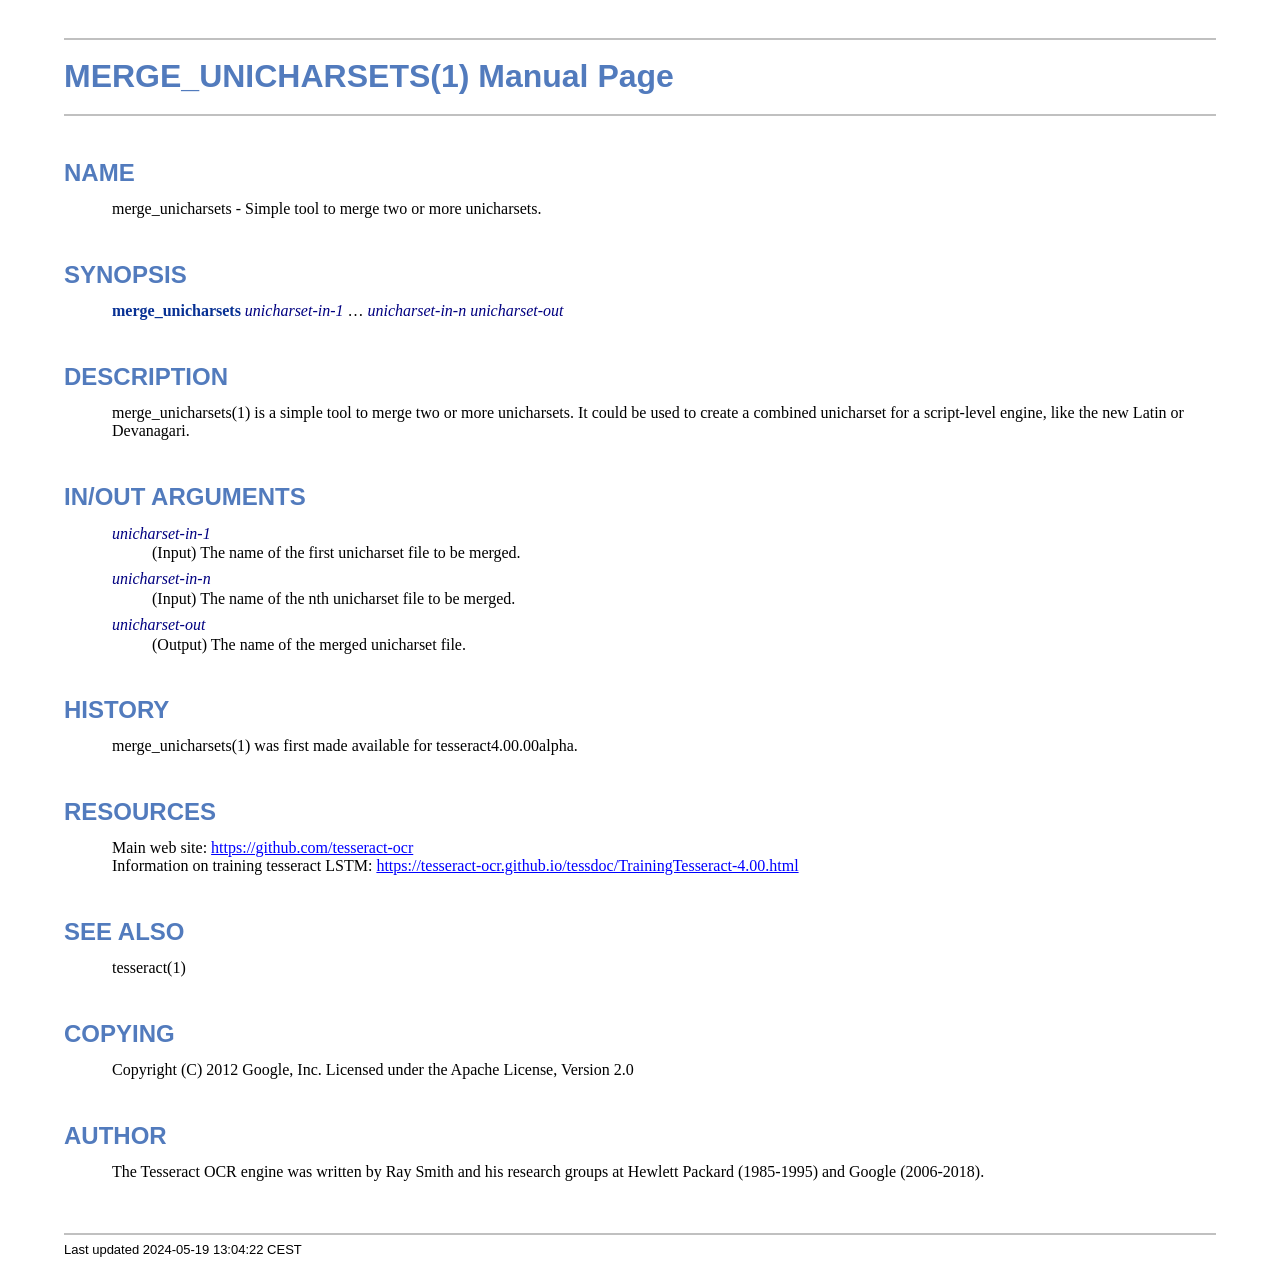
<file: deps/tesseract/merge_unicharsets.1.html>
<!DOCTYPE html>
<html lang="en">
<head>
<meta http-equiv="Content-Type" content="text/html; charset=UTF-8">
<meta name="generator" content="AsciiDoc 10.2.0">
<title>MERGE_UNICHARSETS(1)</title>
<style type="text/css">
/* Shared CSS for AsciiDoc xhtml11 and html5 backends */

/* Default font. */
body {
  font-family: Georgia,serif;
}

/* Title font. */
h1, h2, h3, h4, h5, h6,
div.title, caption.title,
thead, p.table.header,
#toctitle,
#author, #revnumber, #revdate, #revremark,
#footer {
  font-family: Arial,Helvetica,sans-serif;
}

body {
  margin: 1em 5% 1em 5%;
}

a {
  color: blue;
  text-decoration: underline;
}
a:visited {
  color: fuchsia;
}

em {
  font-style: italic;
  color: navy;
}

strong {
  font-weight: bold;
  color: #083194;
}

h1, h2, h3, h4, h5, h6 {
  color: #527bbd;
  margin-top: 1.2em;
  margin-bottom: 0.5em;
  line-height: 1.3;
}

h1, h2, h3 {
  border-bottom: 2px solid silver;
}
h2 {
  padding-top: 0.5em;
}
h3 {
  float: left;
}
h3 + * {
  clear: left;
}
h5 {
  font-size: 1.0em;
}

div.sectionbody {
  margin-left: 0;
}

hr {
  border: 1px solid silver;
}

p {
  margin-top: 0.5em;
  margin-bottom: 0.5em;
}

ul, ol, li > p {
  margin-top: 0;
}
ul > li     { color: #aaa; }
ul > li > * { color: black; }

.monospaced, code, pre {
  font-family: "Courier New", Courier, monospace;
  font-size: inherit;
  color: navy;
  padding: 0;
  margin: 0;
}
pre {
  white-space: pre-wrap;
}

#author {
  color: #527bbd;
  font-weight: bold;
  font-size: 1.1em;
}
#email {
}
#revnumber, #revdate, #revremark {
}

#footer {
  font-size: small;
  border-top: 2px solid silver;
  padding-top: 0.5em;
  margin-top: 4.0em;
}
#footer-text {
  float: left;
  padding-bottom: 0.5em;
}
#footer-badges {
  float: right;
  padding-bottom: 0.5em;
}

#preamble {
  margin-top: 1.5em;
  margin-bottom: 1.5em;
}
div.imageblock, div.exampleblock, div.verseblock,
div.quoteblock, div.literalblock, div.listingblock, div.sidebarblock,
div.admonitionblock {
  margin-top: 1.0em;
  margin-bottom: 1.5em;
}
div.admonitionblock {
  margin-top: 2.0em;
  margin-bottom: 2.0em;
  margin-right: 10%;
  color: #606060;
}

div.content { /* Block element content. */
  padding: 0;
}

/* Block element titles. */
div.title, caption.title {
  color: #527bbd;
  font-weight: bold;
  text-align: left;
  margin-top: 1.0em;
  margin-bottom: 0.5em;
}
div.title + * {
  margin-top: 0;
}

td div.title:first-child {
  margin-top: 0.0em;
}
div.content div.title:first-child {
  margin-top: 0.0em;
}
div.content + div.title {
  margin-top: 0.0em;
}

div.sidebarblock > div.content {
  background: #ffffee;
  border: 1px solid #dddddd;
  border-left: 4px solid #f0f0f0;
  padding: 0.5em;
}

div.listingblock > div.content {
  border: 1px solid #dddddd;
  border-left: 5px solid #f0f0f0;
  background: #f8f8f8;
  padding: 0.5em;
}

div.quoteblock, div.verseblock {
  padding-left: 1.0em;
  margin-left: 1.0em;
  margin-right: 10%;
  border-left: 5px solid #f0f0f0;
  color: #888;
}

div.quoteblock > div.attribution {
  padding-top: 0.5em;
  text-align: right;
}

div.verseblock > pre.content {
  font-family: inherit;
  font-size: inherit;
}
div.verseblock > div.attribution {
  padding-top: 0.75em;
  text-align: left;
}
/* DEPRECATED: Pre version 8.2.7 verse style literal block. */
div.verseblock + div.attribution {
  text-align: left;
}

div.admonitionblock .icon {
  vertical-align: top;
  font-size: 1.1em;
  font-weight: bold;
  text-decoration: underline;
  color: #527bbd;
  padding-right: 0.5em;
}
div.admonitionblock td.content {
  padding-left: 0.5em;
  border-left: 3px solid #dddddd;
}

div.exampleblock > div.content {
  border-left: 3px solid #dddddd;
  padding-left: 0.5em;
}

div.imageblock div.content { padding-left: 0; }
span.image img { border-style: none; vertical-align: text-bottom; }
a.image:visited { color: white; }

dl {
  margin-top: 0.8em;
  margin-bottom: 0.8em;
}
dt {
  margin-top: 0.5em;
  margin-bottom: 0;
  font-style: normal;
  color: navy;
}
dd > *:first-child {
  margin-top: 0.1em;
}

ul, ol {
    list-style-position: outside;
}
ol.arabic {
  list-style-type: decimal;
}
ol.loweralpha {
  list-style-type: lower-alpha;
}
ol.upperalpha {
  list-style-type: upper-alpha;
}
ol.lowerroman {
  list-style-type: lower-roman;
}
ol.upperroman {
  list-style-type: upper-roman;
}

div.compact ul, div.compact ol,
div.compact p, div.compact p,
div.compact div, div.compact div {
  margin-top: 0.1em;
  margin-bottom: 0.1em;
}

tfoot {
  font-weight: bold;
}
td > div.verse {
  white-space: pre;
}

div.hdlist {
  margin-top: 0.8em;
  margin-bottom: 0.8em;
}
div.hdlist tr {
  padding-bottom: 15px;
}
dt.hdlist1.strong, td.hdlist1.strong {
  font-weight: bold;
}
td.hdlist1 {
  vertical-align: top;
  font-style: normal;
  padding-right: 0.8em;
  color: navy;
}
td.hdlist2 {
  vertical-align: top;
}
div.hdlist.compact tr {
  margin: 0;
  padding-bottom: 0;
}

.comment {
  background: yellow;
}

.footnote, .footnoteref {
  font-size: 0.8em;
}

span.footnote, span.footnoteref {
  vertical-align: super;
}

#footnotes {
  margin: 20px 0 20px 0;
  padding: 7px 0 0 0;
}

#footnotes div.footnote {
  margin: 0 0 5px 0;
}

#footnotes hr {
  border: none;
  border-top: 1px solid silver;
  height: 1px;
  text-align: left;
  margin-left: 0;
  width: 20%;
  min-width: 100px;
}

div.colist td {
  padding-right: 0.5em;
  padding-bottom: 0.3em;
  vertical-align: top;
}
div.colist td img {
  margin-top: 0.3em;
}

@media print {
  #footer-badges { display: none; }
}

#toc {
  margin-bottom: 2.5em;
}

#toctitle {
  color: #527bbd;
  font-size: 1.1em;
  font-weight: bold;
  margin-top: 1.0em;
  margin-bottom: 0.1em;
}

div.toclevel0, div.toclevel1, div.toclevel2, div.toclevel3, div.toclevel4 {
  margin-top: 0;
  margin-bottom: 0;
}
div.toclevel2 {
  margin-left: 2em;
  font-size: 0.9em;
}
div.toclevel3 {
  margin-left: 4em;
  font-size: 0.9em;
}
div.toclevel4 {
  margin-left: 6em;
  font-size: 0.9em;
}

span.aqua { color: aqua; }
span.black { color: black; }
span.blue { color: blue; }
span.fuchsia { color: fuchsia; }
span.gray { color: gray; }
span.green { color: green; }
span.lime { color: lime; }
span.maroon { color: maroon; }
span.navy { color: navy; }
span.olive { color: olive; }
span.purple { color: purple; }
span.red { color: red; }
span.silver { color: silver; }
span.teal { color: teal; }
span.white { color: white; }
span.yellow { color: yellow; }

span.aqua-background { background: aqua; }
span.black-background { background: black; }
span.blue-background { background: blue; }
span.fuchsia-background { background: fuchsia; }
span.gray-background { background: gray; }
span.green-background { background: green; }
span.lime-background { background: lime; }
span.maroon-background { background: maroon; }
span.navy-background { background: navy; }
span.olive-background { background: olive; }
span.purple-background { background: purple; }
span.red-background { background: red; }
span.silver-background { background: silver; }
span.teal-background { background: teal; }
span.white-background { background: white; }
span.yellow-background { background: yellow; }

span.big { font-size: 2em; }
span.small { font-size: 0.6em; }

span.underline { text-decoration: underline; }
span.overline { text-decoration: overline; }
span.line-through { text-decoration: line-through; }

div.unbreakable { page-break-inside: avoid; }


/*
 * xhtml11 specific
 *
 * */

div.tableblock {
  margin-top: 1.0em;
  margin-bottom: 1.5em;
}
div.tableblock > table {
  border: 3px solid #527bbd;
}
thead, p.table.header {
  font-weight: bold;
  color: #527bbd;
}
p.table {
  margin-top: 0;
}
/* Because the table frame attribute is overridden by CSS in most browsers. */
div.tableblock > table[frame="void"] {
  border-style: none;
}
div.tableblock > table[frame="hsides"] {
  border-left-style: none;
  border-right-style: none;
}
div.tableblock > table[frame="vsides"] {
  border-top-style: none;
  border-bottom-style: none;
}


/*
 * html5 specific
 *
 * */

table.tableblock {
  margin-top: 1.0em;
  margin-bottom: 1.5em;
}
thead, p.tableblock.header {
  font-weight: bold;
  color: #527bbd;
}
p.tableblock {
  margin-top: 0;
}
table.tableblock {
  border-width: 3px;
  border-spacing: 0px;
  border-style: solid;
  border-color: #527bbd;
  border-collapse: collapse;
}
th.tableblock, td.tableblock {
  border-width: 1px;
  padding: 4px;
  border-style: solid;
  border-color: #527bbd;
}

table.tableblock.frame-topbot {
  border-left-style: hidden;
  border-right-style: hidden;
}
table.tableblock.frame-sides {
  border-top-style: hidden;
  border-bottom-style: hidden;
}
table.tableblock.frame-none {
  border-style: hidden;
}

th.tableblock.halign-left, td.tableblock.halign-left {
  text-align: left;
}
th.tableblock.halign-center, td.tableblock.halign-center {
  text-align: center;
}
th.tableblock.halign-right, td.tableblock.halign-right {
  text-align: right;
}

th.tableblock.valign-top, td.tableblock.valign-top {
  vertical-align: top;
}
th.tableblock.valign-middle, td.tableblock.valign-middle {
  vertical-align: middle;
}
th.tableblock.valign-bottom, td.tableblock.valign-bottom {
  vertical-align: bottom;
}


/*
 * manpage specific
 *
 * */

body.manpage h1 {
  padding-top: 0.5em;
  padding-bottom: 0.5em;
  border-top: 2px solid silver;
  border-bottom: 2px solid silver;
}
body.manpage h2 {
  border-style: none;
}
body.manpage div.sectionbody {
  margin-left: 3em;
}

@media print {
  body.manpage div#toc { display: none; }
}


</style>
<script type="text/javascript">
/*<![CDATA[*/
var asciidoc = {  // Namespace.

/////////////////////////////////////////////////////////////////////
// Table Of Contents generator
/////////////////////////////////////////////////////////////////////

/* Author: Mihai Bazon, September 2002
 * http://students.infoiasi.ro/~mishoo
 *
 * Table Of Content generator
 * Version: 0.4
 *
 * Feel free to use this script under the terms of the GNU General Public
 * License, as long as you do not remove or alter this notice.
 */

 /* modified by Troy D. Hanson, September 2006. License: GPL */
 /* modified by Stuart Rackham, 2006, 2009. License: GPL */

// toclevels = 1..4.
toc: function (toclevels) {

  function getText(el) {
    var text = "";
    for (var i = el.firstChild; i != null; i = i.nextSibling) {
      if (i.nodeType == 3 /* Node.TEXT_NODE */) // IE doesn't speak constants.
        text += i.data;
      else if (i.firstChild != null)
        text += getText(i);
    }
    return text;
  }

  function TocEntry(el, text, toclevel) {
    this.element = el;
    this.text = text;
    this.toclevel = toclevel;
  }

  function tocEntries(el, toclevels) {
    var result = new Array;
    var re = new RegExp('[hH]([1-'+(toclevels+1)+'])');
    // Function that scans the DOM tree for header elements (the DOM2
    // nodeIterator API would be a better technique but not supported by all
    // browsers).
    var iterate = function (el) {
      for (var i = el.firstChild; i != null; i = i.nextSibling) {
        if (i.nodeType == 1 /* Node.ELEMENT_NODE */) {
          var mo = re.exec(i.tagName);
          if (mo && (i.getAttribute("class") || i.getAttribute("className")) != "float") {
            result[result.length] = new TocEntry(i, getText(i), mo[1]-1);
          }
          iterate(i);
        }
      }
    }
    iterate(el);
    return result;
  }

  var toc = document.getElementById("toc");
  if (!toc) {
    return;
  }

  // Delete existing TOC entries in case we're reloading the TOC.
  var tocEntriesToRemove = [];
  var i;
  for (i = 0; i < toc.childNodes.length; i++) {
    var entry = toc.childNodes[i];
    if (entry.nodeName.toLowerCase() == 'div'
     && entry.getAttribute("class")
     && entry.getAttribute("class").match(/^toclevel/))
      tocEntriesToRemove.push(entry);
  }
  for (i = 0; i < tocEntriesToRemove.length; i++) {
    toc.removeChild(tocEntriesToRemove[i]);
  }

  // Rebuild TOC entries.
  var entries = tocEntries(document.getElementById("content"), toclevels);
  for (var i = 0; i < entries.length; ++i) {
    var entry = entries[i];
    if (entry.element.id == "")
      entry.element.id = "_toc_" + i;
    var a = document.createElement("a");
    a.href = "#" + entry.element.id;
    a.appendChild(document.createTextNode(entry.text));
    var div = document.createElement("div");
    div.appendChild(a);
    div.className = "toclevel" + entry.toclevel;
    toc.appendChild(div);
  }
  if (entries.length == 0)
    toc.parentNode.removeChild(toc);
},


/////////////////////////////////////////////////////////////////////
// Footnotes generator
/////////////////////////////////////////////////////////////////////

/* Based on footnote generation code from:
 * http://www.brandspankingnew.net/archive/2005/07/format_footnote.html
 */

footnotes: function () {
  // Delete existing footnote entries in case we're reloading the footnodes.
  var i;
  var noteholder = document.getElementById("footnotes");
  if (!noteholder) {
    return;
  }
  var entriesToRemove = [];
  for (i = 0; i < noteholder.childNodes.length; i++) {
    var entry = noteholder.childNodes[i];
    if (entry.nodeName.toLowerCase() == 'div' && entry.getAttribute("class") == "footnote")
      entriesToRemove.push(entry);
  }
  for (i = 0; i < entriesToRemove.length; i++) {
    noteholder.removeChild(entriesToRemove[i]);
  }

  // Rebuild footnote entries.
  var cont = document.getElementById("content");
  var spans = cont.getElementsByTagName("span");
  var refs = {};
  var n = 0;
  for (i=0; i<spans.length; i++) {
    if (spans[i].className == "footnote") {
      n++;
      var note = spans[i].getAttribute("data-note");
      if (!note) {
        // Use [\s\S] in place of . so multi-line matches work.
        // Because JavaScript has no s (dotall) regex flag.
        note = spans[i].innerHTML.match(/\s*\[([\s\S]*)]\s*/)[1];
        spans[i].innerHTML =
          "[<a id='_footnoteref_" + n + "' href='#_footnote_" + n +
          "' title='View footnote' class='footnote'>" + n + "</a>]";
        spans[i].setAttribute("data-note", note);
      }
      noteholder.innerHTML +=
        "<div class='footnote' id='_footnote_" + n + "'>" +
        "<a href='#_footnoteref_" + n + "' title='Return to text'>" +
        n + "</a>. " + note + "</div>";
      var id =spans[i].getAttribute("id");
      if (id != null) refs["#"+id] = n;
    }
  }
  if (n == 0)
    noteholder.parentNode.removeChild(noteholder);
  else {
    // Process footnoterefs.
    for (i=0; i<spans.length; i++) {
      if (spans[i].className == "footnoteref") {
        var href = spans[i].getElementsByTagName("a")[0].getAttribute("href");
        href = href.match(/#.*/)[0];  // Because IE return full URL.
        n = refs[href];
        spans[i].innerHTML =
          "[<a href='#_footnote_" + n +
          "' title='View footnote' class='footnote'>" + n + "</a>]";
      }
    }
  }
},

install: function(toclevels) {
  var timerId;

  function reinstall() {
    asciidoc.footnotes();
    if (toclevels) {
      asciidoc.toc(toclevels);
    }
  }

  function reinstallAndRemoveTimer() {
    clearInterval(timerId);
    reinstall();
  }

  timerId = setInterval(reinstall, 500);
  if (document.addEventListener)
    document.addEventListener("DOMContentLoaded", reinstallAndRemoveTimer, false);
  else
    window.onload = reinstallAndRemoveTimer;
}

}
asciidoc.install();
/*]]>*/
</script>
</head>
<body class="manpage">
<div id="header">
<h1>
MERGE_UNICHARSETS(1) Manual Page
</h1>
<h2>NAME</h2>
<div class="sectionbody">
<p>merge_unicharsets -
   Simple tool to merge two or more unicharsets.
</p>
</div>
</div>
<div id="content">
<div class="sect1">
<h2 id="_synopsis">SYNOPSIS</h2>
<div class="sectionbody">
<div class="paragraph"><p><strong>merge_unicharsets</strong> <em>unicharset-in-1</em> &#8230; <em>unicharset-in-n</em> <em>unicharset-out</em></p></div>
</div>
</div>
<div class="sect1">
<h2 id="_description">DESCRIPTION</h2>
<div class="sectionbody">
<div class="paragraph"><p>merge_unicharsets(1) is a simple tool to merge two or more unicharsets.
It could be used to create a combined unicharset for a script-level engine,
like the new Latin or Devanagari.</p></div>
</div>
</div>
<div class="sect1">
<h2 id="_in_out_arguments">IN/OUT ARGUMENTS</h2>
<div class="sectionbody">
<div class="dlist"><dl>
<dt class="hdlist1">
<em>unicharset-in-1</em>
</dt>
<dd>
<p>
        (Input) The name of the first unicharset file to be merged.
</p>
</dd>
<dt class="hdlist1">
<em>unicharset-in-n</em>
</dt>
<dd>
<p>
        (Input) The name of the nth unicharset file to be merged.
</p>
</dd>
<dt class="hdlist1">
<em>unicharset-out</em>
</dt>
<dd>
<p>
        (Output) The name of the merged unicharset file.
</p>
</dd>
</dl></div>
</div>
</div>
<div class="sect1">
<h2 id="_history">HISTORY</h2>
<div class="sectionbody">
<div class="paragraph"><p>merge_unicharsets(1) was first made available for tesseract4.00.00alpha.</p></div>
</div>
</div>
<div class="sect1">
<h2 id="_resources">RESOURCES</h2>
<div class="sectionbody">
<div class="paragraph"><p>Main web site: <a href="https://github.com/tesseract-ocr">https://github.com/tesseract-ocr</a><br>
Information on training tesseract LSTM: <a href="https://tesseract-ocr.github.io/tessdoc/TrainingTesseract-4.00.html">https://tesseract-ocr.github.io/tessdoc/TrainingTesseract-4.00.html</a></p></div>
</div>
</div>
<div class="sect1">
<h2 id="_see_also">SEE ALSO</h2>
<div class="sectionbody">
<div class="paragraph"><p>tesseract(1)</p></div>
</div>
</div>
<div class="sect1">
<h2 id="_copying">COPYING</h2>
<div class="sectionbody">
<div class="paragraph"><p>Copyright (C) 2012 Google, Inc.
Licensed under the Apache License, Version 2.0</p></div>
</div>
</div>
<div class="sect1">
<h2 id="_author">AUTHOR</h2>
<div class="sectionbody">
<div class="paragraph"><p>The Tesseract OCR engine was written by Ray Smith and his research groups
at Hewlett Packard (1985-1995) and Google (2006-2018).</p></div>
</div>
</div>
</div>
<div id="footnotes"><hr></div>
<div id="footer">
<div id="footer-text">
Last updated
 2024-05-19 13:04:22 CEST
</div>
</div>
</body>
</html>
</file>
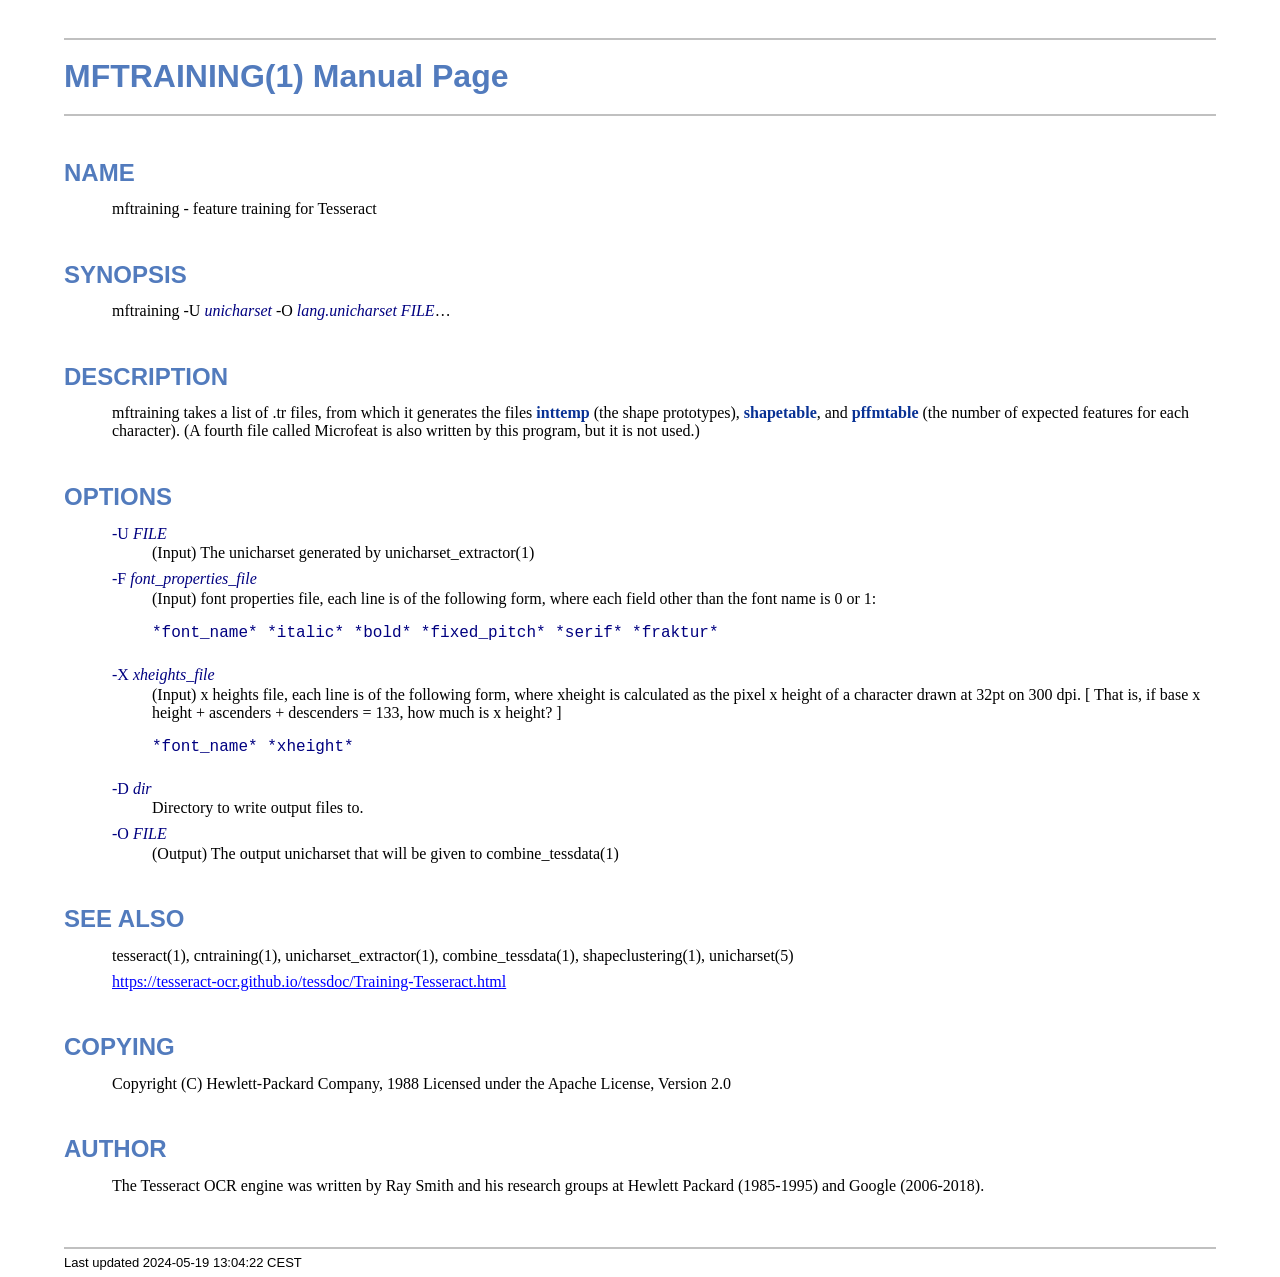
<file: deps/tesseract/mftraining.1.html>
<!DOCTYPE html>
<html lang="en">
<head>
<meta http-equiv="Content-Type" content="text/html; charset=UTF-8">
<meta name="generator" content="AsciiDoc 10.2.0">
<title>MFTRAINING(1)</title>
<style type="text/css">
/* Shared CSS for AsciiDoc xhtml11 and html5 backends */

/* Default font. */
body {
  font-family: Georgia,serif;
}

/* Title font. */
h1, h2, h3, h4, h5, h6,
div.title, caption.title,
thead, p.table.header,
#toctitle,
#author, #revnumber, #revdate, #revremark,
#footer {
  font-family: Arial,Helvetica,sans-serif;
}

body {
  margin: 1em 5% 1em 5%;
}

a {
  color: blue;
  text-decoration: underline;
}
a:visited {
  color: fuchsia;
}

em {
  font-style: italic;
  color: navy;
}

strong {
  font-weight: bold;
  color: #083194;
}

h1, h2, h3, h4, h5, h6 {
  color: #527bbd;
  margin-top: 1.2em;
  margin-bottom: 0.5em;
  line-height: 1.3;
}

h1, h2, h3 {
  border-bottom: 2px solid silver;
}
h2 {
  padding-top: 0.5em;
}
h3 {
  float: left;
}
h3 + * {
  clear: left;
}
h5 {
  font-size: 1.0em;
}

div.sectionbody {
  margin-left: 0;
}

hr {
  border: 1px solid silver;
}

p {
  margin-top: 0.5em;
  margin-bottom: 0.5em;
}

ul, ol, li > p {
  margin-top: 0;
}
ul > li     { color: #aaa; }
ul > li > * { color: black; }

.monospaced, code, pre {
  font-family: "Courier New", Courier, monospace;
  font-size: inherit;
  color: navy;
  padding: 0;
  margin: 0;
}
pre {
  white-space: pre-wrap;
}

#author {
  color: #527bbd;
  font-weight: bold;
  font-size: 1.1em;
}
#email {
}
#revnumber, #revdate, #revremark {
}

#footer {
  font-size: small;
  border-top: 2px solid silver;
  padding-top: 0.5em;
  margin-top: 4.0em;
}
#footer-text {
  float: left;
  padding-bottom: 0.5em;
}
#footer-badges {
  float: right;
  padding-bottom: 0.5em;
}

#preamble {
  margin-top: 1.5em;
  margin-bottom: 1.5em;
}
div.imageblock, div.exampleblock, div.verseblock,
div.quoteblock, div.literalblock, div.listingblock, div.sidebarblock,
div.admonitionblock {
  margin-top: 1.0em;
  margin-bottom: 1.5em;
}
div.admonitionblock {
  margin-top: 2.0em;
  margin-bottom: 2.0em;
  margin-right: 10%;
  color: #606060;
}

div.content { /* Block element content. */
  padding: 0;
}

/* Block element titles. */
div.title, caption.title {
  color: #527bbd;
  font-weight: bold;
  text-align: left;
  margin-top: 1.0em;
  margin-bottom: 0.5em;
}
div.title + * {
  margin-top: 0;
}

td div.title:first-child {
  margin-top: 0.0em;
}
div.content div.title:first-child {
  margin-top: 0.0em;
}
div.content + div.title {
  margin-top: 0.0em;
}

div.sidebarblock > div.content {
  background: #ffffee;
  border: 1px solid #dddddd;
  border-left: 4px solid #f0f0f0;
  padding: 0.5em;
}

div.listingblock > div.content {
  border: 1px solid #dddddd;
  border-left: 5px solid #f0f0f0;
  background: #f8f8f8;
  padding: 0.5em;
}

div.quoteblock, div.verseblock {
  padding-left: 1.0em;
  margin-left: 1.0em;
  margin-right: 10%;
  border-left: 5px solid #f0f0f0;
  color: #888;
}

div.quoteblock > div.attribution {
  padding-top: 0.5em;
  text-align: right;
}

div.verseblock > pre.content {
  font-family: inherit;
  font-size: inherit;
}
div.verseblock > div.attribution {
  padding-top: 0.75em;
  text-align: left;
}
/* DEPRECATED: Pre version 8.2.7 verse style literal block. */
div.verseblock + div.attribution {
  text-align: left;
}

div.admonitionblock .icon {
  vertical-align: top;
  font-size: 1.1em;
  font-weight: bold;
  text-decoration: underline;
  color: #527bbd;
  padding-right: 0.5em;
}
div.admonitionblock td.content {
  padding-left: 0.5em;
  border-left: 3px solid #dddddd;
}

div.exampleblock > div.content {
  border-left: 3px solid #dddddd;
  padding-left: 0.5em;
}

div.imageblock div.content { padding-left: 0; }
span.image img { border-style: none; vertical-align: text-bottom; }
a.image:visited { color: white; }

dl {
  margin-top: 0.8em;
  margin-bottom: 0.8em;
}
dt {
  margin-top: 0.5em;
  margin-bottom: 0;
  font-style: normal;
  color: navy;
}
dd > *:first-child {
  margin-top: 0.1em;
}

ul, ol {
    list-style-position: outside;
}
ol.arabic {
  list-style-type: decimal;
}
ol.loweralpha {
  list-style-type: lower-alpha;
}
ol.upperalpha {
  list-style-type: upper-alpha;
}
ol.lowerroman {
  list-style-type: lower-roman;
}
ol.upperroman {
  list-style-type: upper-roman;
}

div.compact ul, div.compact ol,
div.compact p, div.compact p,
div.compact div, div.compact div {
  margin-top: 0.1em;
  margin-bottom: 0.1em;
}

tfoot {
  font-weight: bold;
}
td > div.verse {
  white-space: pre;
}

div.hdlist {
  margin-top: 0.8em;
  margin-bottom: 0.8em;
}
div.hdlist tr {
  padding-bottom: 15px;
}
dt.hdlist1.strong, td.hdlist1.strong {
  font-weight: bold;
}
td.hdlist1 {
  vertical-align: top;
  font-style: normal;
  padding-right: 0.8em;
  color: navy;
}
td.hdlist2 {
  vertical-align: top;
}
div.hdlist.compact tr {
  margin: 0;
  padding-bottom: 0;
}

.comment {
  background: yellow;
}

.footnote, .footnoteref {
  font-size: 0.8em;
}

span.footnote, span.footnoteref {
  vertical-align: super;
}

#footnotes {
  margin: 20px 0 20px 0;
  padding: 7px 0 0 0;
}

#footnotes div.footnote {
  margin: 0 0 5px 0;
}

#footnotes hr {
  border: none;
  border-top: 1px solid silver;
  height: 1px;
  text-align: left;
  margin-left: 0;
  width: 20%;
  min-width: 100px;
}

div.colist td {
  padding-right: 0.5em;
  padding-bottom: 0.3em;
  vertical-align: top;
}
div.colist td img {
  margin-top: 0.3em;
}

@media print {
  #footer-badges { display: none; }
}

#toc {
  margin-bottom: 2.5em;
}

#toctitle {
  color: #527bbd;
  font-size: 1.1em;
  font-weight: bold;
  margin-top: 1.0em;
  margin-bottom: 0.1em;
}

div.toclevel0, div.toclevel1, div.toclevel2, div.toclevel3, div.toclevel4 {
  margin-top: 0;
  margin-bottom: 0;
}
div.toclevel2 {
  margin-left: 2em;
  font-size: 0.9em;
}
div.toclevel3 {
  margin-left: 4em;
  font-size: 0.9em;
}
div.toclevel4 {
  margin-left: 6em;
  font-size: 0.9em;
}

span.aqua { color: aqua; }
span.black { color: black; }
span.blue { color: blue; }
span.fuchsia { color: fuchsia; }
span.gray { color: gray; }
span.green { color: green; }
span.lime { color: lime; }
span.maroon { color: maroon; }
span.navy { color: navy; }
span.olive { color: olive; }
span.purple { color: purple; }
span.red { color: red; }
span.silver { color: silver; }
span.teal { color: teal; }
span.white { color: white; }
span.yellow { color: yellow; }

span.aqua-background { background: aqua; }
span.black-background { background: black; }
span.blue-background { background: blue; }
span.fuchsia-background { background: fuchsia; }
span.gray-background { background: gray; }
span.green-background { background: green; }
span.lime-background { background: lime; }
span.maroon-background { background: maroon; }
span.navy-background { background: navy; }
span.olive-background { background: olive; }
span.purple-background { background: purple; }
span.red-background { background: red; }
span.silver-background { background: silver; }
span.teal-background { background: teal; }
span.white-background { background: white; }
span.yellow-background { background: yellow; }

span.big { font-size: 2em; }
span.small { font-size: 0.6em; }

span.underline { text-decoration: underline; }
span.overline { text-decoration: overline; }
span.line-through { text-decoration: line-through; }

div.unbreakable { page-break-inside: avoid; }


/*
 * xhtml11 specific
 *
 * */

div.tableblock {
  margin-top: 1.0em;
  margin-bottom: 1.5em;
}
div.tableblock > table {
  border: 3px solid #527bbd;
}
thead, p.table.header {
  font-weight: bold;
  color: #527bbd;
}
p.table {
  margin-top: 0;
}
/* Because the table frame attribute is overridden by CSS in most browsers. */
div.tableblock > table[frame="void"] {
  border-style: none;
}
div.tableblock > table[frame="hsides"] {
  border-left-style: none;
  border-right-style: none;
}
div.tableblock > table[frame="vsides"] {
  border-top-style: none;
  border-bottom-style: none;
}


/*
 * html5 specific
 *
 * */

table.tableblock {
  margin-top: 1.0em;
  margin-bottom: 1.5em;
}
thead, p.tableblock.header {
  font-weight: bold;
  color: #527bbd;
}
p.tableblock {
  margin-top: 0;
}
table.tableblock {
  border-width: 3px;
  border-spacing: 0px;
  border-style: solid;
  border-color: #527bbd;
  border-collapse: collapse;
}
th.tableblock, td.tableblock {
  border-width: 1px;
  padding: 4px;
  border-style: solid;
  border-color: #527bbd;
}

table.tableblock.frame-topbot {
  border-left-style: hidden;
  border-right-style: hidden;
}
table.tableblock.frame-sides {
  border-top-style: hidden;
  border-bottom-style: hidden;
}
table.tableblock.frame-none {
  border-style: hidden;
}

th.tableblock.halign-left, td.tableblock.halign-left {
  text-align: left;
}
th.tableblock.halign-center, td.tableblock.halign-center {
  text-align: center;
}
th.tableblock.halign-right, td.tableblock.halign-right {
  text-align: right;
}

th.tableblock.valign-top, td.tableblock.valign-top {
  vertical-align: top;
}
th.tableblock.valign-middle, td.tableblock.valign-middle {
  vertical-align: middle;
}
th.tableblock.valign-bottom, td.tableblock.valign-bottom {
  vertical-align: bottom;
}


/*
 * manpage specific
 *
 * */

body.manpage h1 {
  padding-top: 0.5em;
  padding-bottom: 0.5em;
  border-top: 2px solid silver;
  border-bottom: 2px solid silver;
}
body.manpage h2 {
  border-style: none;
}
body.manpage div.sectionbody {
  margin-left: 3em;
}

@media print {
  body.manpage div#toc { display: none; }
}


</style>
<script type="text/javascript">
/*<![CDATA[*/
var asciidoc = {  // Namespace.

/////////////////////////////////////////////////////////////////////
// Table Of Contents generator
/////////////////////////////////////////////////////////////////////

/* Author: Mihai Bazon, September 2002
 * http://students.infoiasi.ro/~mishoo
 *
 * Table Of Content generator
 * Version: 0.4
 *
 * Feel free to use this script under the terms of the GNU General Public
 * License, as long as you do not remove or alter this notice.
 */

 /* modified by Troy D. Hanson, September 2006. License: GPL */
 /* modified by Stuart Rackham, 2006, 2009. License: GPL */

// toclevels = 1..4.
toc: function (toclevels) {

  function getText(el) {
    var text = "";
    for (var i = el.firstChild; i != null; i = i.nextSibling) {
      if (i.nodeType == 3 /* Node.TEXT_NODE */) // IE doesn't speak constants.
        text += i.data;
      else if (i.firstChild != null)
        text += getText(i);
    }
    return text;
  }

  function TocEntry(el, text, toclevel) {
    this.element = el;
    this.text = text;
    this.toclevel = toclevel;
  }

  function tocEntries(el, toclevels) {
    var result = new Array;
    var re = new RegExp('[hH]([1-'+(toclevels+1)+'])');
    // Function that scans the DOM tree for header elements (the DOM2
    // nodeIterator API would be a better technique but not supported by all
    // browsers).
    var iterate = function (el) {
      for (var i = el.firstChild; i != null; i = i.nextSibling) {
        if (i.nodeType == 1 /* Node.ELEMENT_NODE */) {
          var mo = re.exec(i.tagName);
          if (mo && (i.getAttribute("class") || i.getAttribute("className")) != "float") {
            result[result.length] = new TocEntry(i, getText(i), mo[1]-1);
          }
          iterate(i);
        }
      }
    }
    iterate(el);
    return result;
  }

  var toc = document.getElementById("toc");
  if (!toc) {
    return;
  }

  // Delete existing TOC entries in case we're reloading the TOC.
  var tocEntriesToRemove = [];
  var i;
  for (i = 0; i < toc.childNodes.length; i++) {
    var entry = toc.childNodes[i];
    if (entry.nodeName.toLowerCase() == 'div'
     && entry.getAttribute("class")
     && entry.getAttribute("class").match(/^toclevel/))
      tocEntriesToRemove.push(entry);
  }
  for (i = 0; i < tocEntriesToRemove.length; i++) {
    toc.removeChild(tocEntriesToRemove[i]);
  }

  // Rebuild TOC entries.
  var entries = tocEntries(document.getElementById("content"), toclevels);
  for (var i = 0; i < entries.length; ++i) {
    var entry = entries[i];
    if (entry.element.id == "")
      entry.element.id = "_toc_" + i;
    var a = document.createElement("a");
    a.href = "#" + entry.element.id;
    a.appendChild(document.createTextNode(entry.text));
    var div = document.createElement("div");
    div.appendChild(a);
    div.className = "toclevel" + entry.toclevel;
    toc.appendChild(div);
  }
  if (entries.length == 0)
    toc.parentNode.removeChild(toc);
},


/////////////////////////////////////////////////////////////////////
// Footnotes generator
/////////////////////////////////////////////////////////////////////

/* Based on footnote generation code from:
 * http://www.brandspankingnew.net/archive/2005/07/format_footnote.html
 */

footnotes: function () {
  // Delete existing footnote entries in case we're reloading the footnodes.
  var i;
  var noteholder = document.getElementById("footnotes");
  if (!noteholder) {
    return;
  }
  var entriesToRemove = [];
  for (i = 0; i < noteholder.childNodes.length; i++) {
    var entry = noteholder.childNodes[i];
    if (entry.nodeName.toLowerCase() == 'div' && entry.getAttribute("class") == "footnote")
      entriesToRemove.push(entry);
  }
  for (i = 0; i < entriesToRemove.length; i++) {
    noteholder.removeChild(entriesToRemove[i]);
  }

  // Rebuild footnote entries.
  var cont = document.getElementById("content");
  var spans = cont.getElementsByTagName("span");
  var refs = {};
  var n = 0;
  for (i=0; i<spans.length; i++) {
    if (spans[i].className == "footnote") {
      n++;
      var note = spans[i].getAttribute("data-note");
      if (!note) {
        // Use [\s\S] in place of . so multi-line matches work.
        // Because JavaScript has no s (dotall) regex flag.
        note = spans[i].innerHTML.match(/\s*\[([\s\S]*)]\s*/)[1];
        spans[i].innerHTML =
          "[<a id='_footnoteref_" + n + "' href='#_footnote_" + n +
          "' title='View footnote' class='footnote'>" + n + "</a>]";
        spans[i].setAttribute("data-note", note);
      }
      noteholder.innerHTML +=
        "<div class='footnote' id='_footnote_" + n + "'>" +
        "<a href='#_footnoteref_" + n + "' title='Return to text'>" +
        n + "</a>. " + note + "</div>";
      var id =spans[i].getAttribute("id");
      if (id != null) refs["#"+id] = n;
    }
  }
  if (n == 0)
    noteholder.parentNode.removeChild(noteholder);
  else {
    // Process footnoterefs.
    for (i=0; i<spans.length; i++) {
      if (spans[i].className == "footnoteref") {
        var href = spans[i].getElementsByTagName("a")[0].getAttribute("href");
        href = href.match(/#.*/)[0];  // Because IE return full URL.
        n = refs[href];
        spans[i].innerHTML =
          "[<a href='#_footnote_" + n +
          "' title='View footnote' class='footnote'>" + n + "</a>]";
      }
    }
  }
},

install: function(toclevels) {
  var timerId;

  function reinstall() {
    asciidoc.footnotes();
    if (toclevels) {
      asciidoc.toc(toclevels);
    }
  }

  function reinstallAndRemoveTimer() {
    clearInterval(timerId);
    reinstall();
  }

  timerId = setInterval(reinstall, 500);
  if (document.addEventListener)
    document.addEventListener("DOMContentLoaded", reinstallAndRemoveTimer, false);
  else
    window.onload = reinstallAndRemoveTimer;
}

}
asciidoc.install();
/*]]>*/
</script>
</head>
<body class="manpage">
<div id="header">
<h1>
MFTRAINING(1) Manual Page
</h1>
<h2>NAME</h2>
<div class="sectionbody">
<p>mftraining -
   feature training for Tesseract
</p>
</div>
</div>
<div id="content">
<div class="sect1">
<h2 id="_synopsis">SYNOPSIS</h2>
<div class="sectionbody">
<div class="paragraph"><p>mftraining -U <em>unicharset</em> -O <em>lang.unicharset</em> <em>FILE</em>&#8230;</p></div>
</div>
</div>
<div class="sect1">
<h2 id="_description">DESCRIPTION</h2>
<div class="sectionbody">
<div class="paragraph"><p>mftraining takes a list of .tr files, from which it generates the
files <strong>inttemp</strong> (the shape prototypes), <strong>shapetable</strong>, and <strong>pffmtable</strong>
(the number of expected features for each character).  (A fourth file
called Microfeat is also written by this program, but it is not used.)</p></div>
</div>
</div>
<div class="sect1">
<h2 id="_options">OPTIONS</h2>
<div class="sectionbody">
<div class="dlist"><dl>
<dt class="hdlist1">
-U <em>FILE</em>
</dt>
<dd>
<p>
        (Input) The unicharset generated by unicharset_extractor(1)
</p>
</dd>
<dt class="hdlist1">
-F <em>font_properties_file</em>
</dt>
<dd>
<p>
        (Input) font properties file, each line is of the following form, where each field other than the font name is 0 or 1:
</p>
<div class="literalblock">
<div class="content monospaced">
<pre>*font_name* *italic* *bold* *fixed_pitch* *serif* *fraktur*</pre>
</div></div>
</dd>
<dt class="hdlist1">
-X <em>xheights_file</em>
</dt>
<dd>
<p>
        (Input) x heights file, each line is of the following form, where xheight is calculated as the pixel x height of a character drawn at 32pt on 300 dpi. [ That is, if base x height + ascenders + descenders = 133, how much is x height? ]
</p>
<div class="literalblock">
<div class="content monospaced">
<pre>*font_name* *xheight*</pre>
</div></div>
</dd>
<dt class="hdlist1">
-D <em>dir</em>
</dt>
<dd>
<p>
        Directory to write output files to.
</p>
</dd>
<dt class="hdlist1">
-O <em>FILE</em>
</dt>
<dd>
<p>
        (Output) The output unicharset that will be given to combine_tessdata(1)
</p>
</dd>
</dl></div>
</div>
</div>
<div class="sect1">
<h2 id="_see_also">SEE ALSO</h2>
<div class="sectionbody">
<div class="paragraph"><p>tesseract(1), cntraining(1), unicharset_extractor(1), combine_tessdata(1),
shapeclustering(1), unicharset(5)</p></div>
<div class="paragraph"><p><a href="https://tesseract-ocr.github.io/tessdoc/Training-Tesseract.html">https://tesseract-ocr.github.io/tessdoc/Training-Tesseract.html</a></p></div>
</div>
</div>
<div class="sect1">
<h2 id="_copying">COPYING</h2>
<div class="sectionbody">
<div class="paragraph"><p>Copyright (C) Hewlett-Packard Company, 1988
Licensed under the Apache License, Version 2.0</p></div>
</div>
</div>
<div class="sect1">
<h2 id="_author">AUTHOR</h2>
<div class="sectionbody">
<div class="paragraph"><p>The Tesseract OCR engine was written by Ray Smith and his research groups
at Hewlett Packard (1985-1995) and Google (2006-2018).</p></div>
</div>
</div>
</div>
<div id="footnotes"><hr></div>
<div id="footer">
<div id="footer-text">
Last updated
 2024-05-19 13:04:22 CEST
</div>
</div>
</body>
</html>
</file>
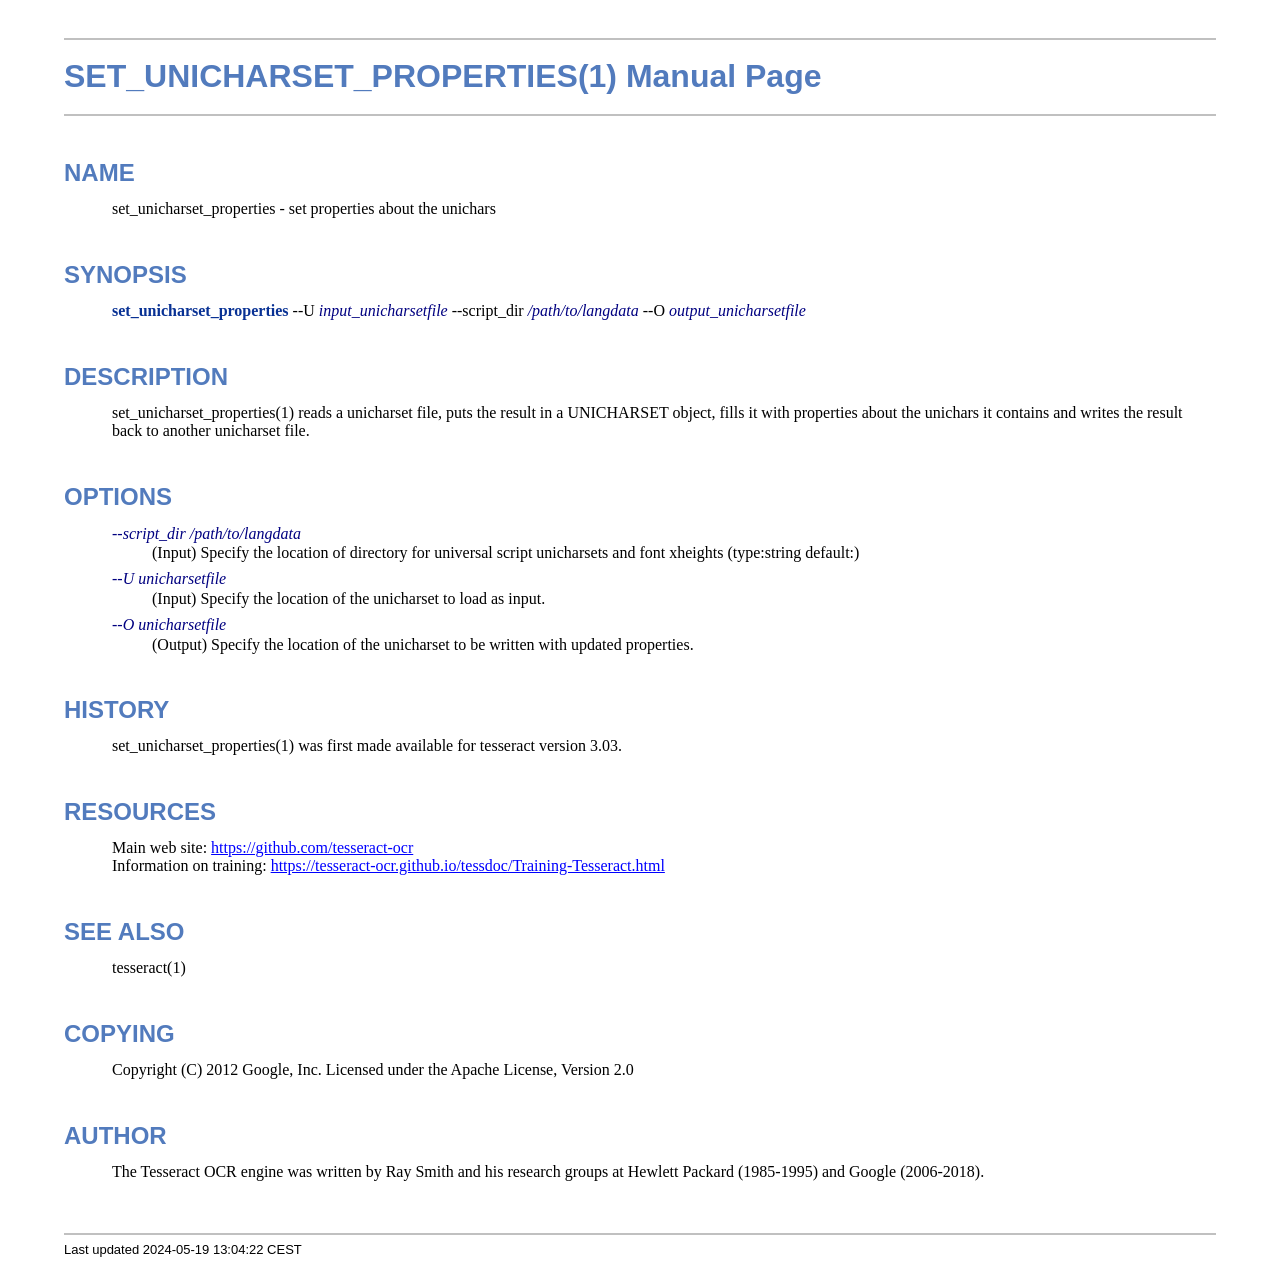
<file: deps/tesseract/set_unicharset_properties.1.html>
<!DOCTYPE html>
<html lang="en">
<head>
<meta http-equiv="Content-Type" content="text/html; charset=UTF-8">
<meta name="generator" content="AsciiDoc 10.2.0">
<title>SET_UNICHARSET_PROPERTIES(1)</title>
<style type="text/css">
/* Shared CSS for AsciiDoc xhtml11 and html5 backends */

/* Default font. */
body {
  font-family: Georgia,serif;
}

/* Title font. */
h1, h2, h3, h4, h5, h6,
div.title, caption.title,
thead, p.table.header,
#toctitle,
#author, #revnumber, #revdate, #revremark,
#footer {
  font-family: Arial,Helvetica,sans-serif;
}

body {
  margin: 1em 5% 1em 5%;
}

a {
  color: blue;
  text-decoration: underline;
}
a:visited {
  color: fuchsia;
}

em {
  font-style: italic;
  color: navy;
}

strong {
  font-weight: bold;
  color: #083194;
}

h1, h2, h3, h4, h5, h6 {
  color: #527bbd;
  margin-top: 1.2em;
  margin-bottom: 0.5em;
  line-height: 1.3;
}

h1, h2, h3 {
  border-bottom: 2px solid silver;
}
h2 {
  padding-top: 0.5em;
}
h3 {
  float: left;
}
h3 + * {
  clear: left;
}
h5 {
  font-size: 1.0em;
}

div.sectionbody {
  margin-left: 0;
}

hr {
  border: 1px solid silver;
}

p {
  margin-top: 0.5em;
  margin-bottom: 0.5em;
}

ul, ol, li > p {
  margin-top: 0;
}
ul > li     { color: #aaa; }
ul > li > * { color: black; }

.monospaced, code, pre {
  font-family: "Courier New", Courier, monospace;
  font-size: inherit;
  color: navy;
  padding: 0;
  margin: 0;
}
pre {
  white-space: pre-wrap;
}

#author {
  color: #527bbd;
  font-weight: bold;
  font-size: 1.1em;
}
#email {
}
#revnumber, #revdate, #revremark {
}

#footer {
  font-size: small;
  border-top: 2px solid silver;
  padding-top: 0.5em;
  margin-top: 4.0em;
}
#footer-text {
  float: left;
  padding-bottom: 0.5em;
}
#footer-badges {
  float: right;
  padding-bottom: 0.5em;
}

#preamble {
  margin-top: 1.5em;
  margin-bottom: 1.5em;
}
div.imageblock, div.exampleblock, div.verseblock,
div.quoteblock, div.literalblock, div.listingblock, div.sidebarblock,
div.admonitionblock {
  margin-top: 1.0em;
  margin-bottom: 1.5em;
}
div.admonitionblock {
  margin-top: 2.0em;
  margin-bottom: 2.0em;
  margin-right: 10%;
  color: #606060;
}

div.content { /* Block element content. */
  padding: 0;
}

/* Block element titles. */
div.title, caption.title {
  color: #527bbd;
  font-weight: bold;
  text-align: left;
  margin-top: 1.0em;
  margin-bottom: 0.5em;
}
div.title + * {
  margin-top: 0;
}

td div.title:first-child {
  margin-top: 0.0em;
}
div.content div.title:first-child {
  margin-top: 0.0em;
}
div.content + div.title {
  margin-top: 0.0em;
}

div.sidebarblock > div.content {
  background: #ffffee;
  border: 1px solid #dddddd;
  border-left: 4px solid #f0f0f0;
  padding: 0.5em;
}

div.listingblock > div.content {
  border: 1px solid #dddddd;
  border-left: 5px solid #f0f0f0;
  background: #f8f8f8;
  padding: 0.5em;
}

div.quoteblock, div.verseblock {
  padding-left: 1.0em;
  margin-left: 1.0em;
  margin-right: 10%;
  border-left: 5px solid #f0f0f0;
  color: #888;
}

div.quoteblock > div.attribution {
  padding-top: 0.5em;
  text-align: right;
}

div.verseblock > pre.content {
  font-family: inherit;
  font-size: inherit;
}
div.verseblock > div.attribution {
  padding-top: 0.75em;
  text-align: left;
}
/* DEPRECATED: Pre version 8.2.7 verse style literal block. */
div.verseblock + div.attribution {
  text-align: left;
}

div.admonitionblock .icon {
  vertical-align: top;
  font-size: 1.1em;
  font-weight: bold;
  text-decoration: underline;
  color: #527bbd;
  padding-right: 0.5em;
}
div.admonitionblock td.content {
  padding-left: 0.5em;
  border-left: 3px solid #dddddd;
}

div.exampleblock > div.content {
  border-left: 3px solid #dddddd;
  padding-left: 0.5em;
}

div.imageblock div.content { padding-left: 0; }
span.image img { border-style: none; vertical-align: text-bottom; }
a.image:visited { color: white; }

dl {
  margin-top: 0.8em;
  margin-bottom: 0.8em;
}
dt {
  margin-top: 0.5em;
  margin-bottom: 0;
  font-style: normal;
  color: navy;
}
dd > *:first-child {
  margin-top: 0.1em;
}

ul, ol {
    list-style-position: outside;
}
ol.arabic {
  list-style-type: decimal;
}
ol.loweralpha {
  list-style-type: lower-alpha;
}
ol.upperalpha {
  list-style-type: upper-alpha;
}
ol.lowerroman {
  list-style-type: lower-roman;
}
ol.upperroman {
  list-style-type: upper-roman;
}

div.compact ul, div.compact ol,
div.compact p, div.compact p,
div.compact div, div.compact div {
  margin-top: 0.1em;
  margin-bottom: 0.1em;
}

tfoot {
  font-weight: bold;
}
td > div.verse {
  white-space: pre;
}

div.hdlist {
  margin-top: 0.8em;
  margin-bottom: 0.8em;
}
div.hdlist tr {
  padding-bottom: 15px;
}
dt.hdlist1.strong, td.hdlist1.strong {
  font-weight: bold;
}
td.hdlist1 {
  vertical-align: top;
  font-style: normal;
  padding-right: 0.8em;
  color: navy;
}
td.hdlist2 {
  vertical-align: top;
}
div.hdlist.compact tr {
  margin: 0;
  padding-bottom: 0;
}

.comment {
  background: yellow;
}

.footnote, .footnoteref {
  font-size: 0.8em;
}

span.footnote, span.footnoteref {
  vertical-align: super;
}

#footnotes {
  margin: 20px 0 20px 0;
  padding: 7px 0 0 0;
}

#footnotes div.footnote {
  margin: 0 0 5px 0;
}

#footnotes hr {
  border: none;
  border-top: 1px solid silver;
  height: 1px;
  text-align: left;
  margin-left: 0;
  width: 20%;
  min-width: 100px;
}

div.colist td {
  padding-right: 0.5em;
  padding-bottom: 0.3em;
  vertical-align: top;
}
div.colist td img {
  margin-top: 0.3em;
}

@media print {
  #footer-badges { display: none; }
}

#toc {
  margin-bottom: 2.5em;
}

#toctitle {
  color: #527bbd;
  font-size: 1.1em;
  font-weight: bold;
  margin-top: 1.0em;
  margin-bottom: 0.1em;
}

div.toclevel0, div.toclevel1, div.toclevel2, div.toclevel3, div.toclevel4 {
  margin-top: 0;
  margin-bottom: 0;
}
div.toclevel2 {
  margin-left: 2em;
  font-size: 0.9em;
}
div.toclevel3 {
  margin-left: 4em;
  font-size: 0.9em;
}
div.toclevel4 {
  margin-left: 6em;
  font-size: 0.9em;
}

span.aqua { color: aqua; }
span.black { color: black; }
span.blue { color: blue; }
span.fuchsia { color: fuchsia; }
span.gray { color: gray; }
span.green { color: green; }
span.lime { color: lime; }
span.maroon { color: maroon; }
span.navy { color: navy; }
span.olive { color: olive; }
span.purple { color: purple; }
span.red { color: red; }
span.silver { color: silver; }
span.teal { color: teal; }
span.white { color: white; }
span.yellow { color: yellow; }

span.aqua-background { background: aqua; }
span.black-background { background: black; }
span.blue-background { background: blue; }
span.fuchsia-background { background: fuchsia; }
span.gray-background { background: gray; }
span.green-background { background: green; }
span.lime-background { background: lime; }
span.maroon-background { background: maroon; }
span.navy-background { background: navy; }
span.olive-background { background: olive; }
span.purple-background { background: purple; }
span.red-background { background: red; }
span.silver-background { background: silver; }
span.teal-background { background: teal; }
span.white-background { background: white; }
span.yellow-background { background: yellow; }

span.big { font-size: 2em; }
span.small { font-size: 0.6em; }

span.underline { text-decoration: underline; }
span.overline { text-decoration: overline; }
span.line-through { text-decoration: line-through; }

div.unbreakable { page-break-inside: avoid; }


/*
 * xhtml11 specific
 *
 * */

div.tableblock {
  margin-top: 1.0em;
  margin-bottom: 1.5em;
}
div.tableblock > table {
  border: 3px solid #527bbd;
}
thead, p.table.header {
  font-weight: bold;
  color: #527bbd;
}
p.table {
  margin-top: 0;
}
/* Because the table frame attribute is overridden by CSS in most browsers. */
div.tableblock > table[frame="void"] {
  border-style: none;
}
div.tableblock > table[frame="hsides"] {
  border-left-style: none;
  border-right-style: none;
}
div.tableblock > table[frame="vsides"] {
  border-top-style: none;
  border-bottom-style: none;
}


/*
 * html5 specific
 *
 * */

table.tableblock {
  margin-top: 1.0em;
  margin-bottom: 1.5em;
}
thead, p.tableblock.header {
  font-weight: bold;
  color: #527bbd;
}
p.tableblock {
  margin-top: 0;
}
table.tableblock {
  border-width: 3px;
  border-spacing: 0px;
  border-style: solid;
  border-color: #527bbd;
  border-collapse: collapse;
}
th.tableblock, td.tableblock {
  border-width: 1px;
  padding: 4px;
  border-style: solid;
  border-color: #527bbd;
}

table.tableblock.frame-topbot {
  border-left-style: hidden;
  border-right-style: hidden;
}
table.tableblock.frame-sides {
  border-top-style: hidden;
  border-bottom-style: hidden;
}
table.tableblock.frame-none {
  border-style: hidden;
}

th.tableblock.halign-left, td.tableblock.halign-left {
  text-align: left;
}
th.tableblock.halign-center, td.tableblock.halign-center {
  text-align: center;
}
th.tableblock.halign-right, td.tableblock.halign-right {
  text-align: right;
}

th.tableblock.valign-top, td.tableblock.valign-top {
  vertical-align: top;
}
th.tableblock.valign-middle, td.tableblock.valign-middle {
  vertical-align: middle;
}
th.tableblock.valign-bottom, td.tableblock.valign-bottom {
  vertical-align: bottom;
}


/*
 * manpage specific
 *
 * */

body.manpage h1 {
  padding-top: 0.5em;
  padding-bottom: 0.5em;
  border-top: 2px solid silver;
  border-bottom: 2px solid silver;
}
body.manpage h2 {
  border-style: none;
}
body.manpage div.sectionbody {
  margin-left: 3em;
}

@media print {
  body.manpage div#toc { display: none; }
}


</style>
<script type="text/javascript">
/*<![CDATA[*/
var asciidoc = {  // Namespace.

/////////////////////////////////////////////////////////////////////
// Table Of Contents generator
/////////////////////////////////////////////////////////////////////

/* Author: Mihai Bazon, September 2002
 * http://students.infoiasi.ro/~mishoo
 *
 * Table Of Content generator
 * Version: 0.4
 *
 * Feel free to use this script under the terms of the GNU General Public
 * License, as long as you do not remove or alter this notice.
 */

 /* modified by Troy D. Hanson, September 2006. License: GPL */
 /* modified by Stuart Rackham, 2006, 2009. License: GPL */

// toclevels = 1..4.
toc: function (toclevels) {

  function getText(el) {
    var text = "";
    for (var i = el.firstChild; i != null; i = i.nextSibling) {
      if (i.nodeType == 3 /* Node.TEXT_NODE */) // IE doesn't speak constants.
        text += i.data;
      else if (i.firstChild != null)
        text += getText(i);
    }
    return text;
  }

  function TocEntry(el, text, toclevel) {
    this.element = el;
    this.text = text;
    this.toclevel = toclevel;
  }

  function tocEntries(el, toclevels) {
    var result = new Array;
    var re = new RegExp('[hH]([1-'+(toclevels+1)+'])');
    // Function that scans the DOM tree for header elements (the DOM2
    // nodeIterator API would be a better technique but not supported by all
    // browsers).
    var iterate = function (el) {
      for (var i = el.firstChild; i != null; i = i.nextSibling) {
        if (i.nodeType == 1 /* Node.ELEMENT_NODE */) {
          var mo = re.exec(i.tagName);
          if (mo && (i.getAttribute("class") || i.getAttribute("className")) != "float") {
            result[result.length] = new TocEntry(i, getText(i), mo[1]-1);
          }
          iterate(i);
        }
      }
    }
    iterate(el);
    return result;
  }

  var toc = document.getElementById("toc");
  if (!toc) {
    return;
  }

  // Delete existing TOC entries in case we're reloading the TOC.
  var tocEntriesToRemove = [];
  var i;
  for (i = 0; i < toc.childNodes.length; i++) {
    var entry = toc.childNodes[i];
    if (entry.nodeName.toLowerCase() == 'div'
     && entry.getAttribute("class")
     && entry.getAttribute("class").match(/^toclevel/))
      tocEntriesToRemove.push(entry);
  }
  for (i = 0; i < tocEntriesToRemove.length; i++) {
    toc.removeChild(tocEntriesToRemove[i]);
  }

  // Rebuild TOC entries.
  var entries = tocEntries(document.getElementById("content"), toclevels);
  for (var i = 0; i < entries.length; ++i) {
    var entry = entries[i];
    if (entry.element.id == "")
      entry.element.id = "_toc_" + i;
    var a = document.createElement("a");
    a.href = "#" + entry.element.id;
    a.appendChild(document.createTextNode(entry.text));
    var div = document.createElement("div");
    div.appendChild(a);
    div.className = "toclevel" + entry.toclevel;
    toc.appendChild(div);
  }
  if (entries.length == 0)
    toc.parentNode.removeChild(toc);
},


/////////////////////////////////////////////////////////////////////
// Footnotes generator
/////////////////////////////////////////////////////////////////////

/* Based on footnote generation code from:
 * http://www.brandspankingnew.net/archive/2005/07/format_footnote.html
 */

footnotes: function () {
  // Delete existing footnote entries in case we're reloading the footnodes.
  var i;
  var noteholder = document.getElementById("footnotes");
  if (!noteholder) {
    return;
  }
  var entriesToRemove = [];
  for (i = 0; i < noteholder.childNodes.length; i++) {
    var entry = noteholder.childNodes[i];
    if (entry.nodeName.toLowerCase() == 'div' && entry.getAttribute("class") == "footnote")
      entriesToRemove.push(entry);
  }
  for (i = 0; i < entriesToRemove.length; i++) {
    noteholder.removeChild(entriesToRemove[i]);
  }

  // Rebuild footnote entries.
  var cont = document.getElementById("content");
  var spans = cont.getElementsByTagName("span");
  var refs = {};
  var n = 0;
  for (i=0; i<spans.length; i++) {
    if (spans[i].className == "footnote") {
      n++;
      var note = spans[i].getAttribute("data-note");
      if (!note) {
        // Use [\s\S] in place of . so multi-line matches work.
        // Because JavaScript has no s (dotall) regex flag.
        note = spans[i].innerHTML.match(/\s*\[([\s\S]*)]\s*/)[1];
        spans[i].innerHTML =
          "[<a id='_footnoteref_" + n + "' href='#_footnote_" + n +
          "' title='View footnote' class='footnote'>" + n + "</a>]";
        spans[i].setAttribute("data-note", note);
      }
      noteholder.innerHTML +=
        "<div class='footnote' id='_footnote_" + n + "'>" +
        "<a href='#_footnoteref_" + n + "' title='Return to text'>" +
        n + "</a>. " + note + "</div>";
      var id =spans[i].getAttribute("id");
      if (id != null) refs["#"+id] = n;
    }
  }
  if (n == 0)
    noteholder.parentNode.removeChild(noteholder);
  else {
    // Process footnoterefs.
    for (i=0; i<spans.length; i++) {
      if (spans[i].className == "footnoteref") {
        var href = spans[i].getElementsByTagName("a")[0].getAttribute("href");
        href = href.match(/#.*/)[0];  // Because IE return full URL.
        n = refs[href];
        spans[i].innerHTML =
          "[<a href='#_footnote_" + n +
          "' title='View footnote' class='footnote'>" + n + "</a>]";
      }
    }
  }
},

install: function(toclevels) {
  var timerId;

  function reinstall() {
    asciidoc.footnotes();
    if (toclevels) {
      asciidoc.toc(toclevels);
    }
  }

  function reinstallAndRemoveTimer() {
    clearInterval(timerId);
    reinstall();
  }

  timerId = setInterval(reinstall, 500);
  if (document.addEventListener)
    document.addEventListener("DOMContentLoaded", reinstallAndRemoveTimer, false);
  else
    window.onload = reinstallAndRemoveTimer;
}

}
asciidoc.install();
/*]]>*/
</script>
</head>
<body class="manpage">
<div id="header">
<h1>
SET_UNICHARSET_PROPERTIES(1) Manual Page
</h1>
<h2>NAME</h2>
<div class="sectionbody">
<p>set_unicharset_properties -
   set  properties about the unichars
</p>
</div>
</div>
<div id="content">
<div class="sect1">
<h2 id="_synopsis">SYNOPSIS</h2>
<div class="sectionbody">
<div class="paragraph"><p><strong>set_unicharset_properties</strong>  --U <em>input_unicharsetfile</em>  --script_dir <em>/path/to/langdata</em>   --O <em>output_unicharsetfile</em></p></div>
</div>
</div>
<div class="sect1">
<h2 id="_description">DESCRIPTION</h2>
<div class="sectionbody">
<div class="paragraph"><p>set_unicharset_properties(1) reads a unicharset file, puts the result in a UNICHARSET object, fills it with properties about the unichars it contains and writes the result back to another unicharset file.</p></div>
</div>
</div>
<div class="sect1">
<h2 id="_options">OPTIONS</h2>
<div class="sectionbody">
<div class="dlist"><dl>
<dt class="hdlist1">
<em>--script_dir /path/to/langdata</em>
</dt>
<dd>
<p>
        (Input) Specify the location of directory for universal script unicharsets and font xheights  (type:string default:)
</p>
</dd>
<dt class="hdlist1">
<em>--U unicharsetfile</em>
</dt>
<dd>
<p>
        (Input) Specify the location of the unicharset to load as input.
</p>
</dd>
<dt class="hdlist1">
<em>--O unicharsetfile</em>
</dt>
<dd>
<p>
        (Output) Specify the location of the unicharset to be written with updated properties.
</p>
</dd>
</dl></div>
</div>
</div>
<div class="sect1">
<h2 id="_history">HISTORY</h2>
<div class="sectionbody">
<div class="paragraph"><p>set_unicharset_properties(1) was first made available for tesseract version 3.03.</p></div>
</div>
</div>
<div class="sect1">
<h2 id="_resources">RESOURCES</h2>
<div class="sectionbody">
<div class="paragraph"><p>Main web site: <a href="https://github.com/tesseract-ocr">https://github.com/tesseract-ocr</a><br>
Information on training: <a href="https://tesseract-ocr.github.io/tessdoc/Training-Tesseract.html">https://tesseract-ocr.github.io/tessdoc/Training-Tesseract.html</a></p></div>
</div>
</div>
<div class="sect1">
<h2 id="_see_also">SEE ALSO</h2>
<div class="sectionbody">
<div class="paragraph"><p>tesseract(1)</p></div>
</div>
</div>
<div class="sect1">
<h2 id="_copying">COPYING</h2>
<div class="sectionbody">
<div class="paragraph"><p>Copyright (C) 2012 Google, Inc.
Licensed under the Apache License, Version 2.0</p></div>
</div>
</div>
<div class="sect1">
<h2 id="_author">AUTHOR</h2>
<div class="sectionbody">
<div class="paragraph"><p>The Tesseract OCR engine was written by Ray Smith and his research groups
at Hewlett Packard (1985-1995) and Google (2006-2018).</p></div>
</div>
</div>
</div>
<div id="footnotes"><hr></div>
<div id="footer">
<div id="footer-text">
Last updated
 2024-05-19 13:04:22 CEST
</div>
</div>
</body>
</html>
</file>
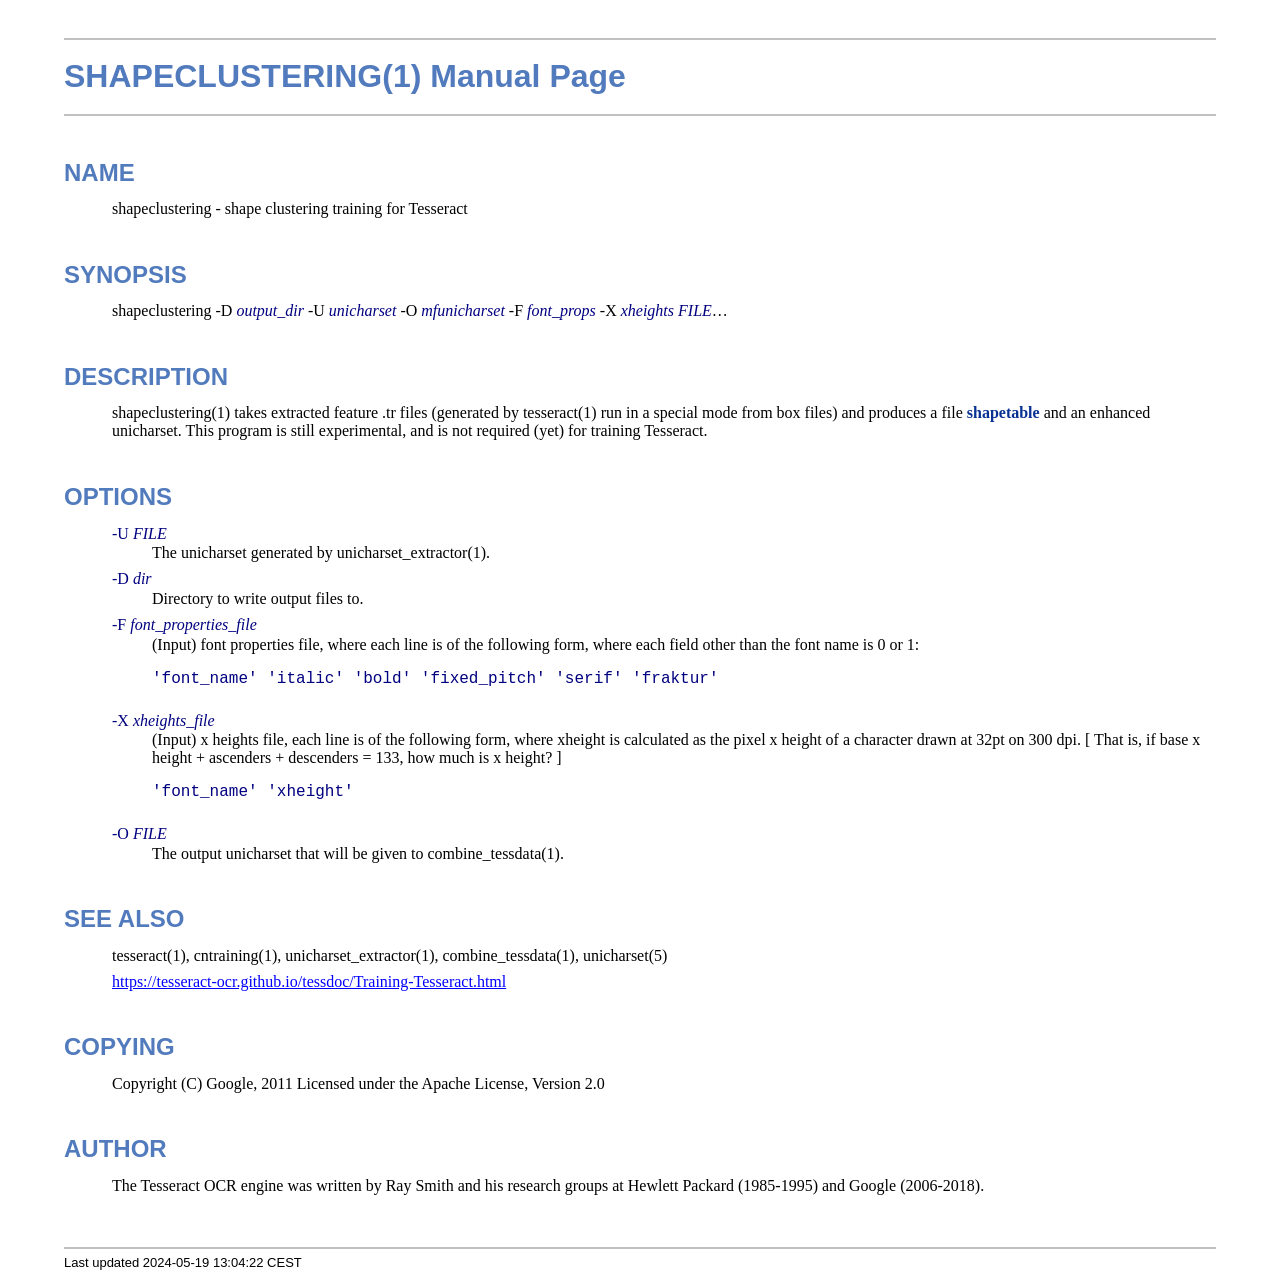
<file: deps/tesseract/shapeclustering.1.html>
<!DOCTYPE html>
<html lang="en">
<head>
<meta http-equiv="Content-Type" content="text/html; charset=UTF-8">
<meta name="generator" content="AsciiDoc 10.2.0">
<title>SHAPECLUSTERING(1)</title>
<style type="text/css">
/* Shared CSS for AsciiDoc xhtml11 and html5 backends */

/* Default font. */
body {
  font-family: Georgia,serif;
}

/* Title font. */
h1, h2, h3, h4, h5, h6,
div.title, caption.title,
thead, p.table.header,
#toctitle,
#author, #revnumber, #revdate, #revremark,
#footer {
  font-family: Arial,Helvetica,sans-serif;
}

body {
  margin: 1em 5% 1em 5%;
}

a {
  color: blue;
  text-decoration: underline;
}
a:visited {
  color: fuchsia;
}

em {
  font-style: italic;
  color: navy;
}

strong {
  font-weight: bold;
  color: #083194;
}

h1, h2, h3, h4, h5, h6 {
  color: #527bbd;
  margin-top: 1.2em;
  margin-bottom: 0.5em;
  line-height: 1.3;
}

h1, h2, h3 {
  border-bottom: 2px solid silver;
}
h2 {
  padding-top: 0.5em;
}
h3 {
  float: left;
}
h3 + * {
  clear: left;
}
h5 {
  font-size: 1.0em;
}

div.sectionbody {
  margin-left: 0;
}

hr {
  border: 1px solid silver;
}

p {
  margin-top: 0.5em;
  margin-bottom: 0.5em;
}

ul, ol, li > p {
  margin-top: 0;
}
ul > li     { color: #aaa; }
ul > li > * { color: black; }

.monospaced, code, pre {
  font-family: "Courier New", Courier, monospace;
  font-size: inherit;
  color: navy;
  padding: 0;
  margin: 0;
}
pre {
  white-space: pre-wrap;
}

#author {
  color: #527bbd;
  font-weight: bold;
  font-size: 1.1em;
}
#email {
}
#revnumber, #revdate, #revremark {
}

#footer {
  font-size: small;
  border-top: 2px solid silver;
  padding-top: 0.5em;
  margin-top: 4.0em;
}
#footer-text {
  float: left;
  padding-bottom: 0.5em;
}
#footer-badges {
  float: right;
  padding-bottom: 0.5em;
}

#preamble {
  margin-top: 1.5em;
  margin-bottom: 1.5em;
}
div.imageblock, div.exampleblock, div.verseblock,
div.quoteblock, div.literalblock, div.listingblock, div.sidebarblock,
div.admonitionblock {
  margin-top: 1.0em;
  margin-bottom: 1.5em;
}
div.admonitionblock {
  margin-top: 2.0em;
  margin-bottom: 2.0em;
  margin-right: 10%;
  color: #606060;
}

div.content { /* Block element content. */
  padding: 0;
}

/* Block element titles. */
div.title, caption.title {
  color: #527bbd;
  font-weight: bold;
  text-align: left;
  margin-top: 1.0em;
  margin-bottom: 0.5em;
}
div.title + * {
  margin-top: 0;
}

td div.title:first-child {
  margin-top: 0.0em;
}
div.content div.title:first-child {
  margin-top: 0.0em;
}
div.content + div.title {
  margin-top: 0.0em;
}

div.sidebarblock > div.content {
  background: #ffffee;
  border: 1px solid #dddddd;
  border-left: 4px solid #f0f0f0;
  padding: 0.5em;
}

div.listingblock > div.content {
  border: 1px solid #dddddd;
  border-left: 5px solid #f0f0f0;
  background: #f8f8f8;
  padding: 0.5em;
}

div.quoteblock, div.verseblock {
  padding-left: 1.0em;
  margin-left: 1.0em;
  margin-right: 10%;
  border-left: 5px solid #f0f0f0;
  color: #888;
}

div.quoteblock > div.attribution {
  padding-top: 0.5em;
  text-align: right;
}

div.verseblock > pre.content {
  font-family: inherit;
  font-size: inherit;
}
div.verseblock > div.attribution {
  padding-top: 0.75em;
  text-align: left;
}
/* DEPRECATED: Pre version 8.2.7 verse style literal block. */
div.verseblock + div.attribution {
  text-align: left;
}

div.admonitionblock .icon {
  vertical-align: top;
  font-size: 1.1em;
  font-weight: bold;
  text-decoration: underline;
  color: #527bbd;
  padding-right: 0.5em;
}
div.admonitionblock td.content {
  padding-left: 0.5em;
  border-left: 3px solid #dddddd;
}

div.exampleblock > div.content {
  border-left: 3px solid #dddddd;
  padding-left: 0.5em;
}

div.imageblock div.content { padding-left: 0; }
span.image img { border-style: none; vertical-align: text-bottom; }
a.image:visited { color: white; }

dl {
  margin-top: 0.8em;
  margin-bottom: 0.8em;
}
dt {
  margin-top: 0.5em;
  margin-bottom: 0;
  font-style: normal;
  color: navy;
}
dd > *:first-child {
  margin-top: 0.1em;
}

ul, ol {
    list-style-position: outside;
}
ol.arabic {
  list-style-type: decimal;
}
ol.loweralpha {
  list-style-type: lower-alpha;
}
ol.upperalpha {
  list-style-type: upper-alpha;
}
ol.lowerroman {
  list-style-type: lower-roman;
}
ol.upperroman {
  list-style-type: upper-roman;
}

div.compact ul, div.compact ol,
div.compact p, div.compact p,
div.compact div, div.compact div {
  margin-top: 0.1em;
  margin-bottom: 0.1em;
}

tfoot {
  font-weight: bold;
}
td > div.verse {
  white-space: pre;
}

div.hdlist {
  margin-top: 0.8em;
  margin-bottom: 0.8em;
}
div.hdlist tr {
  padding-bottom: 15px;
}
dt.hdlist1.strong, td.hdlist1.strong {
  font-weight: bold;
}
td.hdlist1 {
  vertical-align: top;
  font-style: normal;
  padding-right: 0.8em;
  color: navy;
}
td.hdlist2 {
  vertical-align: top;
}
div.hdlist.compact tr {
  margin: 0;
  padding-bottom: 0;
}

.comment {
  background: yellow;
}

.footnote, .footnoteref {
  font-size: 0.8em;
}

span.footnote, span.footnoteref {
  vertical-align: super;
}

#footnotes {
  margin: 20px 0 20px 0;
  padding: 7px 0 0 0;
}

#footnotes div.footnote {
  margin: 0 0 5px 0;
}

#footnotes hr {
  border: none;
  border-top: 1px solid silver;
  height: 1px;
  text-align: left;
  margin-left: 0;
  width: 20%;
  min-width: 100px;
}

div.colist td {
  padding-right: 0.5em;
  padding-bottom: 0.3em;
  vertical-align: top;
}
div.colist td img {
  margin-top: 0.3em;
}

@media print {
  #footer-badges { display: none; }
}

#toc {
  margin-bottom: 2.5em;
}

#toctitle {
  color: #527bbd;
  font-size: 1.1em;
  font-weight: bold;
  margin-top: 1.0em;
  margin-bottom: 0.1em;
}

div.toclevel0, div.toclevel1, div.toclevel2, div.toclevel3, div.toclevel4 {
  margin-top: 0;
  margin-bottom: 0;
}
div.toclevel2 {
  margin-left: 2em;
  font-size: 0.9em;
}
div.toclevel3 {
  margin-left: 4em;
  font-size: 0.9em;
}
div.toclevel4 {
  margin-left: 6em;
  font-size: 0.9em;
}

span.aqua { color: aqua; }
span.black { color: black; }
span.blue { color: blue; }
span.fuchsia { color: fuchsia; }
span.gray { color: gray; }
span.green { color: green; }
span.lime { color: lime; }
span.maroon { color: maroon; }
span.navy { color: navy; }
span.olive { color: olive; }
span.purple { color: purple; }
span.red { color: red; }
span.silver { color: silver; }
span.teal { color: teal; }
span.white { color: white; }
span.yellow { color: yellow; }

span.aqua-background { background: aqua; }
span.black-background { background: black; }
span.blue-background { background: blue; }
span.fuchsia-background { background: fuchsia; }
span.gray-background { background: gray; }
span.green-background { background: green; }
span.lime-background { background: lime; }
span.maroon-background { background: maroon; }
span.navy-background { background: navy; }
span.olive-background { background: olive; }
span.purple-background { background: purple; }
span.red-background { background: red; }
span.silver-background { background: silver; }
span.teal-background { background: teal; }
span.white-background { background: white; }
span.yellow-background { background: yellow; }

span.big { font-size: 2em; }
span.small { font-size: 0.6em; }

span.underline { text-decoration: underline; }
span.overline { text-decoration: overline; }
span.line-through { text-decoration: line-through; }

div.unbreakable { page-break-inside: avoid; }


/*
 * xhtml11 specific
 *
 * */

div.tableblock {
  margin-top: 1.0em;
  margin-bottom: 1.5em;
}
div.tableblock > table {
  border: 3px solid #527bbd;
}
thead, p.table.header {
  font-weight: bold;
  color: #527bbd;
}
p.table {
  margin-top: 0;
}
/* Because the table frame attribute is overridden by CSS in most browsers. */
div.tableblock > table[frame="void"] {
  border-style: none;
}
div.tableblock > table[frame="hsides"] {
  border-left-style: none;
  border-right-style: none;
}
div.tableblock > table[frame="vsides"] {
  border-top-style: none;
  border-bottom-style: none;
}


/*
 * html5 specific
 *
 * */

table.tableblock {
  margin-top: 1.0em;
  margin-bottom: 1.5em;
}
thead, p.tableblock.header {
  font-weight: bold;
  color: #527bbd;
}
p.tableblock {
  margin-top: 0;
}
table.tableblock {
  border-width: 3px;
  border-spacing: 0px;
  border-style: solid;
  border-color: #527bbd;
  border-collapse: collapse;
}
th.tableblock, td.tableblock {
  border-width: 1px;
  padding: 4px;
  border-style: solid;
  border-color: #527bbd;
}

table.tableblock.frame-topbot {
  border-left-style: hidden;
  border-right-style: hidden;
}
table.tableblock.frame-sides {
  border-top-style: hidden;
  border-bottom-style: hidden;
}
table.tableblock.frame-none {
  border-style: hidden;
}

th.tableblock.halign-left, td.tableblock.halign-left {
  text-align: left;
}
th.tableblock.halign-center, td.tableblock.halign-center {
  text-align: center;
}
th.tableblock.halign-right, td.tableblock.halign-right {
  text-align: right;
}

th.tableblock.valign-top, td.tableblock.valign-top {
  vertical-align: top;
}
th.tableblock.valign-middle, td.tableblock.valign-middle {
  vertical-align: middle;
}
th.tableblock.valign-bottom, td.tableblock.valign-bottom {
  vertical-align: bottom;
}


/*
 * manpage specific
 *
 * */

body.manpage h1 {
  padding-top: 0.5em;
  padding-bottom: 0.5em;
  border-top: 2px solid silver;
  border-bottom: 2px solid silver;
}
body.manpage h2 {
  border-style: none;
}
body.manpage div.sectionbody {
  margin-left: 3em;
}

@media print {
  body.manpage div#toc { display: none; }
}


</style>
<script type="text/javascript">
/*<![CDATA[*/
var asciidoc = {  // Namespace.

/////////////////////////////////////////////////////////////////////
// Table Of Contents generator
/////////////////////////////////////////////////////////////////////

/* Author: Mihai Bazon, September 2002
 * http://students.infoiasi.ro/~mishoo
 *
 * Table Of Content generator
 * Version: 0.4
 *
 * Feel free to use this script under the terms of the GNU General Public
 * License, as long as you do not remove or alter this notice.
 */

 /* modified by Troy D. Hanson, September 2006. License: GPL */
 /* modified by Stuart Rackham, 2006, 2009. License: GPL */

// toclevels = 1..4.
toc: function (toclevels) {

  function getText(el) {
    var text = "";
    for (var i = el.firstChild; i != null; i = i.nextSibling) {
      if (i.nodeType == 3 /* Node.TEXT_NODE */) // IE doesn't speak constants.
        text += i.data;
      else if (i.firstChild != null)
        text += getText(i);
    }
    return text;
  }

  function TocEntry(el, text, toclevel) {
    this.element = el;
    this.text = text;
    this.toclevel = toclevel;
  }

  function tocEntries(el, toclevels) {
    var result = new Array;
    var re = new RegExp('[hH]([1-'+(toclevels+1)+'])');
    // Function that scans the DOM tree for header elements (the DOM2
    // nodeIterator API would be a better technique but not supported by all
    // browsers).
    var iterate = function (el) {
      for (var i = el.firstChild; i != null; i = i.nextSibling) {
        if (i.nodeType == 1 /* Node.ELEMENT_NODE */) {
          var mo = re.exec(i.tagName);
          if (mo && (i.getAttribute("class") || i.getAttribute("className")) != "float") {
            result[result.length] = new TocEntry(i, getText(i), mo[1]-1);
          }
          iterate(i);
        }
      }
    }
    iterate(el);
    return result;
  }

  var toc = document.getElementById("toc");
  if (!toc) {
    return;
  }

  // Delete existing TOC entries in case we're reloading the TOC.
  var tocEntriesToRemove = [];
  var i;
  for (i = 0; i < toc.childNodes.length; i++) {
    var entry = toc.childNodes[i];
    if (entry.nodeName.toLowerCase() == 'div'
     && entry.getAttribute("class")
     && entry.getAttribute("class").match(/^toclevel/))
      tocEntriesToRemove.push(entry);
  }
  for (i = 0; i < tocEntriesToRemove.length; i++) {
    toc.removeChild(tocEntriesToRemove[i]);
  }

  // Rebuild TOC entries.
  var entries = tocEntries(document.getElementById("content"), toclevels);
  for (var i = 0; i < entries.length; ++i) {
    var entry = entries[i];
    if (entry.element.id == "")
      entry.element.id = "_toc_" + i;
    var a = document.createElement("a");
    a.href = "#" + entry.element.id;
    a.appendChild(document.createTextNode(entry.text));
    var div = document.createElement("div");
    div.appendChild(a);
    div.className = "toclevel" + entry.toclevel;
    toc.appendChild(div);
  }
  if (entries.length == 0)
    toc.parentNode.removeChild(toc);
},


/////////////////////////////////////////////////////////////////////
// Footnotes generator
/////////////////////////////////////////////////////////////////////

/* Based on footnote generation code from:
 * http://www.brandspankingnew.net/archive/2005/07/format_footnote.html
 */

footnotes: function () {
  // Delete existing footnote entries in case we're reloading the footnodes.
  var i;
  var noteholder = document.getElementById("footnotes");
  if (!noteholder) {
    return;
  }
  var entriesToRemove = [];
  for (i = 0; i < noteholder.childNodes.length; i++) {
    var entry = noteholder.childNodes[i];
    if (entry.nodeName.toLowerCase() == 'div' && entry.getAttribute("class") == "footnote")
      entriesToRemove.push(entry);
  }
  for (i = 0; i < entriesToRemove.length; i++) {
    noteholder.removeChild(entriesToRemove[i]);
  }

  // Rebuild footnote entries.
  var cont = document.getElementById("content");
  var spans = cont.getElementsByTagName("span");
  var refs = {};
  var n = 0;
  for (i=0; i<spans.length; i++) {
    if (spans[i].className == "footnote") {
      n++;
      var note = spans[i].getAttribute("data-note");
      if (!note) {
        // Use [\s\S] in place of . so multi-line matches work.
        // Because JavaScript has no s (dotall) regex flag.
        note = spans[i].innerHTML.match(/\s*\[([\s\S]*)]\s*/)[1];
        spans[i].innerHTML =
          "[<a id='_footnoteref_" + n + "' href='#_footnote_" + n +
          "' title='View footnote' class='footnote'>" + n + "</a>]";
        spans[i].setAttribute("data-note", note);
      }
      noteholder.innerHTML +=
        "<div class='footnote' id='_footnote_" + n + "'>" +
        "<a href='#_footnoteref_" + n + "' title='Return to text'>" +
        n + "</a>. " + note + "</div>";
      var id =spans[i].getAttribute("id");
      if (id != null) refs["#"+id] = n;
    }
  }
  if (n == 0)
    noteholder.parentNode.removeChild(noteholder);
  else {
    // Process footnoterefs.
    for (i=0; i<spans.length; i++) {
      if (spans[i].className == "footnoteref") {
        var href = spans[i].getElementsByTagName("a")[0].getAttribute("href");
        href = href.match(/#.*/)[0];  // Because IE return full URL.
        n = refs[href];
        spans[i].innerHTML =
          "[<a href='#_footnote_" + n +
          "' title='View footnote' class='footnote'>" + n + "</a>]";
      }
    }
  }
},

install: function(toclevels) {
  var timerId;

  function reinstall() {
    asciidoc.footnotes();
    if (toclevels) {
      asciidoc.toc(toclevels);
    }
  }

  function reinstallAndRemoveTimer() {
    clearInterval(timerId);
    reinstall();
  }

  timerId = setInterval(reinstall, 500);
  if (document.addEventListener)
    document.addEventListener("DOMContentLoaded", reinstallAndRemoveTimer, false);
  else
    window.onload = reinstallAndRemoveTimer;
}

}
asciidoc.install();
/*]]>*/
</script>
</head>
<body class="manpage">
<div id="header">
<h1>
SHAPECLUSTERING(1) Manual Page
</h1>
<h2>NAME</h2>
<div class="sectionbody">
<p>shapeclustering -
   shape clustering training for Tesseract
</p>
</div>
</div>
<div id="content">
<div class="sect1">
<h2 id="_synopsis">SYNOPSIS</h2>
<div class="sectionbody">
<div class="paragraph"><p>shapeclustering -D <em>output_dir</em>
    -U <em>unicharset</em> -O <em>mfunicharset</em>
    -F <em>font_props</em> -X <em>xheights</em>
    <em>FILE</em>&#8230;</p></div>
</div>
</div>
<div class="sect1">
<h2 id="_description">DESCRIPTION</h2>
<div class="sectionbody">
<div class="paragraph"><p>shapeclustering(1) takes extracted feature .tr files (generated by
tesseract(1) run in a special mode from box files) and produces a
file <strong>shapetable</strong> and an enhanced unicharset.  This program is still
experimental, and is not required (yet) for training Tesseract.</p></div>
</div>
</div>
<div class="sect1">
<h2 id="_options">OPTIONS</h2>
<div class="sectionbody">
<div class="dlist"><dl>
<dt class="hdlist1">
-U <em>FILE</em>
</dt>
<dd>
<p>
        The unicharset generated by unicharset_extractor(1).
</p>
</dd>
<dt class="hdlist1">
-D <em>dir</em>
</dt>
<dd>
<p>
        Directory to write output files to.
</p>
</dd>
<dt class="hdlist1">
-F <em>font_properties_file</em>
</dt>
<dd>
<p>
        (Input) font properties file, where each line is of the following form, where each field other than the font name is 0 or 1:
</p>
<div class="literalblock">
<div class="content monospaced">
<pre>'font_name' 'italic' 'bold' 'fixed_pitch' 'serif' 'fraktur'</pre>
</div></div>
</dd>
<dt class="hdlist1">
-X <em>xheights_file</em>
</dt>
<dd>
<p>
        (Input) x heights file, each line is of the following form, where xheight is calculated as the pixel x height of a character drawn at 32pt on 300 dpi. [ That is, if base x height + ascenders + descenders = 133, how much is x height? ]
</p>
<div class="literalblock">
<div class="content monospaced">
<pre>'font_name' 'xheight'</pre>
</div></div>
</dd>
<dt class="hdlist1">
-O <em>FILE</em>
</dt>
<dd>
<p>
        The output unicharset that will be given to combine_tessdata(1).
</p>
</dd>
</dl></div>
</div>
</div>
<div class="sect1">
<h2 id="_see_also">SEE ALSO</h2>
<div class="sectionbody">
<div class="paragraph"><p>tesseract(1), cntraining(1), unicharset_extractor(1), combine_tessdata(1),
unicharset(5)</p></div>
<div class="paragraph"><p><a href="https://tesseract-ocr.github.io/tessdoc/Training-Tesseract.html">https://tesseract-ocr.github.io/tessdoc/Training-Tesseract.html</a></p></div>
</div>
</div>
<div class="sect1">
<h2 id="_copying">COPYING</h2>
<div class="sectionbody">
<div class="paragraph"><p>Copyright (C) Google, 2011
Licensed under the Apache License, Version 2.0</p></div>
</div>
</div>
<div class="sect1">
<h2 id="_author">AUTHOR</h2>
<div class="sectionbody">
<div class="paragraph"><p>The Tesseract OCR engine was written by Ray Smith and his research groups
at Hewlett Packard (1985-1995) and Google (2006-2018).</p></div>
</div>
</div>
</div>
<div id="footnotes"><hr></div>
<div id="footer">
<div id="footer-text">
Last updated
 2024-05-19 13:04:22 CEST
</div>
</div>
</body>
</html>
</file>
